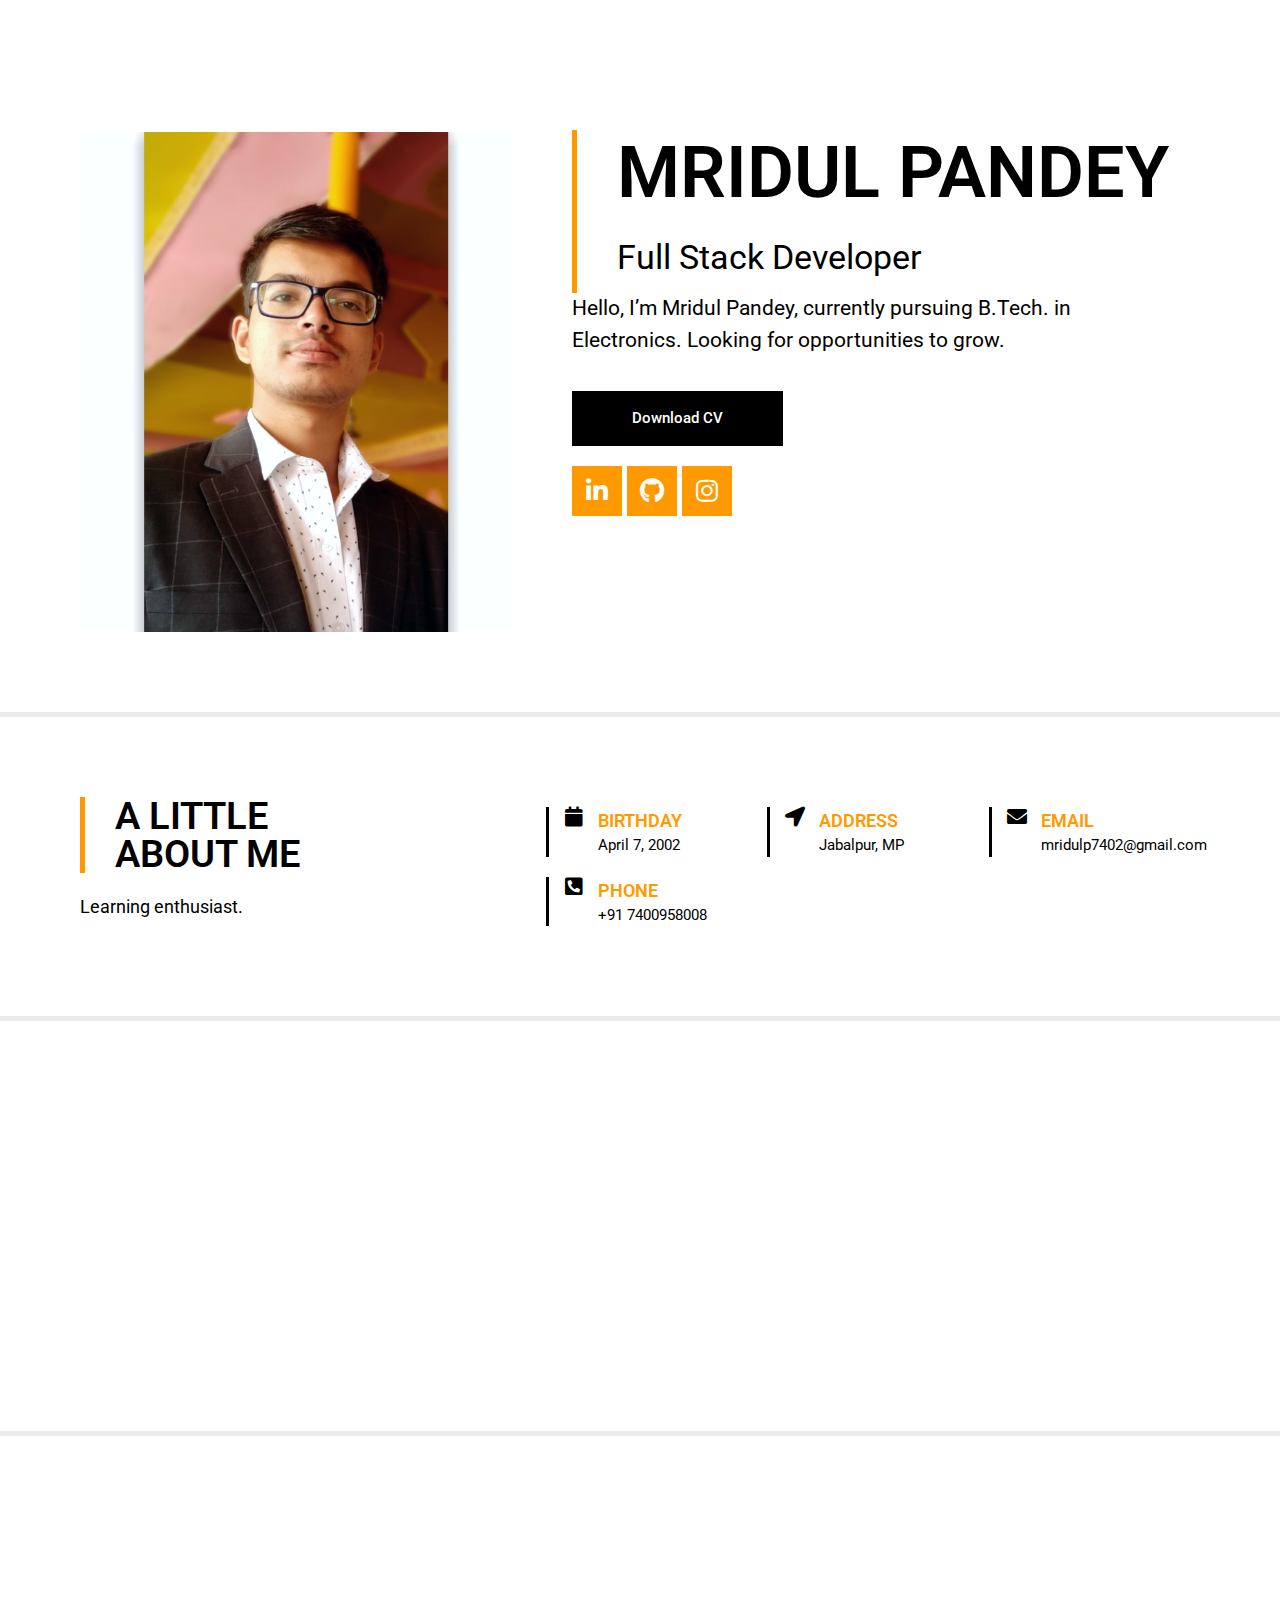
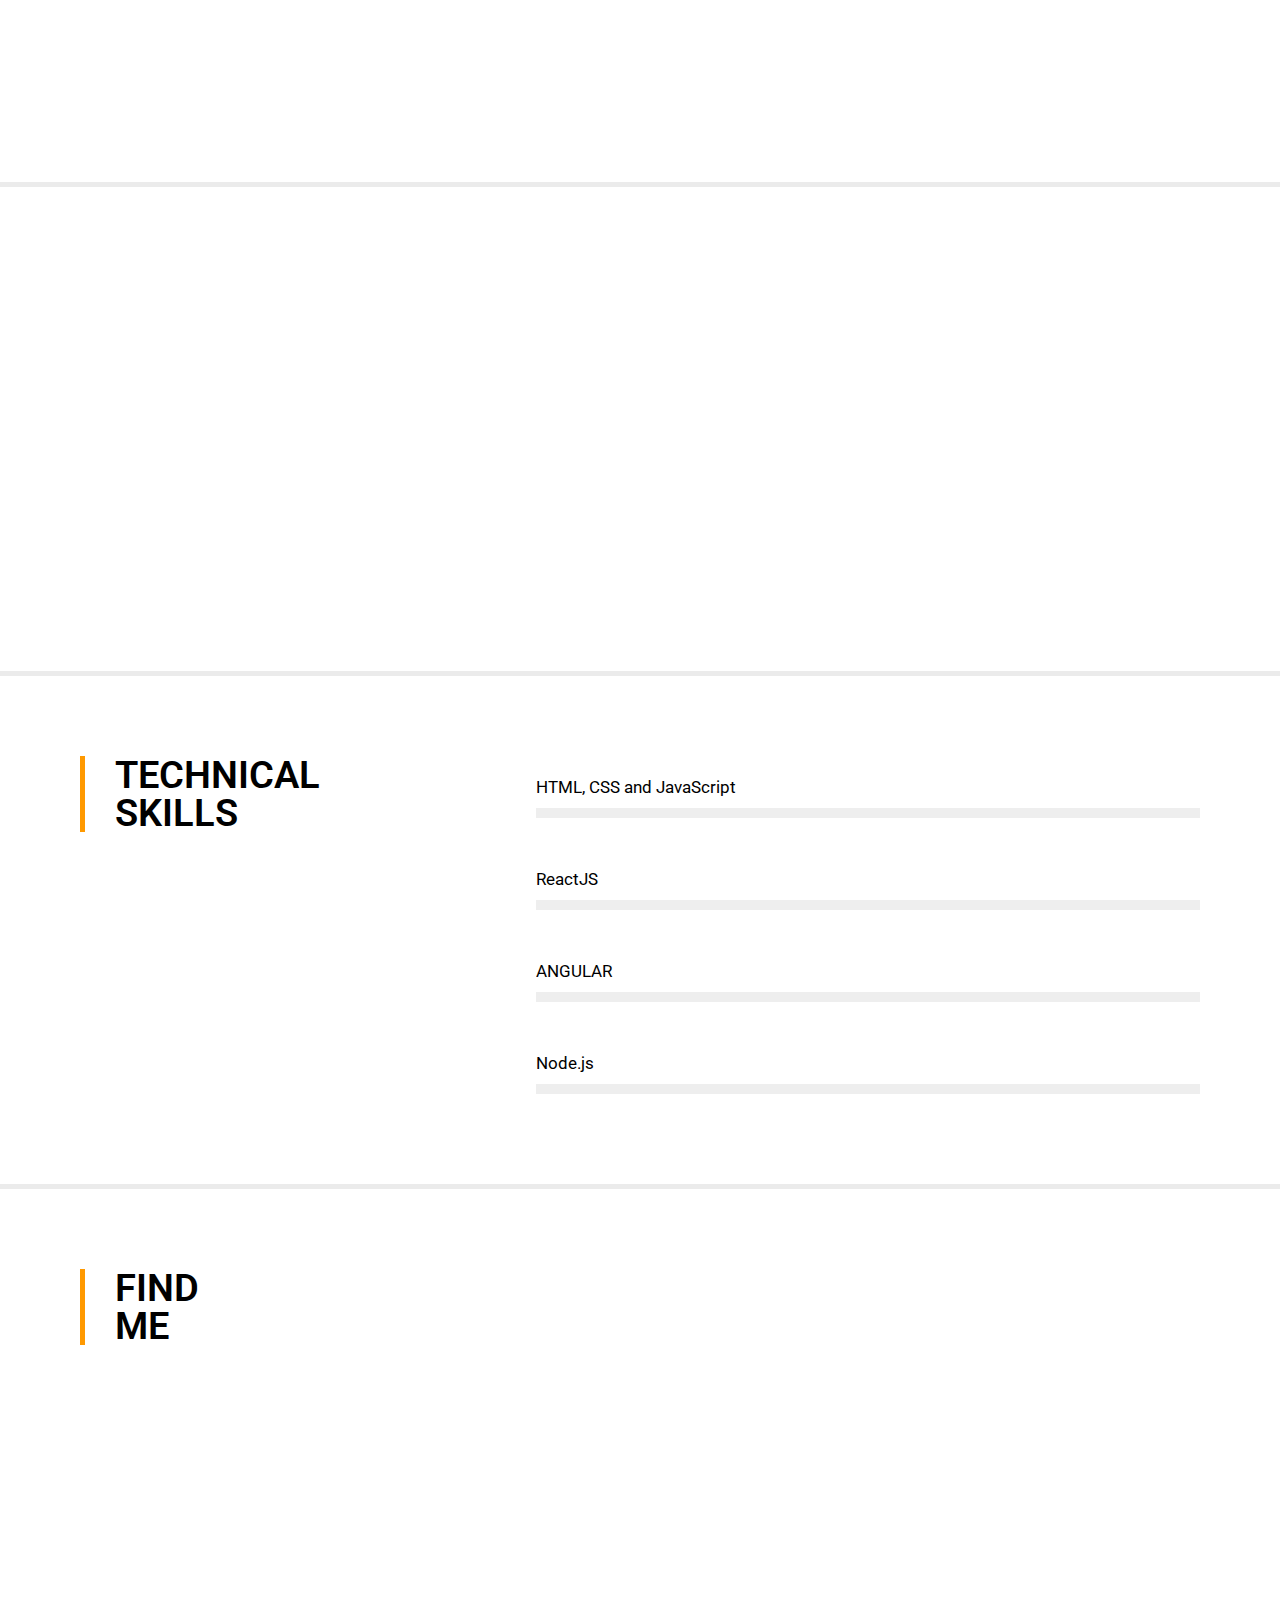
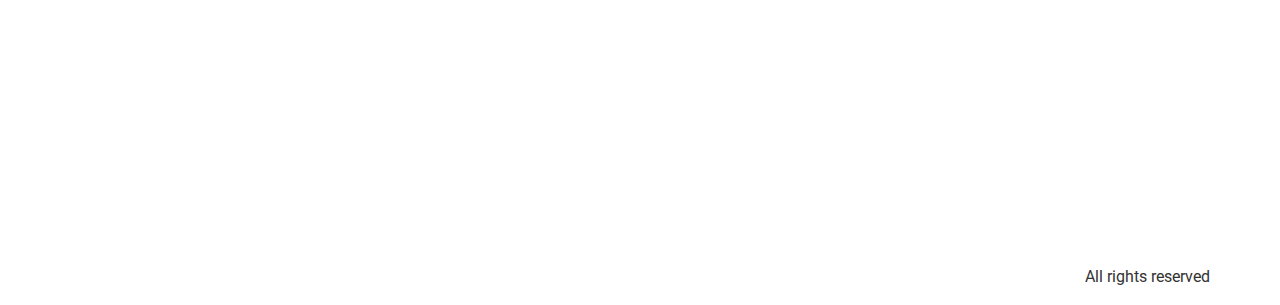
<file: index.html>
<!DOCTYPE html>
<html lang="en-US">
<head>
	<meta charset="UTF-8">
	<meta name="viewport" content="width=device-width, initial-scale=1">
	
	<title></title>
<meta name="robots" content="max-image-preview:large">


<link rel="stylesheet" id="wp-block-library-css" href="https://mridul0017.github.io/myretake/wp-includes/css/dist/block-library/style.min.css" media="all">
<link rel="stylesheet" id="classic-theme-styles-css" href="https://mridul0017.github.io/myretake/wp-includes/css/classic-themes.min.css" media="all">
<style id="global-styles-inline-css">
body{--wp--preset--color--black: #000000;--wp--preset--color--cyan-bluish-gray: #abb8c3;--wp--preset--color--white: #ffffff;--wp--preset--color--pale-pink: #f78da7;--wp--preset--color--vivid-red: #cf2e2e;--wp--preset--color--luminous-vivid-orange: #ff6900;--wp--preset--color--luminous-vivid-amber: #fcb900;--wp--preset--color--light-green-cyan: #7bdcb5;--wp--preset--color--vivid-green-cyan: #00d084;--wp--preset--color--pale-cyan-blue: #8ed1fc;--wp--preset--color--vivid-cyan-blue: #0693e3;--wp--preset--color--vivid-purple: #9b51e0;--wp--preset--gradient--vivid-cyan-blue-to-vivid-purple: linear-gradient(135deg,rgba(6,147,227,1) 0%,rgb(155,81,224) 100%);--wp--preset--gradient--light-green-cyan-to-vivid-green-cyan: linear-gradient(135deg,rgb(122,220,180) 0%,rgb(0,208,130) 100%);--wp--preset--gradient--luminous-vivid-amber-to-luminous-vivid-orange: linear-gradient(135deg,rgba(252,185,0,1) 0%,rgba(255,105,0,1) 100%);--wp--preset--gradient--luminous-vivid-orange-to-vivid-red: linear-gradient(135deg,rgba(255,105,0,1) 0%,rgb(207,46,46) 100%);--wp--preset--gradient--very-light-gray-to-cyan-bluish-gray: linear-gradient(135deg,rgb(238,238,238) 0%,rgb(169,184,195) 100%);--wp--preset--gradient--cool-to-warm-spectrum: linear-gradient(135deg,rgb(74,234,220) 0%,rgb(151,120,209) 20%,rgb(207,42,186) 40%,rgb(238,44,130) 60%,rgb(251,105,98) 80%,rgb(254,248,76) 100%);--wp--preset--gradient--blush-light-purple: linear-gradient(135deg,rgb(255,206,236) 0%,rgb(152,150,240) 100%);--wp--preset--gradient--blush-bordeaux: linear-gradient(135deg,rgb(254,205,165) 0%,rgb(254,45,45) 50%,rgb(107,0,62) 100%);--wp--preset--gradient--luminous-dusk: linear-gradient(135deg,rgb(255,203,112) 0%,rgb(199,81,192) 50%,rgb(65,88,208) 100%);--wp--preset--gradient--pale-ocean: linear-gradient(135deg,rgb(255,245,203) 0%,rgb(182,227,212) 50%,rgb(51,167,181) 100%);--wp--preset--gradient--electric-grass: linear-gradient(135deg,rgb(202,248,128) 0%,rgb(113,206,126) 100%);--wp--preset--gradient--midnight: linear-gradient(135deg,rgb(2,3,129) 0%,rgb(40,116,252) 100%);--wp--preset--duotone--dark-grayscale: url('#wp-duotone-dark-grayscale');--wp--preset--duotone--grayscale: url('#wp-duotone-grayscale');--wp--preset--duotone--purple-yellow: url('#wp-duotone-purple-yellow');--wp--preset--duotone--blue-red: url('#wp-duotone-blue-red');--wp--preset--duotone--midnight: url('#wp-duotone-midnight');--wp--preset--duotone--magenta-yellow: url('#wp-duotone-magenta-yellow');--wp--preset--duotone--purple-green: url('#wp-duotone-purple-green');--wp--preset--duotone--blue-orange: url('#wp-duotone-blue-orange');--wp--preset--font-size--small: 13px;--wp--preset--font-size--medium: 20px;--wp--preset--font-size--large: 36px;--wp--preset--font-size--x-large: 42px;--wp--preset--spacing--20: 0.44rem;--wp--preset--spacing--30: 0.67rem;--wp--preset--spacing--40: 1rem;--wp--preset--spacing--50: 1.5rem;--wp--preset--spacing--60: 2.25rem;--wp--preset--spacing--70: 3.38rem;--wp--preset--spacing--80: 5.06rem;--wp--preset--shadow--natural: 6px 6px 9px rgba(0, 0, 0, 0.2);--wp--preset--shadow--deep: 12px 12px 50px rgba(0, 0, 0, 0.4);--wp--preset--shadow--sharp: 6px 6px 0px rgba(0, 0, 0, 0.2);--wp--preset--shadow--outlined: 6px 6px 0px -3px rgba(255, 255, 255, 1), 6px 6px rgba(0, 0, 0, 1);--wp--preset--shadow--crisp: 6px 6px 0px rgba(0, 0, 0, 1);}:where(.is-layout-flex){gap: 0.5em;}body .is-layout-flow > .alignleft{float: left;margin-inline-start: 0;margin-inline-end: 2em;}body .is-layout-flow > .alignright{float: right;margin-inline-start: 2em;margin-inline-end: 0;}body .is-layout-flow > .aligncenter{margin-left: auto !important;margin-right: auto !important;}body .is-layout-constrained > .alignleft{float: left;margin-inline-start: 0;margin-inline-end: 2em;}body .is-layout-constrained > .alignright{float: right;margin-inline-start: 2em;margin-inline-end: 0;}body .is-layout-constrained > .aligncenter{margin-left: auto !important;margin-right: auto !important;}body .is-layout-constrained > :where(:not(.alignleft):not(.alignright):not(.alignfull)){max-width: var(--wp--style--global--content-size);margin-left: auto !important;margin-right: auto !important;}body .is-layout-constrained > .alignwide{max-width: var(--wp--style--global--wide-size);}body .is-layout-flex{display: flex;}body .is-layout-flex{flex-wrap: wrap;align-items: center;}body .is-layout-flex > *{margin: 0;}:where(.wp-block-columns.is-layout-flex){gap: 2em;}.has-black-color{color: var(--wp--preset--color--black) !important;}.has-cyan-bluish-gray-color{color: var(--wp--preset--color--cyan-bluish-gray) !important;}.has-white-color{color: var(--wp--preset--color--white) !important;}.has-pale-pink-color{color: var(--wp--preset--color--pale-pink) !important;}.has-vivid-red-color{color: var(--wp--preset--color--vivid-red) !important;}.has-luminous-vivid-orange-color{color: var(--wp--preset--color--luminous-vivid-orange) !important;}.has-luminous-vivid-amber-color{color: var(--wp--preset--color--luminous-vivid-amber) !important;}.has-light-green-cyan-color{color: var(--wp--preset--color--light-green-cyan) !important;}.has-vivid-green-cyan-color{color: var(--wp--preset--color--vivid-green-cyan) !important;}.has-pale-cyan-blue-color{color: var(--wp--preset--color--pale-cyan-blue) !important;}.has-vivid-cyan-blue-color{color: var(--wp--preset--color--vivid-cyan-blue) !important;}.has-vivid-purple-color{color: var(--wp--preset--color--vivid-purple) !important;}.has-black-background-color{background-color: var(--wp--preset--color--black) !important;}.has-cyan-bluish-gray-background-color{background-color: var(--wp--preset--color--cyan-bluish-gray) !important;}.has-white-background-color{background-color: var(--wp--preset--color--white) !important;}.has-pale-pink-background-color{background-color: var(--wp--preset--color--pale-pink) !important;}.has-vivid-red-background-color{background-color: var(--wp--preset--color--vivid-red) !important;}.has-luminous-vivid-orange-background-color{background-color: var(--wp--preset--color--luminous-vivid-orange) !important;}.has-luminous-vivid-amber-background-color{background-color: var(--wp--preset--color--luminous-vivid-amber) !important;}.has-light-green-cyan-background-color{background-color: var(--wp--preset--color--light-green-cyan) !important;}.has-vivid-green-cyan-background-color{background-color: var(--wp--preset--color--vivid-green-cyan) !important;}.has-pale-cyan-blue-background-color{background-color: var(--wp--preset--color--pale-cyan-blue) !important;}.has-vivid-cyan-blue-background-color{background-color: var(--wp--preset--color--vivid-cyan-blue) !important;}.has-vivid-purple-background-color{background-color: var(--wp--preset--color--vivid-purple) !important;}.has-black-border-color{border-color: var(--wp--preset--color--black) !important;}.has-cyan-bluish-gray-border-color{border-color: var(--wp--preset--color--cyan-bluish-gray) !important;}.has-white-border-color{border-color: var(--wp--preset--color--white) !important;}.has-pale-pink-border-color{border-color: var(--wp--preset--color--pale-pink) !important;}.has-vivid-red-border-color{border-color: var(--wp--preset--color--vivid-red) !important;}.has-luminous-vivid-orange-border-color{border-color: var(--wp--preset--color--luminous-vivid-orange) !important;}.has-luminous-vivid-amber-border-color{border-color: var(--wp--preset--color--luminous-vivid-amber) !important;}.has-light-green-cyan-border-color{border-color: var(--wp--preset--color--light-green-cyan) !important;}.has-vivid-green-cyan-border-color{border-color: var(--wp--preset--color--vivid-green-cyan) !important;}.has-pale-cyan-blue-border-color{border-color: var(--wp--preset--color--pale-cyan-blue) !important;}.has-vivid-cyan-blue-border-color{border-color: var(--wp--preset--color--vivid-cyan-blue) !important;}.has-vivid-purple-border-color{border-color: var(--wp--preset--color--vivid-purple) !important;}.has-vivid-cyan-blue-to-vivid-purple-gradient-background{background: var(--wp--preset--gradient--vivid-cyan-blue-to-vivid-purple) !important;}.has-light-green-cyan-to-vivid-green-cyan-gradient-background{background: var(--wp--preset--gradient--light-green-cyan-to-vivid-green-cyan) !important;}.has-luminous-vivid-amber-to-luminous-vivid-orange-gradient-background{background: var(--wp--preset--gradient--luminous-vivid-amber-to-luminous-vivid-orange) !important;}.has-luminous-vivid-orange-to-vivid-red-gradient-background{background: var(--wp--preset--gradient--luminous-vivid-orange-to-vivid-red) !important;}.has-very-light-gray-to-cyan-bluish-gray-gradient-background{background: var(--wp--preset--gradient--very-light-gray-to-cyan-bluish-gray) !important;}.has-cool-to-warm-spectrum-gradient-background{background: var(--wp--preset--gradient--cool-to-warm-spectrum) !important;}.has-blush-light-purple-gradient-background{background: var(--wp--preset--gradient--blush-light-purple) !important;}.has-blush-bordeaux-gradient-background{background: var(--wp--preset--gradient--blush-bordeaux) !important;}.has-luminous-dusk-gradient-background{background: var(--wp--preset--gradient--luminous-dusk) !important;}.has-pale-ocean-gradient-background{background: var(--wp--preset--gradient--pale-ocean) !important;}.has-electric-grass-gradient-background{background: var(--wp--preset--gradient--electric-grass) !important;}.has-midnight-gradient-background{background: var(--wp--preset--gradient--midnight) !important;}.has-small-font-size{font-size: var(--wp--preset--font-size--small) !important;}.has-medium-font-size{font-size: var(--wp--preset--font-size--medium) !important;}.has-large-font-size{font-size: var(--wp--preset--font-size--large) !important;}.has-x-large-font-size{font-size: var(--wp--preset--font-size--x-large) !important;}
.wp-block-navigation a:where(:not(.wp-element-button)){color: inherit;}
:where(.wp-block-columns.is-layout-flex){gap: 2em;}
.wp-block-pullquote{font-size: 1.5em;line-height: 1.6;}
</style>
<link rel="stylesheet" id="hello-elementor-css" href="https://mridul0017.github.io/myretake/wp-content/themes/hello-elementor/style.min.css" media="all">
<link rel="stylesheet" id="hello-elementor-theme-style-css" href="https://mridul0017.github.io/myretake/wp-content/themes/hello-elementor/theme.min.css" media="all">
<link rel="stylesheet" id="elementor-frontend-css" href="https://mridul0017.github.io/myretake/wp-content/plugins/elementor/assets/css/frontend-lite.min.css" media="all">
<link rel="stylesheet" id="elementor-post-5-css" href="https://mridul0017.github.io/myretake/wp-content/uploads/elementor/css/post-5.css" media="all">
<link rel="stylesheet" id="elementor-icons-css" href="https://mridul0017.github.io/myretake/wp-content/plugins/elementor/assets/lib/eicons/css/elementor-icons.min.css" media="all">
<link rel="stylesheet" id="swiper-css" href="https://mridul0017.github.io/myretake/wp-content/plugins/elementor/assets/lib/swiper/v8/css/swiper.min.css" media="all">
<link rel="stylesheet" id="elementor-global-css" href="https://mridul0017.github.io/myretake/wp-content/uploads/elementor/css/global.css" media="all">
<link rel="stylesheet" id="elementor-post-45-css" href="https://mridul0017.github.io/myretake/wp-content/uploads/elementor/css/post-45.css" media="all">
<link rel="stylesheet" id="google-fonts-1-css" href="https://fonts.googleapis.com/css?family=Roboto%3A100%2C100italic%2C200%2C200italic%2C300%2C300italic%2C400%2C400italic%2C500%2C500italic%2C600%2C600italic%2C700%2C700italic%2C800%2C800italic%2C900%2C900italic%7CRoboto+Slab%3A100%2C100italic%2C200%2C200italic%2C300%2C300italic%2C400%2C400italic%2C500%2C500italic%2C600%2C600italic%2C700%2C700italic%2C800%2C800italic%2C900%2C900italic&display=swap&ver=6.2.2" media="all">
<link rel="stylesheet" id="elementor-icons-shared-0-css" href="https://mridul0017.github.io/myretake/wp-content/plugins/elementor/assets/lib/font-awesome/css/fontawesome.min.css" media="all">
<link rel="stylesheet" id="elementor-icons-fa-brands-css" href="https://mridul0017.github.io/myretake/wp-content/plugins/elementor/assets/lib/font-awesome/css/brands.min.css" media="all">
<link rel="stylesheet" id="elementor-icons-fa-solid-css" href="https://mridul0017.github.io/myretake/wp-content/plugins/elementor/assets/lib/font-awesome/css/solid.min.css" media="all">
<link rel="preconnect" href="https://fonts.gstatic.com/" crossorigin><script src="https://mridul0017.github.io/myretake/wp-includes/js/jquery/jquery.min.js" id="jquery-core-js"></script>
<script src="https://mridul0017.github.io/myretake/wp-includes/js/jquery/jquery-migrate.min.js" id="jquery-migrate-js"></script>







</head>
<body class="home page-template-default page page-id-45 elementor-default elementor-kit-5 elementor-page elementor-page-45">

<svg xmlns="http://www.w3.org/2000/svg" viewbox="0 0 0 0" width="0" height="0" focusable="false" role="none" style="visibility: hidden; position: absolute; left: -9999px; overflow: hidden;"><defs><filter id="wp-duotone-dark-grayscale"><fecolormatrix color-interpolation-filters="sRGB" type="matrix" values=" .299 .587 .114 0 0 .299 .587 .114 0 0 .299 .587 .114 0 0 .299 .587 .114 0 0 "></fecolormatrix><fecomponenttransfer color-interpolation-filters="sRGB"><fefuncr type="table" tablevalues="0 0.49803921568627"></fefuncr><fefuncg type="table" tablevalues="0 0.49803921568627"></fefuncg><fefuncb type="table" tablevalues="0 0.49803921568627"></fefuncb><fefunca type="table" tablevalues="1 1"></fefunca></fecomponenttransfer><fecomposite in2="SourceGraphic" operator="in"></fecomposite></filter></defs></svg><svg xmlns="http://www.w3.org/2000/svg" viewbox="0 0 0 0" width="0" height="0" focusable="false" role="none" style="visibility: hidden; position: absolute; left: -9999px; overflow: hidden;"><defs><filter id="wp-duotone-grayscale"><fecolormatrix color-interpolation-filters="sRGB" type="matrix" values=" .299 .587 .114 0 0 .299 .587 .114 0 0 .299 .587 .114 0 0 .299 .587 .114 0 0 "></fecolormatrix><fecomponenttransfer color-interpolation-filters="sRGB"><fefuncr type="table" tablevalues="0 1"></fefuncr><fefuncg type="table" tablevalues="0 1"></fefuncg><fefuncb type="table" tablevalues="0 1"></fefuncb><fefunca type="table" tablevalues="1 1"></fefunca></fecomponenttransfer><fecomposite in2="SourceGraphic" operator="in"></fecomposite></filter></defs></svg><svg xmlns="http://www.w3.org/2000/svg" viewbox="0 0 0 0" width="0" height="0" focusable="false" role="none" style="visibility: hidden; position: absolute; left: -9999px; overflow: hidden;"><defs><filter id="wp-duotone-purple-yellow"><fecolormatrix color-interpolation-filters="sRGB" type="matrix" values=" .299 .587 .114 0 0 .299 .587 .114 0 0 .299 .587 .114 0 0 .299 .587 .114 0 0 "></fecolormatrix><fecomponenttransfer color-interpolation-filters="sRGB"><fefuncr type="table" tablevalues="0.54901960784314 0.98823529411765"></fefuncr><fefuncg type="table" tablevalues="0 1"></fefuncg><fefuncb type="table" tablevalues="0.71764705882353 0.25490196078431"></fefuncb><fefunca type="table" tablevalues="1 1"></fefunca></fecomponenttransfer><fecomposite in2="SourceGraphic" operator="in"></fecomposite></filter></defs></svg><svg xmlns="http://www.w3.org/2000/svg" viewbox="0 0 0 0" width="0" height="0" focusable="false" role="none" style="visibility: hidden; position: absolute; left: -9999px; overflow: hidden;"><defs><filter id="wp-duotone-blue-red"><fecolormatrix color-interpolation-filters="sRGB" type="matrix" values=" .299 .587 .114 0 0 .299 .587 .114 0 0 .299 .587 .114 0 0 .299 .587 .114 0 0 "></fecolormatrix><fecomponenttransfer color-interpolation-filters="sRGB"><fefuncr type="table" tablevalues="0 1"></fefuncr><fefuncg type="table" tablevalues="0 0.27843137254902"></fefuncg><fefuncb type="table" tablevalues="0.5921568627451 0.27843137254902"></fefuncb><fefunca type="table" tablevalues="1 1"></fefunca></fecomponenttransfer><fecomposite in2="SourceGraphic" operator="in"></fecomposite></filter></defs></svg><svg xmlns="http://www.w3.org/2000/svg" viewbox="0 0 0 0" width="0" height="0" focusable="false" role="none" style="visibility: hidden; position: absolute; left: -9999px; overflow: hidden;"><defs><filter id="wp-duotone-midnight"><fecolormatrix color-interpolation-filters="sRGB" type="matrix" values=" .299 .587 .114 0 0 .299 .587 .114 0 0 .299 .587 .114 0 0 .299 .587 .114 0 0 "></fecolormatrix><fecomponenttransfer color-interpolation-filters="sRGB"><fefuncr type="table" tablevalues="0 0"></fefuncr><fefuncg type="table" tablevalues="0 0.64705882352941"></fefuncg><fefuncb type="table" tablevalues="0 1"></fefuncb><fefunca type="table" tablevalues="1 1"></fefunca></fecomponenttransfer><fecomposite in2="SourceGraphic" operator="in"></fecomposite></filter></defs></svg><svg xmlns="http://www.w3.org/2000/svg" viewbox="0 0 0 0" width="0" height="0" focusable="false" role="none" style="visibility: hidden; position: absolute; left: -9999px; overflow: hidden;"><defs><filter id="wp-duotone-magenta-yellow"><fecolormatrix color-interpolation-filters="sRGB" type="matrix" values=" .299 .587 .114 0 0 .299 .587 .114 0 0 .299 .587 .114 0 0 .299 .587 .114 0 0 "></fecolormatrix><fecomponenttransfer color-interpolation-filters="sRGB"><fefuncr type="table" tablevalues="0.78039215686275 1"></fefuncr><fefuncg type="table" tablevalues="0 0.94901960784314"></fefuncg><fefuncb type="table" tablevalues="0.35294117647059 0.47058823529412"></fefuncb><fefunca type="table" tablevalues="1 1"></fefunca></fecomponenttransfer><fecomposite in2="SourceGraphic" operator="in"></fecomposite></filter></defs></svg><svg xmlns="http://www.w3.org/2000/svg" viewbox="0 0 0 0" width="0" height="0" focusable="false" role="none" style="visibility: hidden; position: absolute; left: -9999px; overflow: hidden;"><defs><filter id="wp-duotone-purple-green"><fecolormatrix color-interpolation-filters="sRGB" type="matrix" values=" .299 .587 .114 0 0 .299 .587 .114 0 0 .299 .587 .114 0 0 .299 .587 .114 0 0 "></fecolormatrix><fecomponenttransfer color-interpolation-filters="sRGB"><fefuncr type="table" tablevalues="0.65098039215686 0.40392156862745"></fefuncr><fefuncg type="table" tablevalues="0 1"></fefuncg><fefuncb type="table" tablevalues="0.44705882352941 0.4"></fefuncb><fefunca type="table" tablevalues="1 1"></fefunca></fecomponenttransfer><fecomposite in2="SourceGraphic" operator="in"></fecomposite></filter></defs></svg><svg xmlns="http://www.w3.org/2000/svg" viewbox="0 0 0 0" width="0" height="0" focusable="false" role="none" style="visibility: hidden; position: absolute; left: -9999px; overflow: hidden;"><defs><filter id="wp-duotone-blue-orange"><fecolormatrix color-interpolation-filters="sRGB" type="matrix" values=" .299 .587 .114 0 0 .299 .587 .114 0 0 .299 .587 .114 0 0 .299 .587 .114 0 0 "></fecolormatrix><fecomponenttransfer color-interpolation-filters="sRGB"><fefuncr type="table" tablevalues="0.098039215686275 1"></fefuncr><fefuncg type="table" tablevalues="0 0.66274509803922"></fefuncg><fefuncb type="table" tablevalues="0.84705882352941 0.41960784313725"></fefuncb><fefunca type="table" tablevalues="1 1"></fefunca></fecomponenttransfer><fecomposite in2="SourceGraphic" operator="in"></fecomposite></filter></defs></svg>
<a class="skip-link screen-reader-text" href="#content">Skip to content</a>

<header id="site-header" class="site-header dynamic-header " role="banner">
	<div class="header-inner">
		<div class="site-branding show-title">
					</div>

			</div>
</header>

<main id="content" class="site-main post-45 page type-page status-publish hentry">
		<div class="page-content">
				<div data-elementor-type="wp-page" data-elementor-id="45" class="elementor elementor-45">
									<section class="elementor-section elementor-top-section elementor-element elementor-element-4f744cf0 elementor-section-stretched elementor-section-boxed elementor-section-height-default elementor-section-height-default" data-id="4f744cf0" data-element_type="section" data-settings='{"stretch_section":"section-stretched"}'>
						<div class="elementor-container elementor-column-gap-default">
					<div class="elementor-column elementor-col-33 elementor-top-column elementor-element elementor-element-174e2d6f elementor-invisible" data-id="174e2d6f" data-element_type="column" data-settings='{"animation":"fadeInLeft"}'>
			<div class="elementor-widget-wrap elementor-element-populated">
								<div class="elementor-element elementor-element-5c824329 elementor-widget elementor-widget-image" data-id="5c824329" data-element_type="widget" data-widget_type="image.default">
				<div class="elementor-widget-container">
			<style>/*! elementor - v3.13.3 - 28-05-2023 */
.elementor-widget-image{text-align:center}.elementor-widget-image a{display:inline-block}.elementor-widget-image a img[src$=".svg"]{width:48px}.elementor-widget-image img{vertical-align:middle;display:inline-block}</style>												<img decoding="async" width="800" height="941" src="https://mridul0017.github.io/myretake/wp-content/uploads/2023/05/PicsArt_04-19-07.07.04-3.jpg" class="attachment-large size-large wp-image-30" alt="" loading="lazy">															</div>
				</div>
					</div>
		</div>
				<div class="elementor-column elementor-col-66 elementor-top-column elementor-element elementor-element-15e6245d" data-id="15e6245d" data-element_type="column">
			<div class="elementor-widget-wrap elementor-element-populated">
								<div class="elementor-element elementor-element-cf81ddd elementor-widget__width-initial elementor-view-default elementor-vertical-align-top elementor-invisible elementor-widget elementor-widget-icon-box" data-id="cf81ddd" data-element_type="widget" data-settings='{"_animation":"fadeInRight"}' data-widget_type="icon-box.default">
				<div class="elementor-widget-container">
			<link rel="stylesheet" href="https://mridul0017.github.io/myretake/wp-content/plugins/elementor/assets/css/widget-icon-box.min.css">		<div class="elementor-icon-box-wrapper">
						<div class="elementor-icon-box-content">
				<h3 class="elementor-icon-box-title">
					<span>
						MRIDUL PANDEY					</span>
				</h3>
									<p class="elementor-icon-box-description">
						Full Stack Developer					</p>
							</div>
		</div>
				</div>
				</div>
				<div class="elementor-element elementor-element-7190471 elementor-invisible elementor-widget elementor-widget-text-editor" data-id="7190471" data-element_type="widget" data-settings='{"_animation":"fadeInRight","_animation_delay":250}' data-widget_type="text-editor.default">
				<div class="elementor-widget-container">
			<style>/*! elementor - v3.13.3 - 28-05-2023 */
.elementor-widget-text-editor.elementor-drop-cap-view-stacked .elementor-drop-cap{background-color:#69727d;color:#fff}.elementor-widget-text-editor.elementor-drop-cap-view-framed .elementor-drop-cap{color:#69727d;border:3px solid;background-color:transparent}.elementor-widget-text-editor:not(.elementor-drop-cap-view-default) .elementor-drop-cap{margin-top:8px}.elementor-widget-text-editor:not(.elementor-drop-cap-view-default) .elementor-drop-cap-letter{width:1em;height:1em}.elementor-widget-text-editor .elementor-drop-cap{float:left;text-align:center;line-height:1;font-size:50px}.elementor-widget-text-editor .elementor-drop-cap-letter{display:inline-block}</style>				<p>Hello, I’m Mridul Pandey, currently pursuing B.Tech. in Electronics. Looking for opportunities to grow.</p>						</div>
				</div>
				<div class="elementor-element elementor-element-4dd7a281 elementor-invisible elementor-widget elementor-widget-button" data-id="4dd7a281" data-element_type="widget" data-settings='{"_animation":"fadeInRight","_animation_delay":500}' data-widget_type="button.default">
				<div class="elementor-widget-container">
					<div class="elementor-button-wrapper">
			<a href="https://drive.google.com/file/d/1FuAoSz9qvGtnZeIca2CKnNgSgZErSUHA/view?usp=sharing" target="_blank" class="elementor-button-link elementor-button elementor-size-sm" role="button">
						<span class="elementor-button-content-wrapper">
						<span class="elementor-button-text">Download CV</span>
		</span>
					</a>
		</div>
				</div>
				</div>
				<div class="elementor-element elementor-element-5bf59d36 e-grid-align-left elementor-shape-rounded elementor-grid-0 elementor-invisible elementor-widget elementor-widget-social-icons" data-id="5bf59d36" data-element_type="widget" data-settings='{"_animation":"fadeInRight","_animation_delay":750}' data-widget_type="social-icons.default">
				<div class="elementor-widget-container">
			<style>/*! elementor - v3.13.3 - 28-05-2023 */
.elementor-widget-social-icons.elementor-grid-0 .elementor-widget-container,.elementor-widget-social-icons.elementor-grid-mobile-0 .elementor-widget-container,.elementor-widget-social-icons.elementor-grid-tablet-0 .elementor-widget-container{line-height:1;font-size:0}.elementor-widget-social-icons:not(.elementor-grid-0):not(.elementor-grid-tablet-0):not(.elementor-grid-mobile-0) .elementor-grid{display:inline-grid}.elementor-widget-social-icons .elementor-grid{grid-column-gap:var(--grid-column-gap,5px);grid-row-gap:var(--grid-row-gap,5px);grid-template-columns:var(--grid-template-columns);justify-content:var(--justify-content,center);justify-items:var(--justify-content,center)}.elementor-icon.elementor-social-icon{font-size:var(--icon-size,25px);line-height:var(--icon-size,25px);width:calc(var(--icon-size, 25px) + (2 * var(--icon-padding, .5em)));height:calc(var(--icon-size, 25px) + (2 * var(--icon-padding, .5em)))}.elementor-social-icon{--e-social-icon-icon-color:#fff;display:inline-flex;background-color:#69727d;align-items:center;justify-content:center;text-align:center;cursor:pointer}.elementor-social-icon i{color:var(--e-social-icon-icon-color)}.elementor-social-icon svg{fill:var(--e-social-icon-icon-color)}.elementor-social-icon:last-child{margin:0}.elementor-social-icon:hover{opacity:.9;color:#fff}.elementor-social-icon-android{background-color:#a4c639}.elementor-social-icon-apple{background-color:#999}.elementor-social-icon-behance{background-color:#1769ff}.elementor-social-icon-bitbucket{background-color:#205081}.elementor-social-icon-codepen{background-color:#000}.elementor-social-icon-delicious{background-color:#39f}.elementor-social-icon-deviantart{background-color:#05cc47}.elementor-social-icon-digg{background-color:#005be2}.elementor-social-icon-dribbble{background-color:#ea4c89}.elementor-social-icon-elementor{background-color:#d30c5c}.elementor-social-icon-envelope{background-color:#ea4335}.elementor-social-icon-facebook,.elementor-social-icon-facebook-f{background-color:#3b5998}.elementor-social-icon-flickr{background-color:#0063dc}.elementor-social-icon-foursquare{background-color:#2d5be3}.elementor-social-icon-free-code-camp,.elementor-social-icon-freecodecamp{background-color:#006400}.elementor-social-icon-github{background-color:#333}.elementor-social-icon-gitlab{background-color:#e24329}.elementor-social-icon-globe{background-color:#69727d}.elementor-social-icon-google-plus,.elementor-social-icon-google-plus-g{background-color:#dd4b39}.elementor-social-icon-houzz{background-color:#7ac142}.elementor-social-icon-instagram{background-color:#262626}.elementor-social-icon-jsfiddle{background-color:#487aa2}.elementor-social-icon-link{background-color:#818a91}.elementor-social-icon-linkedin,.elementor-social-icon-linkedin-in{background-color:#0077b5}.elementor-social-icon-medium{background-color:#00ab6b}.elementor-social-icon-meetup{background-color:#ec1c40}.elementor-social-icon-mixcloud{background-color:#273a4b}.elementor-social-icon-odnoklassniki{background-color:#f4731c}.elementor-social-icon-pinterest{background-color:#bd081c}.elementor-social-icon-product-hunt{background-color:#da552f}.elementor-social-icon-reddit{background-color:#ff4500}.elementor-social-icon-rss{background-color:#f26522}.elementor-social-icon-shopping-cart{background-color:#4caf50}.elementor-social-icon-skype{background-color:#00aff0}.elementor-social-icon-slideshare{background-color:#0077b5}.elementor-social-icon-snapchat{background-color:#fffc00}.elementor-social-icon-soundcloud{background-color:#f80}.elementor-social-icon-spotify{background-color:#2ebd59}.elementor-social-icon-stack-overflow{background-color:#fe7a15}.elementor-social-icon-steam{background-color:#00adee}.elementor-social-icon-stumbleupon{background-color:#eb4924}.elementor-social-icon-telegram{background-color:#2ca5e0}.elementor-social-icon-thumb-tack{background-color:#1aa1d8}.elementor-social-icon-tripadvisor{background-color:#589442}.elementor-social-icon-tumblr{background-color:#35465c}.elementor-social-icon-twitch{background-color:#6441a5}.elementor-social-icon-twitter{background-color:#1da1f2}.elementor-social-icon-viber{background-color:#665cac}.elementor-social-icon-vimeo{background-color:#1ab7ea}.elementor-social-icon-vk{background-color:#45668e}.elementor-social-icon-weibo{background-color:#dd2430}.elementor-social-icon-weixin{background-color:#31a918}.elementor-social-icon-whatsapp{background-color:#25d366}.elementor-social-icon-wordpress{background-color:#21759b}.elementor-social-icon-xing{background-color:#026466}.elementor-social-icon-yelp{background-color:#af0606}.elementor-social-icon-youtube{background-color:#cd201f}.elementor-social-icon-500px{background-color:#0099e5}.elementor-shape-rounded .elementor-icon.elementor-social-icon{border-radius:10%}.elementor-shape-circle .elementor-icon.elementor-social-icon{border-radius:50%}</style>		<div class="elementor-social-icons-wrapper elementor-grid">
							<span class="elementor-grid-item">
					<a class="elementor-icon elementor-social-icon elementor-social-icon-linkedin-in elementor-repeater-item-83c2e60" href="http://www.linkedin.com/in/mridul-pandey-20b231248" target="_blank">
						<span class="elementor-screen-only">Linkedin-in</span>
						<i class="fab fa-linkedin-in"></i>					</a>
				</span>
							<span class="elementor-grid-item">
					<a class="elementor-icon elementor-social-icon elementor-social-icon-github elementor-repeater-item-024064f" href="http://github.com/MriduL0017" target="_blank">
						<span class="elementor-screen-only">Github</span>
						<i class="fab fa-github"></i>					</a>
				</span>
							<span class="elementor-grid-item">
					<a class="elementor-icon elementor-social-icon elementor-social-icon-instagram elementor-repeater-item-fcf1fef" href="https://www.instagram.com/mridul__17/" target="_blank">
						<span class="elementor-screen-only">Instagram</span>
						<i class="fab fa-instagram"></i>					</a>
				</span>
					</div>
				</div>
				</div>
					</div>
		</div>
							</div>
		</section>
				<section class="elementor-section elementor-top-section elementor-element elementor-element-4c14853a elementor-section-stretched elementor-section-boxed elementor-section-height-default elementor-section-height-default" data-id="4c14853a" data-element_type="section" data-settings='{"stretch_section":"section-stretched"}'>
						<div class="elementor-container elementor-column-gap-default">
					<div class="elementor-column elementor-col-50 elementor-top-column elementor-element elementor-element-6618f80b" data-id="6618f80b" data-element_type="column">
			<div class="elementor-widget-wrap elementor-element-populated">
								<div class="elementor-element elementor-element-3050f3d elementor-invisible elementor-widget elementor-widget-heading" data-id="3050f3d" data-element_type="widget" data-settings='{"_animation":"fadeInLeft"}' data-widget_type="heading.default">
				<div class="elementor-widget-container">
			<style>/*! elementor - v3.13.3 - 28-05-2023 */
.elementor-heading-title{padding:0;margin:0;line-height:1}.elementor-widget-heading .elementor-heading-title[class*=elementor-size-]>a{color:inherit;font-size:inherit;line-height:inherit}.elementor-widget-heading .elementor-heading-title.elementor-size-small{font-size:15px}.elementor-widget-heading .elementor-heading-title.elementor-size-medium{font-size:19px}.elementor-widget-heading .elementor-heading-title.elementor-size-large{font-size:29px}.elementor-widget-heading .elementor-heading-title.elementor-size-xl{font-size:39px}.elementor-widget-heading .elementor-heading-title.elementor-size-xxl{font-size:59px}</style><h2 class="elementor-heading-title elementor-size-default">A little <br>
about me</h2>		</div>
				</div>
				<div class="elementor-element elementor-element-4f574a4a elementor-invisible elementor-widget elementor-widget-text-editor" data-id="4f574a4a" data-element_type="widget" data-settings='{"_animation":"fadeInLeft","_animation_delay":300}' data-widget_type="text-editor.default">
				<div class="elementor-widget-container">
							<p>Learning enthusiast.</p>						</div>
				</div>
					</div>
		</div>
				<div class="elementor-column elementor-col-50 elementor-top-column elementor-element elementor-element-7f167de1" data-id="7f167de1" data-element_type="column">
			<div class="elementor-widget-wrap elementor-element-populated">
								<section class="elementor-section elementor-inner-section elementor-element elementor-element-51aa98a elementor-section-boxed elementor-section-height-default elementor-section-height-default" data-id="51aa98a" data-element_type="section">
						<div class="elementor-container elementor-column-gap-default">
					<div class="elementor-column elementor-col-33 elementor-inner-column elementor-element elementor-element-69530950" data-id="69530950" data-element_type="column">
			<div class="elementor-widget-wrap elementor-element-populated">
								<div class="elementor-element elementor-element-2766b41e elementor-position-left elementor-view-default elementor-mobile-position-top elementor-vertical-align-top elementor-invisible elementor-widget elementor-widget-icon-box" data-id="2766b41e" data-element_type="widget" data-settings='{"_animation":"fadeInLeft"}' data-widget_type="icon-box.default">
				<div class="elementor-widget-container">
					<div class="elementor-icon-box-wrapper">
						<div class="elementor-icon-box-icon">
				<span class="elementor-icon elementor-animation-">
				<i aria-hidden="true" class="fas fa-calendar"></i>				</span>
			</div>
						<div class="elementor-icon-box-content">
				<div class="elementor-icon-box-title">
					<span>
						Birthday					</span>
				</div>
									<p class="elementor-icon-box-description">
						April 7, 2002					</p>
							</div>
		</div>
				</div>
				</div>
				<div class="elementor-element elementor-element-6d29d6dd elementor-position-left elementor-view-default elementor-mobile-position-top elementor-vertical-align-top elementor-invisible elementor-widget elementor-widget-icon-box" data-id="6d29d6dd" data-element_type="widget" data-settings='{"_animation":"fadeInLeft","_animation_delay":600}' data-widget_type="icon-box.default">
				<div class="elementor-widget-container">
					<div class="elementor-icon-box-wrapper">
						<div class="elementor-icon-box-icon">
				<span class="elementor-icon elementor-animation-">
				<i aria-hidden="true" class="fas fa-phone-square-alt"></i>				</span>
			</div>
						<div class="elementor-icon-box-content">
				<div class="elementor-icon-box-title">
					<span>
						Phone					</span>
				</div>
									<p class="elementor-icon-box-description">
						+91 7400958008					</p>
							</div>
		</div>
				</div>
				</div>
					</div>
		</div>
				<div class="elementor-column elementor-col-33 elementor-inner-column elementor-element elementor-element-316032cc" data-id="316032cc" data-element_type="column">
			<div class="elementor-widget-wrap elementor-element-populated">
								<div class="elementor-element elementor-element-177585f7 elementor-position-left elementor-view-default elementor-mobile-position-top elementor-vertical-align-top elementor-invisible elementor-widget elementor-widget-icon-box" data-id="177585f7" data-element_type="widget" data-settings='{"_animation":"fadeInLeft","_animation_delay":250}' data-widget_type="icon-box.default">
				<div class="elementor-widget-container">
					<div class="elementor-icon-box-wrapper">
						<div class="elementor-icon-box-icon">
				<span class="elementor-icon elementor-animation-">
				<i aria-hidden="true" class="fas fa-location-arrow"></i>				</span>
			</div>
						<div class="elementor-icon-box-content">
				<div class="elementor-icon-box-title">
					<span>
						Address					</span>
				</div>
									<p class="elementor-icon-box-description">
						Jabalpur, MP					</p>
							</div>
		</div>
				</div>
				</div>
				<div class="elementor-element elementor-element-3f95b226 elementor-position-left elementor-view-default elementor-mobile-position-top elementor-vertical-align-top elementor-invisible elementor-widget elementor-widget-icon-box" data-id="3f95b226" data-element_type="widget" data-settings='{"_animation":"fadeInLeft","_animation_delay":850}' data-widget_type="icon-box.default">
				<div class="elementor-widget-container">
					<div class="elementor-icon-box-wrapper">
						<div class="elementor-icon-box-icon">
				<span class="elementor-icon elementor-animation-">
				<i aria-hidden="true" class="fab fa-instagram"></i>				</span>
			</div>
						<div class="elementor-icon-box-content">
				<div class="elementor-icon-box-title">
					<span>
						Instagram					</span>
				</div>
									<p class="elementor-icon-box-description">
						@mridul__17					</p>
							</div>
		</div>
				</div>
				</div>
					</div>
		</div>
				<div class="elementor-column elementor-col-33 elementor-inner-column elementor-element elementor-element-a7e8ab8" data-id="a7e8ab8" data-element_type="column">
			<div class="elementor-widget-wrap elementor-element-populated">
								<div class="elementor-element elementor-element-2e8869c elementor-position-left elementor-view-default elementor-mobile-position-top elementor-vertical-align-top elementor-invisible elementor-widget elementor-widget-icon-box" data-id="2e8869c" data-element_type="widget" data-settings='{"_animation":"fadeInLeft","_animation_delay":500}' data-widget_type="icon-box.default">
				<div class="elementor-widget-container">
					<div class="elementor-icon-box-wrapper">
						<div class="elementor-icon-box-icon">
				<span class="elementor-icon elementor-animation-">
				<i aria-hidden="true" class="fas fa-envelope"></i>				</span>
			</div>
						<div class="elementor-icon-box-content">
				<div class="elementor-icon-box-title">
					<span>
						Email					</span>
				</div>
									<p class="elementor-icon-box-description">
						mridulp7402@gmail.com					</p>
							</div>
		</div>
				</div>
				</div>
					</div>
		</div>
							</div>
		</section>
					</div>
		</div>
							</div>
		</section>
				<section class="elementor-section elementor-top-section elementor-element elementor-element-207e6e7f elementor-section-stretched elementor-section-boxed elementor-section-height-default elementor-section-height-default" data-id="207e6e7f" data-element_type="section" data-settings='{"stretch_section":"section-stretched"}'>
						<div class="elementor-container elementor-column-gap-default">
					<div class="elementor-column elementor-col-50 elementor-top-column elementor-element elementor-element-2de07a26 elementor-invisible" data-id="2de07a26" data-element_type="column" data-settings='{"animation":"fadeInLeft"}'>
			<div class="elementor-widget-wrap elementor-element-populated">
								<div class="elementor-element elementor-element-41f7c1ab elementor-widget elementor-widget-heading" data-id="41f7c1ab" data-element_type="widget" data-widget_type="heading.default">
				<div class="elementor-widget-container">
			<h2 class="elementor-heading-title elementor-size-default">What I<br>
love to do</h2>		</div>
				</div>
					</div>
		</div>
				<div class="elementor-column elementor-col-50 elementor-top-column elementor-element elementor-element-1f9c2325" data-id="1f9c2325" data-element_type="column">
			<div class="elementor-widget-wrap elementor-element-populated">
								<section class="elementor-section elementor-inner-section elementor-element elementor-element-51e3277a elementor-section-boxed elementor-section-height-default elementor-section-height-default" data-id="51e3277a" data-element_type="section">
						<div class="elementor-container elementor-column-gap-default">
					<div class="elementor-column elementor-col-33 elementor-inner-column elementor-element elementor-element-5bb257f8 elementor-invisible" data-id="5bb257f8" data-element_type="column" data-settings='{"animation":"fadeInUp"}'>
			<div class="elementor-widget-wrap elementor-element-populated">
								<div class="elementor-element elementor-element-67d1194a elementor-view-default elementor-mobile-position-top elementor-vertical-align-top elementor-widget elementor-widget-icon-box" data-id="67d1194a" data-element_type="widget" data-widget_type="icon-box.default">
				<div class="elementor-widget-container">
					<div class="elementor-icon-box-wrapper">
						<div class="elementor-icon-box-icon">
				<span class="elementor-icon elementor-animation-">
				<i aria-hidden="true" class="fab fa-wordpress-simple"></i>				</span>
			</div>
						<div class="elementor-icon-box-content">
				<h3 class="elementor-icon-box-title">
					<span>
						Web development					</span>
				</h3>
									<p class="elementor-icon-box-description">
						Enjoy crafting something new. Continuously looking for opportunities to learn and grow.					</p>
							</div>
		</div>
				</div>
				</div>
					</div>
		</div>
				<div class="elementor-column elementor-col-33 elementor-inner-column elementor-element elementor-element-38283bc2 elementor-invisible" data-id="38283bc2" data-element_type="column" data-settings='{"animation":"fadeInUp","animation_delay":300}'>
			<div class="elementor-widget-wrap elementor-element-populated">
								<div class="elementor-element elementor-element-58bd13a5 elementor-view-default elementor-mobile-position-top elementor-vertical-align-top elementor-widget elementor-widget-icon-box" data-id="58bd13a5" data-element_type="widget" data-widget_type="icon-box.default">
				<div class="elementor-widget-container">
					<div class="elementor-icon-box-wrapper">
						<div class="elementor-icon-box-icon">
				<span class="elementor-icon elementor-animation-">
				<i aria-hidden="true" class="fab fa-whmcs"></i>				</span>
			</div>
						<div class="elementor-icon-box-content">
				<h3 class="elementor-icon-box-title">
					<span>
						machine learning					</span>
				</h3>
									<p class="elementor-icon-box-description">
						Highly motivated Data Scientist with a passion for extracting meaningful insights from complex datasets.					</p>
							</div>
		</div>
				</div>
				</div>
					</div>
		</div>
				<div class="elementor-column elementor-col-33 elementor-inner-column elementor-element elementor-element-1736cea5 elementor-invisible" data-id="1736cea5" data-element_type="column" data-settings='{"animation":"fadeInUp","animation_delay":600}'>
			<div class="elementor-widget-wrap elementor-element-populated">
								<div class="elementor-element elementor-element-c0b984c elementor-view-default elementor-mobile-position-top elementor-vertical-align-top elementor-widget elementor-widget-icon-box" data-id="c0b984c" data-element_type="widget" data-widget_type="icon-box.default">
				<div class="elementor-widget-container">
					<div class="elementor-icon-box-wrapper">
						<div class="elementor-icon-box-icon">
				<span class="elementor-icon elementor-animation-">
				<i aria-hidden="true" class="fab fa-blogger-b"></i>				</span>
			</div>
						<div class="elementor-icon-box-content">
				<h3 class="elementor-icon-box-title">
					<span>
						content writing					</span>
				</h3>
									<p class="elementor-icon-box-description">
						Have keen interest in writing articles, especially about emerging technologies and advancements.					</p>
							</div>
		</div>
				</div>
				</div>
					</div>
		</div>
							</div>
		</section>
					</div>
		</div>
							</div>
		</section>
				<section class="elementor-section elementor-top-section elementor-element elementor-element-5f4b2b53 elementor-section-stretched elementor-section-boxed elementor-section-height-default elementor-section-height-default" data-id="5f4b2b53" data-element_type="section" data-settings='{"stretch_section":"section-stretched"}'>
						<div class="elementor-container elementor-column-gap-default">
					<div class="elementor-column elementor-col-50 elementor-top-column elementor-element elementor-element-551ac901 elementor-invisible" data-id="551ac901" data-element_type="column" data-settings='{"animation":"fadeInLeft"}'>
			<div class="elementor-widget-wrap elementor-element-populated">
								<div class="elementor-element elementor-element-75b208f4 elementor-widget elementor-widget-heading" data-id="75b208f4" data-element_type="widget" data-widget_type="heading.default">
				<div class="elementor-widget-container">
			<h2 class="elementor-heading-title elementor-size-default">My <br>
education</h2>		</div>
				</div>
					</div>
		</div>
				<div class="elementor-column elementor-col-50 elementor-top-column elementor-element elementor-element-76c230d7" data-id="76c230d7" data-element_type="column">
			<div class="elementor-widget-wrap elementor-element-populated">
								<div class="elementor-element elementor-element-16822420 elementor-position-left elementor-view-default elementor-mobile-position-top elementor-vertical-align-top elementor-invisible elementor-widget elementor-widget-icon-box" data-id="16822420" data-element_type="widget" data-settings='{"_animation":"fadeInLeft"}' data-widget_type="icon-box.default">
				<div class="elementor-widget-container">
					<div class="elementor-icon-box-wrapper">
						<div class="elementor-icon-box-icon">
				<span class="elementor-icon elementor-animation-">
				<i aria-hidden="true" class="fas fa-graduation-cap"></i>				</span>
			</div>
						<div class="elementor-icon-box-content">
				<div class="elementor-icon-box-title">
					<span>
						B.Tech, Electronics and Communication					</span>
				</div>
									<p class="elementor-icon-box-description">
						MADHAV INSTITUTE OF TECHNOLOGY AND SCIENCE, GWALIOR   
<br>2020 - 2024					</p>
							</div>
		</div>
				</div>
				</div>
				<div class="elementor-element elementor-element-6a4171b2 elementor-position-left elementor-view-default elementor-mobile-position-top elementor-vertical-align-top elementor-invisible elementor-widget elementor-widget-icon-box" data-id="6a4171b2" data-element_type="widget" data-settings='{"_animation":"fadeInLeft","_animation_delay":300}' data-widget_type="icon-box.default">
				<div class="elementor-widget-container">
					<div class="elementor-icon-box-wrapper">
						<div class="elementor-icon-box-icon">
				<span class="elementor-icon elementor-animation-">
				<i aria-hidden="true" class="fas fa-school"></i>				</span>
			</div>
						<div class="elementor-icon-box-content">
				<div class="elementor-icon-box-title">
					<span>
						Senior Secondary (XII), Science					</span>
				</div>
									<p class="elementor-icon-box-description">
						ARJUN H S SCHOOL, PADARIYA KUNDAM, JABALPUR<br>Year of completion: 2020<br>
Percentage: 83.20%					</p>
							</div>
		</div>
				</div>
				</div>
					</div>
		</div>
							</div>
		</section>
				<section class="elementor-section elementor-top-section elementor-element elementor-element-68549f2d elementor-section-stretched elementor-section-boxed elementor-section-height-default elementor-section-height-default" data-id="68549f2d" data-element_type="section" data-settings='{"stretch_section":"section-stretched"}'>
						<div class="elementor-container elementor-column-gap-default">
					<div class="elementor-column elementor-col-50 elementor-top-column elementor-element elementor-element-2e08ffe5 elementor-invisible" data-id="2e08ffe5" data-element_type="column" data-settings='{"animation":"fadeInLeft"}'>
			<div class="elementor-widget-wrap elementor-element-populated">
								<div class="elementor-element elementor-element-640165e9 elementor-widget elementor-widget-heading" data-id="640165e9" data-element_type="widget" data-widget_type="heading.default">
				<div class="elementor-widget-container">
			<h2 class="elementor-heading-title elementor-size-default">My <br>
experence</h2>		</div>
				</div>
					</div>
		</div>
				<div class="elementor-column elementor-col-50 elementor-top-column elementor-element elementor-element-370d2002" data-id="370d2002" data-element_type="column">
			<div class="elementor-widget-wrap elementor-element-populated">
								<div class="elementor-element elementor-element-2d705f45 elementor-position-left elementor-view-default elementor-mobile-position-top elementor-vertical-align-top elementor-invisible elementor-widget elementor-widget-icon-box" data-id="2d705f45" data-element_type="widget" data-settings='{"_animation":"fadeInLeft"}' data-widget_type="icon-box.default">
				<div class="elementor-widget-container">
					<div class="elementor-icon-box-wrapper">
						<div class="elementor-icon-box-icon">
				<span class="elementor-icon elementor-animation-">
				<i aria-hidden="true" class="fab fa-wordpress-simple"></i>				</span>
			</div>
						<div class="elementor-icon-box-content">
				<div class="elementor-icon-box-title">
					<span>
						Full Stack developer					</span>
				</div>
									<p class="elementor-icon-box-description">
						NOCPL, Mumbai <br>
Worked on record management projects usning ANGULAR framework.
					</p>
							</div>
		</div>
				</div>
				</div>
				<div class="elementor-element elementor-element-21a23cc elementor-position-left elementor-view-default elementor-mobile-position-top elementor-vertical-align-top elementor-invisible elementor-widget elementor-widget-icon-box" data-id="21a23cc" data-element_type="widget" data-settings='{"_animation":"fadeInLeft"}' data-widget_type="icon-box.default">
				<div class="elementor-widget-container">
					<div class="elementor-icon-box-wrapper">
						<div class="elementor-icon-box-icon">
				<span class="elementor-icon elementor-animation-">
				<i aria-hidden="true" class="fas fa-robot"></i>				</span>
			</div>
						<div class="elementor-icon-box-content">
				<div class="elementor-icon-box-title">
					<span>
						Research intern					</span>
				</div>
									<p class="elementor-icon-box-description">
						Robotics and Automation.<br>
MITS Gwalior<br><span style="white-space: normal;">Learnt about field of Robotics and Automation and gained practical exposure to the industry.</span>					</p>
							</div>
		</div>
				</div>
				</div>
				<div class="elementor-element elementor-element-256e37b2 elementor-position-left elementor-view-default elementor-mobile-position-top elementor-vertical-align-top elementor-invisible elementor-widget elementor-widget-icon-box" data-id="256e37b2" data-element_type="widget" data-settings='{"_animation":"fadeInLeft"}' data-widget_type="icon-box.default">
				<div class="elementor-widget-container">
					<div class="elementor-icon-box-wrapper">
						<div class="elementor-icon-box-icon">
				<span class="elementor-icon elementor-animation-">
				<i aria-hidden="true" class="fas fa-car-alt"></i>				</span>
			</div>
						<div class="elementor-icon-box-content">
				<div class="elementor-icon-box-title">
					<span>
						Project					</span>
				</div>
									<p class="elementor-icon-box-description">
						Team lead<br>
MITS Gwalior<br><span style="white-space: normal;">Led a project team of 4 for building an automated rover.</span>					</p>
							</div>
		</div>
				</div>
				</div>
					</div>
		</div>
							</div>
		</section>
				<section class="elementor-section elementor-top-section elementor-element elementor-element-775b4e45 elementor-section-stretched elementor-section-boxed elementor-section-height-default elementor-section-height-default" data-id="775b4e45" data-element_type="section" data-settings='{"stretch_section":"section-stretched"}'>
						<div class="elementor-container elementor-column-gap-default">
					<div class="elementor-column elementor-col-50 elementor-top-column elementor-element elementor-element-75431ba4" data-id="75431ba4" data-element_type="column">
			<div class="elementor-widget-wrap elementor-element-populated">
								<div class="elementor-element elementor-element-20f3534e elementor-widget elementor-widget-heading" data-id="20f3534e" data-element_type="widget" data-widget_type="heading.default">
				<div class="elementor-widget-container">
			<h2 class="elementor-heading-title elementor-size-default">Technical <br>
skills</h2>		</div>
				</div>
					</div>
		</div>
				<div class="elementor-column elementor-col-50 elementor-top-column elementor-element elementor-element-20401d6f" data-id="20401d6f" data-element_type="column">
			<div class="elementor-widget-wrap elementor-element-populated">
								<div class="elementor-element elementor-element-1c84da95 elementor-widget elementor-widget-ucaddon_linear_progress_bar" data-id="1c84da95" data-element_type="widget" data-widget_type="ucaddon_linear_progress_bar.default">
				<div class="elementor-widget-container">
			
		<link id="uc_ac_assets_file_uc_liner_progress_bar_css_4479-css" href="https://mridul0017.github.io/myretake/wp-content/uploads/ac_assets/uc-liner-progress-bar/uc-liner-progress-bar.css" type="text/css" rel="stylesheet">

			<style type="text/css">/* widget: Linear Progress Bar */

/*border-bar-counter*/
#uc_linear_progress_bar_elementor_1c84da95.blox-border-bar-counter .blox-border-progress-bar{
    border-radius: 0px;
  	height: 10px;
  	
}
#uc_linear_progress_bar_elementor_1c84da95.blox-border-bar-counter .blox-border-bar{
    border-radius: 0px;
  	padding: 0px;
  	border-top: 0px solid #eeeeee;
}

</style>

			<div class="blox-border-bar-counter" id="uc_linear_progress_bar_elementor_1c84da95">
	<div class="blox-bar-row progress-new progress-all" role="progressbar" data-goal="100" data-speed="50">
        <div class="blox-bar-heading">
            <div class="blox-bar-title">HTML, CSS and JavaScript</div>
            <div class="blox-border-bar-percentage progressnew__label"></div>
        </div>
        <div class="blox-border-bar" style="background-color:#eeeeee;">
            <div class="blox-border-progress-bar progressnew__bar" style="background-color:#FF9900; height:10px;"></div>
        </div>
    </div>
</div>
					</div>
				</div>
				<div class="elementor-element elementor-element-4eef33fd elementor-widget elementor-widget-ucaddon_linear_progress_bar" data-id="4eef33fd" data-element_type="widget" data-widget_type="ucaddon_linear_progress_bar.default">
				<div class="elementor-widget-container">
			

			<style type="text/css">/* widget: Linear Progress Bar */

/*border-bar-counter*/
#uc_linear_progress_bar_elementor_4eef33fd.blox-border-bar-counter .blox-border-progress-bar{
    border-radius: 0px;
  	height: 10px;
  	
}
#uc_linear_progress_bar_elementor_4eef33fd.blox-border-bar-counter .blox-border-bar{
    border-radius: 0px;
  	padding: 0px;
  	border-top: 0px solid #eeeeee;
}

</style>

			<div class="blox-border-bar-counter" id="uc_linear_progress_bar_elementor_4eef33fd">
	<div class="blox-bar-row progress-new progress-all" role="progressbar" data-goal="80" data-speed="50">
        <div class="blox-bar-heading">
            <div class="blox-bar-title">ReactJS</div>
            <div class="blox-border-bar-percentage progressnew__label"></div>
        </div>
        <div class="blox-border-bar" style="background-color:#eeeeee;">
            <div class="blox-border-progress-bar progressnew__bar" style="background-color:#FF9900; height:10px;"></div>
        </div>
    </div>
</div>
					</div>
				</div>
				<div class="elementor-element elementor-element-3b1d220a elementor-widget elementor-widget-ucaddon_linear_progress_bar" data-id="3b1d220a" data-element_type="widget" data-widget_type="ucaddon_linear_progress_bar.default">
				<div class="elementor-widget-container">
			

			<style type="text/css">/* widget: Linear Progress Bar */

/*border-bar-counter*/
#uc_linear_progress_bar_elementor_3b1d220a.blox-border-bar-counter .blox-border-progress-bar{
    border-radius: 0px;
  	height: 10px;
  	
}
#uc_linear_progress_bar_elementor_3b1d220a.blox-border-bar-counter .blox-border-bar{
    border-radius: 0px;
  	padding: 0px;
  	border-top: 0px solid #eeeeee;
}

</style>

			<div class="blox-border-bar-counter" id="uc_linear_progress_bar_elementor_3b1d220a">
	<div class="blox-bar-row progress-new progress-all" role="progressbar" data-goal="90" data-speed="50">
        <div class="blox-bar-heading">
            <div class="blox-bar-title">ANGULAR</div>
            <div class="blox-border-bar-percentage progressnew__label"></div>
        </div>
        <div class="blox-border-bar" style="background-color:#eeeeee;">
            <div class="blox-border-progress-bar progressnew__bar" style="background-color:#FF9900; height:10px;"></div>
        </div>
    </div>
</div>
					</div>
				</div>
				<div class="elementor-element elementor-element-6d0264fd elementor-widget elementor-widget-ucaddon_linear_progress_bar" data-id="6d0264fd" data-element_type="widget" data-widget_type="ucaddon_linear_progress_bar.default">
				<div class="elementor-widget-container">
			

			<style type="text/css">/* widget: Linear Progress Bar */

/*border-bar-counter*/
#uc_linear_progress_bar_elementor_6d0264fd.blox-border-bar-counter .blox-border-progress-bar{
    border-radius: 0px;
  	height: 10px;
  	
}
#uc_linear_progress_bar_elementor_6d0264fd.blox-border-bar-counter .blox-border-bar{
    border-radius: 0px;
  	padding: 0px;
  	border-top: 0px solid #eeeeee;
}

</style>

			<div class="blox-border-bar-counter" id="uc_linear_progress_bar_elementor_6d0264fd">
	<div class="blox-bar-row progress-new progress-all" role="progressbar" data-goal="65" data-speed="50">
        <div class="blox-bar-heading">
            <div class="blox-bar-title">Node.js</div>
            <div class="blox-border-bar-percentage progressnew__label"></div>
        </div>
        <div class="blox-border-bar" style="background-color:#eeeeee;">
            <div class="blox-border-progress-bar progressnew__bar" style="background-color:#FF9900; height:10px;"></div>
        </div>
    </div>
</div>
					</div>
				</div>
					</div>
		</div>
							</div>
		</section>
				<section class="elementor-section elementor-top-section elementor-element elementor-element-67149398 elementor-section-stretched elementor-section-boxed elementor-section-height-default elementor-section-height-default" data-id="67149398" data-element_type="section" data-settings='{"stretch_section":"section-stretched"}'>
						<div class="elementor-container elementor-column-gap-default">
					<div class="elementor-column elementor-col-50 elementor-top-column elementor-element elementor-element-cbb1239" data-id="cbb1239" data-element_type="column">
			<div class="elementor-widget-wrap elementor-element-populated">
								<div class="elementor-element elementor-element-667c54b9 elementor-widget elementor-widget-heading" data-id="667c54b9" data-element_type="widget" data-widget_type="heading.default">
				<div class="elementor-widget-container">
			<h2 class="elementor-heading-title elementor-size-default">Find <br>
me</h2>		</div>
				</div>
					</div>
		</div>
				<div class="elementor-column elementor-col-50 elementor-top-column elementor-element elementor-element-257ee661" data-id="257ee661" data-element_type="column">
			<div class="elementor-widget-wrap elementor-element-populated">
								<div class="elementor-element elementor-element-192db00d elementor-widget elementor-widget-google_maps" data-id="192db00d" data-element_type="widget" data-widget_type="google_maps.default">
				<div class="elementor-widget-container">
			<style>/*! elementor - v3.13.3 - 28-05-2023 */
.elementor-widget-google_maps .elementor-widget-container{overflow:hidden}.elementor-widget-google_maps .elementor-custom-embed{line-height:0}.elementor-widget-google_maps iframe{height:300px}</style>		<div class="elementor-custom-embed">
			<iframe loading="lazy" src="https://maps.google.com/maps?q=Jabalpur&t=m&z=10&output=embed&iwloc=near" title="Jabalpur" aria-label="Jabalpur"></iframe>
		</div>
				</div>
				</div>
					</div>
		</div>
							</div>
		</section>
							</div>
				<div class="post-tags">
					</div>
			</div>

	</main>

	<footer id="site-footer" class="site-footer dynamic-footer footer-has-copyright" role="contentinfo">
	<div class="footer-inner">
		<div class="site-branding show-logo">
					</div>

		
					<div class="copyright show">
				<p>All rights reserved</p>
			</div>
			</div>
</footer>

<link rel="stylesheet" id="e-animations-css" href="https://mridul0017.github.io/myretake/wp-content/plugins/elementor/assets/lib/animations/animations.min.css" media="all">
<script src="https://mridul0017.github.io/myretake/wp-content/themes/hello-elementor/assets/js/hello-frontend.min.js" id="hello-theme-frontend-js"></script>
<script src="https://mridul0017.github.io/myretake/wp-content/uploads/ac_assets/uc-liner-progress-bar/jquery.waypoints.min.js" id="uc_ac_assets_file_jquery_waypoints_min_js_9028-js"></script>
<script src="https://mridul0017.github.io/myretake/wp-content/uploads/ac_assets/uc-liner-progress-bar/jquery-asProgress.min.js" id="uc_ac_assets_file_jquery_asprogress_min_js_6922-js"></script>
<script src="https://mridul0017.github.io/myretake/wp-content/plugins/elementor/assets/js/webpack.runtime.min.js" id="elementor-webpack-runtime-js"></script>
<script src="https://mridul0017.github.io/myretake/wp-content/plugins/elementor/assets/js/frontend-modules.min.js" id="elementor-frontend-modules-js"></script>
<script src="https://mridul0017.github.io/myretake/wp-content/plugins/elementor/assets/lib/waypoints/waypoints.min.js" id="elementor-waypoints-js"></script>
<script src="https://mridul0017.github.io/myretake/wp-includes/js/jquery/ui/core.min.js" id="jquery-ui-core-js"></script>
<script id="elementor-frontend-js-before">
var elementorFrontendConfig = {"environmentMode":{"edit":false,"wpPreview":false,"isScriptDebug":false},"i18n":{"shareOnFacebook":"Share on Facebook","shareOnTwitter":"Share on Twitter","pinIt":"Pin it","download":"Download","downloadImage":"Download image","fullscreen":"Fullscreen","zoom":"Zoom","share":"Share","playVideo":"Play Video","previous":"Previous","next":"Next","close":"Close"},"is_rtl":false,"breakpoints":{"xs":0,"sm":480,"md":768,"lg":1025,"xl":1440,"xxl":1600},"responsive":{"breakpoints":{"mobile":{"label":"Mobile Portrait","value":767,"default_value":767,"direction":"max","is_enabled":true},"mobile_extra":{"label":"Mobile Landscape","value":880,"default_value":880,"direction":"max","is_enabled":false},"tablet":{"label":"Tablet Portrait","value":1024,"default_value":1024,"direction":"max","is_enabled":true},"tablet_extra":{"label":"Tablet Landscape","value":1200,"default_value":1200,"direction":"max","is_enabled":false},"laptop":{"label":"Laptop","value":1366,"default_value":1366,"direction":"max","is_enabled":false},"widescreen":{"label":"Widescreen","value":2400,"default_value":2400,"direction":"min","is_enabled":false}}},"version":"3.13.4","is_static":false,"experimentalFeatures":{"e_dom_optimization":true,"e_optimized_assets_loading":true,"e_optimized_css_loading":true,"a11y_improvements":true,"additional_custom_breakpoints":true,"e_swiper_latest":true,"hello-theme-header-footer":true,"landing-pages":true},"urls":{"assets":"https:\/\/mridul0017.github.io\/myretake\/wp-content\/plugins\/elementor\/assets\/"},"swiperClass":"swiper","settings":{"page":[],"editorPreferences":[]},"kit":{"active_breakpoints":["viewport_mobile","viewport_tablet"],"global_image_lightbox":"yes","lightbox_enable_counter":"yes","lightbox_enable_fullscreen":"yes","lightbox_enable_zoom":"yes","lightbox_enable_share":"yes","lightbox_title_src":"title","lightbox_description_src":"description","hello_header_logo_type":"title","hello_footer_logo_type":"logo"},"post":{"id":45,"title":"","excerpt":"","featuredImage":false}};
</script>
<script src="https://mridul0017.github.io/myretake/wp-content/plugins/elementor/assets/js/frontend.min.js" id="elementor-frontend-js"></script>

 
<script type="text/javascript" id="unlimited-elements-scripts">

/* Linear Progress Bar scripts: */ 

jQuery(document).ready(function(){
  
    jQuery(function(jQuery) {
        var waypoints = jQuery('#uc_linear_progress_bar_elementor_1c84da95').waypoint({
          handler: function(direction) {
            jQuery('.progress-all').asProgress({'namespace': 'progressnew'});
            jQuery('.progress-all').asProgress('start');
          },
          offset: "80%"
        })
    });
  
});

/* Linear Progress Bar scripts: */ 

jQuery(document).ready(function(){
  
    jQuery(function(jQuery) {
        var waypoints = jQuery('#uc_linear_progress_bar_elementor_4eef33fd').waypoint({
          handler: function(direction) {
            jQuery('.progress-all').asProgress({'namespace': 'progressnew'});
            jQuery('.progress-all').asProgress('start');
          },
          offset: "80%"
        })
    });
  
});

/* Linear Progress Bar scripts: */ 

jQuery(document).ready(function(){
  
    jQuery(function(jQuery) {
        var waypoints = jQuery('#uc_linear_progress_bar_elementor_3b1d220a').waypoint({
          handler: function(direction) {
            jQuery('.progress-all').asProgress({'namespace': 'progressnew'});
            jQuery('.progress-all').asProgress('start');
          },
          offset: "80%"
        })
    });
  
});

/* Linear Progress Bar scripts: */ 

jQuery(document).ready(function(){
  
    jQuery(function(jQuery) {
        var waypoints = jQuery('#uc_linear_progress_bar_elementor_6d0264fd').waypoint({
          handler: function(direction) {
            jQuery('.progress-all').asProgress({'namespace': 'progressnew'});
            jQuery('.progress-all').asProgress('start');
          },
          offset: "80%"
        })
    });
  
});
</script>

</body>
</html>
</file>
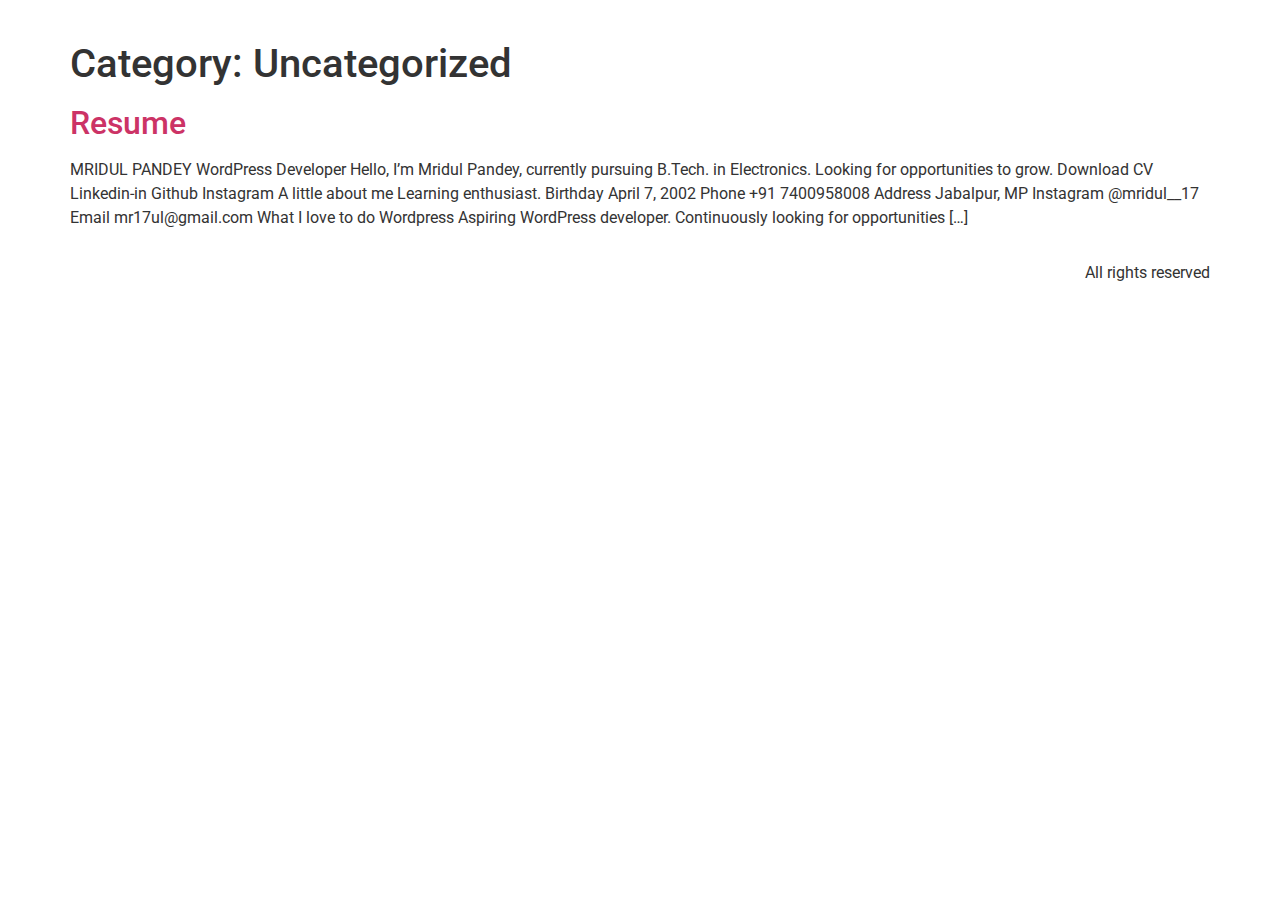
<file: category/uncategorized/index.html>
<!DOCTYPE html>
<html lang="en-US">
<head>
	<meta charset="UTF-8">
	<meta name="viewport" content="width=device-width, initial-scale=1">
	
	<title>Uncategorized</title>
<meta name="robots" content="max-image-preview:large">



<link rel="stylesheet" id="wp-block-library-css" href="https://mridul0017.github.io/myretake/wp-includes/css/dist/block-library/style.min.css" media="all">
<link rel="stylesheet" id="classic-theme-styles-css" href="https://mridul0017.github.io/myretake/wp-includes/css/classic-themes.min.css" media="all">
<style id="global-styles-inline-css">
body{--wp--preset--color--black: #000000;--wp--preset--color--cyan-bluish-gray: #abb8c3;--wp--preset--color--white: #ffffff;--wp--preset--color--pale-pink: #f78da7;--wp--preset--color--vivid-red: #cf2e2e;--wp--preset--color--luminous-vivid-orange: #ff6900;--wp--preset--color--luminous-vivid-amber: #fcb900;--wp--preset--color--light-green-cyan: #7bdcb5;--wp--preset--color--vivid-green-cyan: #00d084;--wp--preset--color--pale-cyan-blue: #8ed1fc;--wp--preset--color--vivid-cyan-blue: #0693e3;--wp--preset--color--vivid-purple: #9b51e0;--wp--preset--gradient--vivid-cyan-blue-to-vivid-purple: linear-gradient(135deg,rgba(6,147,227,1) 0%,rgb(155,81,224) 100%);--wp--preset--gradient--light-green-cyan-to-vivid-green-cyan: linear-gradient(135deg,rgb(122,220,180) 0%,rgb(0,208,130) 100%);--wp--preset--gradient--luminous-vivid-amber-to-luminous-vivid-orange: linear-gradient(135deg,rgba(252,185,0,1) 0%,rgba(255,105,0,1) 100%);--wp--preset--gradient--luminous-vivid-orange-to-vivid-red: linear-gradient(135deg,rgba(255,105,0,1) 0%,rgb(207,46,46) 100%);--wp--preset--gradient--very-light-gray-to-cyan-bluish-gray: linear-gradient(135deg,rgb(238,238,238) 0%,rgb(169,184,195) 100%);--wp--preset--gradient--cool-to-warm-spectrum: linear-gradient(135deg,rgb(74,234,220) 0%,rgb(151,120,209) 20%,rgb(207,42,186) 40%,rgb(238,44,130) 60%,rgb(251,105,98) 80%,rgb(254,248,76) 100%);--wp--preset--gradient--blush-light-purple: linear-gradient(135deg,rgb(255,206,236) 0%,rgb(152,150,240) 100%);--wp--preset--gradient--blush-bordeaux: linear-gradient(135deg,rgb(254,205,165) 0%,rgb(254,45,45) 50%,rgb(107,0,62) 100%);--wp--preset--gradient--luminous-dusk: linear-gradient(135deg,rgb(255,203,112) 0%,rgb(199,81,192) 50%,rgb(65,88,208) 100%);--wp--preset--gradient--pale-ocean: linear-gradient(135deg,rgb(255,245,203) 0%,rgb(182,227,212) 50%,rgb(51,167,181) 100%);--wp--preset--gradient--electric-grass: linear-gradient(135deg,rgb(202,248,128) 0%,rgb(113,206,126) 100%);--wp--preset--gradient--midnight: linear-gradient(135deg,rgb(2,3,129) 0%,rgb(40,116,252) 100%);--wp--preset--duotone--dark-grayscale: url('#wp-duotone-dark-grayscale');--wp--preset--duotone--grayscale: url('#wp-duotone-grayscale');--wp--preset--duotone--purple-yellow: url('#wp-duotone-purple-yellow');--wp--preset--duotone--blue-red: url('#wp-duotone-blue-red');--wp--preset--duotone--midnight: url('#wp-duotone-midnight');--wp--preset--duotone--magenta-yellow: url('#wp-duotone-magenta-yellow');--wp--preset--duotone--purple-green: url('#wp-duotone-purple-green');--wp--preset--duotone--blue-orange: url('#wp-duotone-blue-orange');--wp--preset--font-size--small: 13px;--wp--preset--font-size--medium: 20px;--wp--preset--font-size--large: 36px;--wp--preset--font-size--x-large: 42px;--wp--preset--spacing--20: 0.44rem;--wp--preset--spacing--30: 0.67rem;--wp--preset--spacing--40: 1rem;--wp--preset--spacing--50: 1.5rem;--wp--preset--spacing--60: 2.25rem;--wp--preset--spacing--70: 3.38rem;--wp--preset--spacing--80: 5.06rem;--wp--preset--shadow--natural: 6px 6px 9px rgba(0, 0, 0, 0.2);--wp--preset--shadow--deep: 12px 12px 50px rgba(0, 0, 0, 0.4);--wp--preset--shadow--sharp: 6px 6px 0px rgba(0, 0, 0, 0.2);--wp--preset--shadow--outlined: 6px 6px 0px -3px rgba(255, 255, 255, 1), 6px 6px rgba(0, 0, 0, 1);--wp--preset--shadow--crisp: 6px 6px 0px rgba(0, 0, 0, 1);}:where(.is-layout-flex){gap: 0.5em;}body .is-layout-flow > .alignleft{float: left;margin-inline-start: 0;margin-inline-end: 2em;}body .is-layout-flow > .alignright{float: right;margin-inline-start: 2em;margin-inline-end: 0;}body .is-layout-flow > .aligncenter{margin-left: auto !important;margin-right: auto !important;}body .is-layout-constrained > .alignleft{float: left;margin-inline-start: 0;margin-inline-end: 2em;}body .is-layout-constrained > .alignright{float: right;margin-inline-start: 2em;margin-inline-end: 0;}body .is-layout-constrained > .aligncenter{margin-left: auto !important;margin-right: auto !important;}body .is-layout-constrained > :where(:not(.alignleft):not(.alignright):not(.alignfull)){max-width: var(--wp--style--global--content-size);margin-left: auto !important;margin-right: auto !important;}body .is-layout-constrained > .alignwide{max-width: var(--wp--style--global--wide-size);}body .is-layout-flex{display: flex;}body .is-layout-flex{flex-wrap: wrap;align-items: center;}body .is-layout-flex > *{margin: 0;}:where(.wp-block-columns.is-layout-flex){gap: 2em;}.has-black-color{color: var(--wp--preset--color--black) !important;}.has-cyan-bluish-gray-color{color: var(--wp--preset--color--cyan-bluish-gray) !important;}.has-white-color{color: var(--wp--preset--color--white) !important;}.has-pale-pink-color{color: var(--wp--preset--color--pale-pink) !important;}.has-vivid-red-color{color: var(--wp--preset--color--vivid-red) !important;}.has-luminous-vivid-orange-color{color: var(--wp--preset--color--luminous-vivid-orange) !important;}.has-luminous-vivid-amber-color{color: var(--wp--preset--color--luminous-vivid-amber) !important;}.has-light-green-cyan-color{color: var(--wp--preset--color--light-green-cyan) !important;}.has-vivid-green-cyan-color{color: var(--wp--preset--color--vivid-green-cyan) !important;}.has-pale-cyan-blue-color{color: var(--wp--preset--color--pale-cyan-blue) !important;}.has-vivid-cyan-blue-color{color: var(--wp--preset--color--vivid-cyan-blue) !important;}.has-vivid-purple-color{color: var(--wp--preset--color--vivid-purple) !important;}.has-black-background-color{background-color: var(--wp--preset--color--black) !important;}.has-cyan-bluish-gray-background-color{background-color: var(--wp--preset--color--cyan-bluish-gray) !important;}.has-white-background-color{background-color: var(--wp--preset--color--white) !important;}.has-pale-pink-background-color{background-color: var(--wp--preset--color--pale-pink) !important;}.has-vivid-red-background-color{background-color: var(--wp--preset--color--vivid-red) !important;}.has-luminous-vivid-orange-background-color{background-color: var(--wp--preset--color--luminous-vivid-orange) !important;}.has-luminous-vivid-amber-background-color{background-color: var(--wp--preset--color--luminous-vivid-amber) !important;}.has-light-green-cyan-background-color{background-color: var(--wp--preset--color--light-green-cyan) !important;}.has-vivid-green-cyan-background-color{background-color: var(--wp--preset--color--vivid-green-cyan) !important;}.has-pale-cyan-blue-background-color{background-color: var(--wp--preset--color--pale-cyan-blue) !important;}.has-vivid-cyan-blue-background-color{background-color: var(--wp--preset--color--vivid-cyan-blue) !important;}.has-vivid-purple-background-color{background-color: var(--wp--preset--color--vivid-purple) !important;}.has-black-border-color{border-color: var(--wp--preset--color--black) !important;}.has-cyan-bluish-gray-border-color{border-color: var(--wp--preset--color--cyan-bluish-gray) !important;}.has-white-border-color{border-color: var(--wp--preset--color--white) !important;}.has-pale-pink-border-color{border-color: var(--wp--preset--color--pale-pink) !important;}.has-vivid-red-border-color{border-color: var(--wp--preset--color--vivid-red) !important;}.has-luminous-vivid-orange-border-color{border-color: var(--wp--preset--color--luminous-vivid-orange) !important;}.has-luminous-vivid-amber-border-color{border-color: var(--wp--preset--color--luminous-vivid-amber) !important;}.has-light-green-cyan-border-color{border-color: var(--wp--preset--color--light-green-cyan) !important;}.has-vivid-green-cyan-border-color{border-color: var(--wp--preset--color--vivid-green-cyan) !important;}.has-pale-cyan-blue-border-color{border-color: var(--wp--preset--color--pale-cyan-blue) !important;}.has-vivid-cyan-blue-border-color{border-color: var(--wp--preset--color--vivid-cyan-blue) !important;}.has-vivid-purple-border-color{border-color: var(--wp--preset--color--vivid-purple) !important;}.has-vivid-cyan-blue-to-vivid-purple-gradient-background{background: var(--wp--preset--gradient--vivid-cyan-blue-to-vivid-purple) !important;}.has-light-green-cyan-to-vivid-green-cyan-gradient-background{background: var(--wp--preset--gradient--light-green-cyan-to-vivid-green-cyan) !important;}.has-luminous-vivid-amber-to-luminous-vivid-orange-gradient-background{background: var(--wp--preset--gradient--luminous-vivid-amber-to-luminous-vivid-orange) !important;}.has-luminous-vivid-orange-to-vivid-red-gradient-background{background: var(--wp--preset--gradient--luminous-vivid-orange-to-vivid-red) !important;}.has-very-light-gray-to-cyan-bluish-gray-gradient-background{background: var(--wp--preset--gradient--very-light-gray-to-cyan-bluish-gray) !important;}.has-cool-to-warm-spectrum-gradient-background{background: var(--wp--preset--gradient--cool-to-warm-spectrum) !important;}.has-blush-light-purple-gradient-background{background: var(--wp--preset--gradient--blush-light-purple) !important;}.has-blush-bordeaux-gradient-background{background: var(--wp--preset--gradient--blush-bordeaux) !important;}.has-luminous-dusk-gradient-background{background: var(--wp--preset--gradient--luminous-dusk) !important;}.has-pale-ocean-gradient-background{background: var(--wp--preset--gradient--pale-ocean) !important;}.has-electric-grass-gradient-background{background: var(--wp--preset--gradient--electric-grass) !important;}.has-midnight-gradient-background{background: var(--wp--preset--gradient--midnight) !important;}.has-small-font-size{font-size: var(--wp--preset--font-size--small) !important;}.has-medium-font-size{font-size: var(--wp--preset--font-size--medium) !important;}.has-large-font-size{font-size: var(--wp--preset--font-size--large) !important;}.has-x-large-font-size{font-size: var(--wp--preset--font-size--x-large) !important;}
.wp-block-navigation a:where(:not(.wp-element-button)){color: inherit;}
:where(.wp-block-columns.is-layout-flex){gap: 2em;}
.wp-block-pullquote{font-size: 1.5em;line-height: 1.6;}
</style>
<link rel="stylesheet" id="hello-elementor-css" href="https://mridul0017.github.io/myretake/wp-content/themes/hello-elementor/style.min.css" media="all">
<link rel="stylesheet" id="hello-elementor-theme-style-css" href="https://mridul0017.github.io/myretake/wp-content/themes/hello-elementor/theme.min.css" media="all">
<link rel="stylesheet" id="elementor-frontend-css" href="https://mridul0017.github.io/myretake/wp-content/plugins/elementor/assets/css/frontend-lite.min.css" media="all">
<link rel="stylesheet" id="elementor-post-5-css" href="https://mridul0017.github.io/myretake/wp-content/uploads/elementor/css/post-5.css" media="all">
<link rel="stylesheet" id="google-fonts-1-css" href="https://fonts.googleapis.com/css?family=Roboto%3A100%2C100italic%2C200%2C200italic%2C300%2C300italic%2C400%2C400italic%2C500%2C500italic%2C600%2C600italic%2C700%2C700italic%2C800%2C800italic%2C900%2C900italic%7CRoboto+Slab%3A100%2C100italic%2C200%2C200italic%2C300%2C300italic%2C400%2C400italic%2C500%2C500italic%2C600%2C600italic%2C700%2C700italic%2C800%2C800italic%2C900%2C900italic&display=swap&ver=6.2.2" media="all">
<link rel="preconnect" href="https://fonts.gstatic.com/" crossorigin><script src="https://mridul0017.github.io/myretake/wp-includes/js/jquery/jquery.min.js" id="jquery-core-js"></script>
<script src="https://mridul0017.github.io/myretake/wp-includes/js/jquery/jquery-migrate.min.js" id="jquery-migrate-js"></script>



</head>
<body class="archive category category-uncategorized category-1 elementor-default elementor-kit-5">

<svg xmlns="http://www.w3.org/2000/svg" viewbox="0 0 0 0" width="0" height="0" focusable="false" role="none" style="visibility: hidden; position: absolute; left: -9999px; overflow: hidden;"><defs><filter id="wp-duotone-dark-grayscale"><fecolormatrix color-interpolation-filters="sRGB" type="matrix" values=" .299 .587 .114 0 0 .299 .587 .114 0 0 .299 .587 .114 0 0 .299 .587 .114 0 0 "></fecolormatrix><fecomponenttransfer color-interpolation-filters="sRGB"><fefuncr type="table" tablevalues="0 0.49803921568627"></fefuncr><fefuncg type="table" tablevalues="0 0.49803921568627"></fefuncg><fefuncb type="table" tablevalues="0 0.49803921568627"></fefuncb><fefunca type="table" tablevalues="1 1"></fefunca></fecomponenttransfer><fecomposite in2="SourceGraphic" operator="in"></fecomposite></filter></defs></svg><svg xmlns="http://www.w3.org/2000/svg" viewbox="0 0 0 0" width="0" height="0" focusable="false" role="none" style="visibility: hidden; position: absolute; left: -9999px; overflow: hidden;"><defs><filter id="wp-duotone-grayscale"><fecolormatrix color-interpolation-filters="sRGB" type="matrix" values=" .299 .587 .114 0 0 .299 .587 .114 0 0 .299 .587 .114 0 0 .299 .587 .114 0 0 "></fecolormatrix><fecomponenttransfer color-interpolation-filters="sRGB"><fefuncr type="table" tablevalues="0 1"></fefuncr><fefuncg type="table" tablevalues="0 1"></fefuncg><fefuncb type="table" tablevalues="0 1"></fefuncb><fefunca type="table" tablevalues="1 1"></fefunca></fecomponenttransfer><fecomposite in2="SourceGraphic" operator="in"></fecomposite></filter></defs></svg><svg xmlns="http://www.w3.org/2000/svg" viewbox="0 0 0 0" width="0" height="0" focusable="false" role="none" style="visibility: hidden; position: absolute; left: -9999px; overflow: hidden;"><defs><filter id="wp-duotone-purple-yellow"><fecolormatrix color-interpolation-filters="sRGB" type="matrix" values=" .299 .587 .114 0 0 .299 .587 .114 0 0 .299 .587 .114 0 0 .299 .587 .114 0 0 "></fecolormatrix><fecomponenttransfer color-interpolation-filters="sRGB"><fefuncr type="table" tablevalues="0.54901960784314 0.98823529411765"></fefuncr><fefuncg type="table" tablevalues="0 1"></fefuncg><fefuncb type="table" tablevalues="0.71764705882353 0.25490196078431"></fefuncb><fefunca type="table" tablevalues="1 1"></fefunca></fecomponenttransfer><fecomposite in2="SourceGraphic" operator="in"></fecomposite></filter></defs></svg><svg xmlns="http://www.w3.org/2000/svg" viewbox="0 0 0 0" width="0" height="0" focusable="false" role="none" style="visibility: hidden; position: absolute; left: -9999px; overflow: hidden;"><defs><filter id="wp-duotone-blue-red"><fecolormatrix color-interpolation-filters="sRGB" type="matrix" values=" .299 .587 .114 0 0 .299 .587 .114 0 0 .299 .587 .114 0 0 .299 .587 .114 0 0 "></fecolormatrix><fecomponenttransfer color-interpolation-filters="sRGB"><fefuncr type="table" tablevalues="0 1"></fefuncr><fefuncg type="table" tablevalues="0 0.27843137254902"></fefuncg><fefuncb type="table" tablevalues="0.5921568627451 0.27843137254902"></fefuncb><fefunca type="table" tablevalues="1 1"></fefunca></fecomponenttransfer><fecomposite in2="SourceGraphic" operator="in"></fecomposite></filter></defs></svg><svg xmlns="http://www.w3.org/2000/svg" viewbox="0 0 0 0" width="0" height="0" focusable="false" role="none" style="visibility: hidden; position: absolute; left: -9999px; overflow: hidden;"><defs><filter id="wp-duotone-midnight"><fecolormatrix color-interpolation-filters="sRGB" type="matrix" values=" .299 .587 .114 0 0 .299 .587 .114 0 0 .299 .587 .114 0 0 .299 .587 .114 0 0 "></fecolormatrix><fecomponenttransfer color-interpolation-filters="sRGB"><fefuncr type="table" tablevalues="0 0"></fefuncr><fefuncg type="table" tablevalues="0 0.64705882352941"></fefuncg><fefuncb type="table" tablevalues="0 1"></fefuncb><fefunca type="table" tablevalues="1 1"></fefunca></fecomponenttransfer><fecomposite in2="SourceGraphic" operator="in"></fecomposite></filter></defs></svg><svg xmlns="http://www.w3.org/2000/svg" viewbox="0 0 0 0" width="0" height="0" focusable="false" role="none" style="visibility: hidden; position: absolute; left: -9999px; overflow: hidden;"><defs><filter id="wp-duotone-magenta-yellow"><fecolormatrix color-interpolation-filters="sRGB" type="matrix" values=" .299 .587 .114 0 0 .299 .587 .114 0 0 .299 .587 .114 0 0 .299 .587 .114 0 0 "></fecolormatrix><fecomponenttransfer color-interpolation-filters="sRGB"><fefuncr type="table" tablevalues="0.78039215686275 1"></fefuncr><fefuncg type="table" tablevalues="0 0.94901960784314"></fefuncg><fefuncb type="table" tablevalues="0.35294117647059 0.47058823529412"></fefuncb><fefunca type="table" tablevalues="1 1"></fefunca></fecomponenttransfer><fecomposite in2="SourceGraphic" operator="in"></fecomposite></filter></defs></svg><svg xmlns="http://www.w3.org/2000/svg" viewbox="0 0 0 0" width="0" height="0" focusable="false" role="none" style="visibility: hidden; position: absolute; left: -9999px; overflow: hidden;"><defs><filter id="wp-duotone-purple-green"><fecolormatrix color-interpolation-filters="sRGB" type="matrix" values=" .299 .587 .114 0 0 .299 .587 .114 0 0 .299 .587 .114 0 0 .299 .587 .114 0 0 "></fecolormatrix><fecomponenttransfer color-interpolation-filters="sRGB"><fefuncr type="table" tablevalues="0.65098039215686 0.40392156862745"></fefuncr><fefuncg type="table" tablevalues="0 1"></fefuncg><fefuncb type="table" tablevalues="0.44705882352941 0.4"></fefuncb><fefunca type="table" tablevalues="1 1"></fefunca></fecomponenttransfer><fecomposite in2="SourceGraphic" operator="in"></fecomposite></filter></defs></svg><svg xmlns="http://www.w3.org/2000/svg" viewbox="0 0 0 0" width="0" height="0" focusable="false" role="none" style="visibility: hidden; position: absolute; left: -9999px; overflow: hidden;"><defs><filter id="wp-duotone-blue-orange"><fecolormatrix color-interpolation-filters="sRGB" type="matrix" values=" .299 .587 .114 0 0 .299 .587 .114 0 0 .299 .587 .114 0 0 .299 .587 .114 0 0 "></fecolormatrix><fecomponenttransfer color-interpolation-filters="sRGB"><fefuncr type="table" tablevalues="0.098039215686275 1"></fefuncr><fefuncg type="table" tablevalues="0 0.66274509803922"></fefuncg><fefuncb type="table" tablevalues="0.84705882352941 0.41960784313725"></fefuncb><fefunca type="table" tablevalues="1 1"></fefunca></fecomponenttransfer><fecomposite in2="SourceGraphic" operator="in"></fecomposite></filter></defs></svg>
<a class="skip-link screen-reader-text" href="#content">Skip to content</a>

<header id="site-header" class="site-header dynamic-header " role="banner">
	<div class="header-inner">
		<div class="site-branding show-title">
					</div>

			</div>
</header>
<main id="content" class="site-main">

			<header class="page-header">
			<h1 class="entry-title">Category: <span>Uncategorized</span></h1>		</header>
		<div class="page-content">
					<article class="post">
				<h2 class="entry-title"><a href="https://mridul0017.github.io/myretake/2023/05/31/resume/">Resume</a></h2><p>MRIDUL PANDEY WordPress Developer Hello, I’m Mridul Pandey, currently pursuing B.Tech. in Electronics. Looking for opportunities to grow. Download CV Linkedin-in Github Instagram A little about me Learning enthusiast. Birthday April 7, 2002 Phone +91 7400958008 Address Jabalpur, MP Instagram @mridul__17 Email mr17ul@gmail.com What I love to do Wordpress Aspiring WordPress developer. Continuously looking for opportunities […]</p>
			</article>
			</div>

	
	</main>
<footer id="site-footer" class="site-footer dynamic-footer footer-has-copyright" role="contentinfo">
	<div class="footer-inner">
		<div class="site-branding show-logo">
					</div>

		
					<div class="copyright show">
				<p>All rights reserved</p>
			</div>
			</div>
</footer>

<script src="https://mridul0017.github.io/myretake/wp-content/themes/hello-elementor/assets/js/hello-frontend.min.js" id="hello-theme-frontend-js"></script>

</body>
</html>
</file>
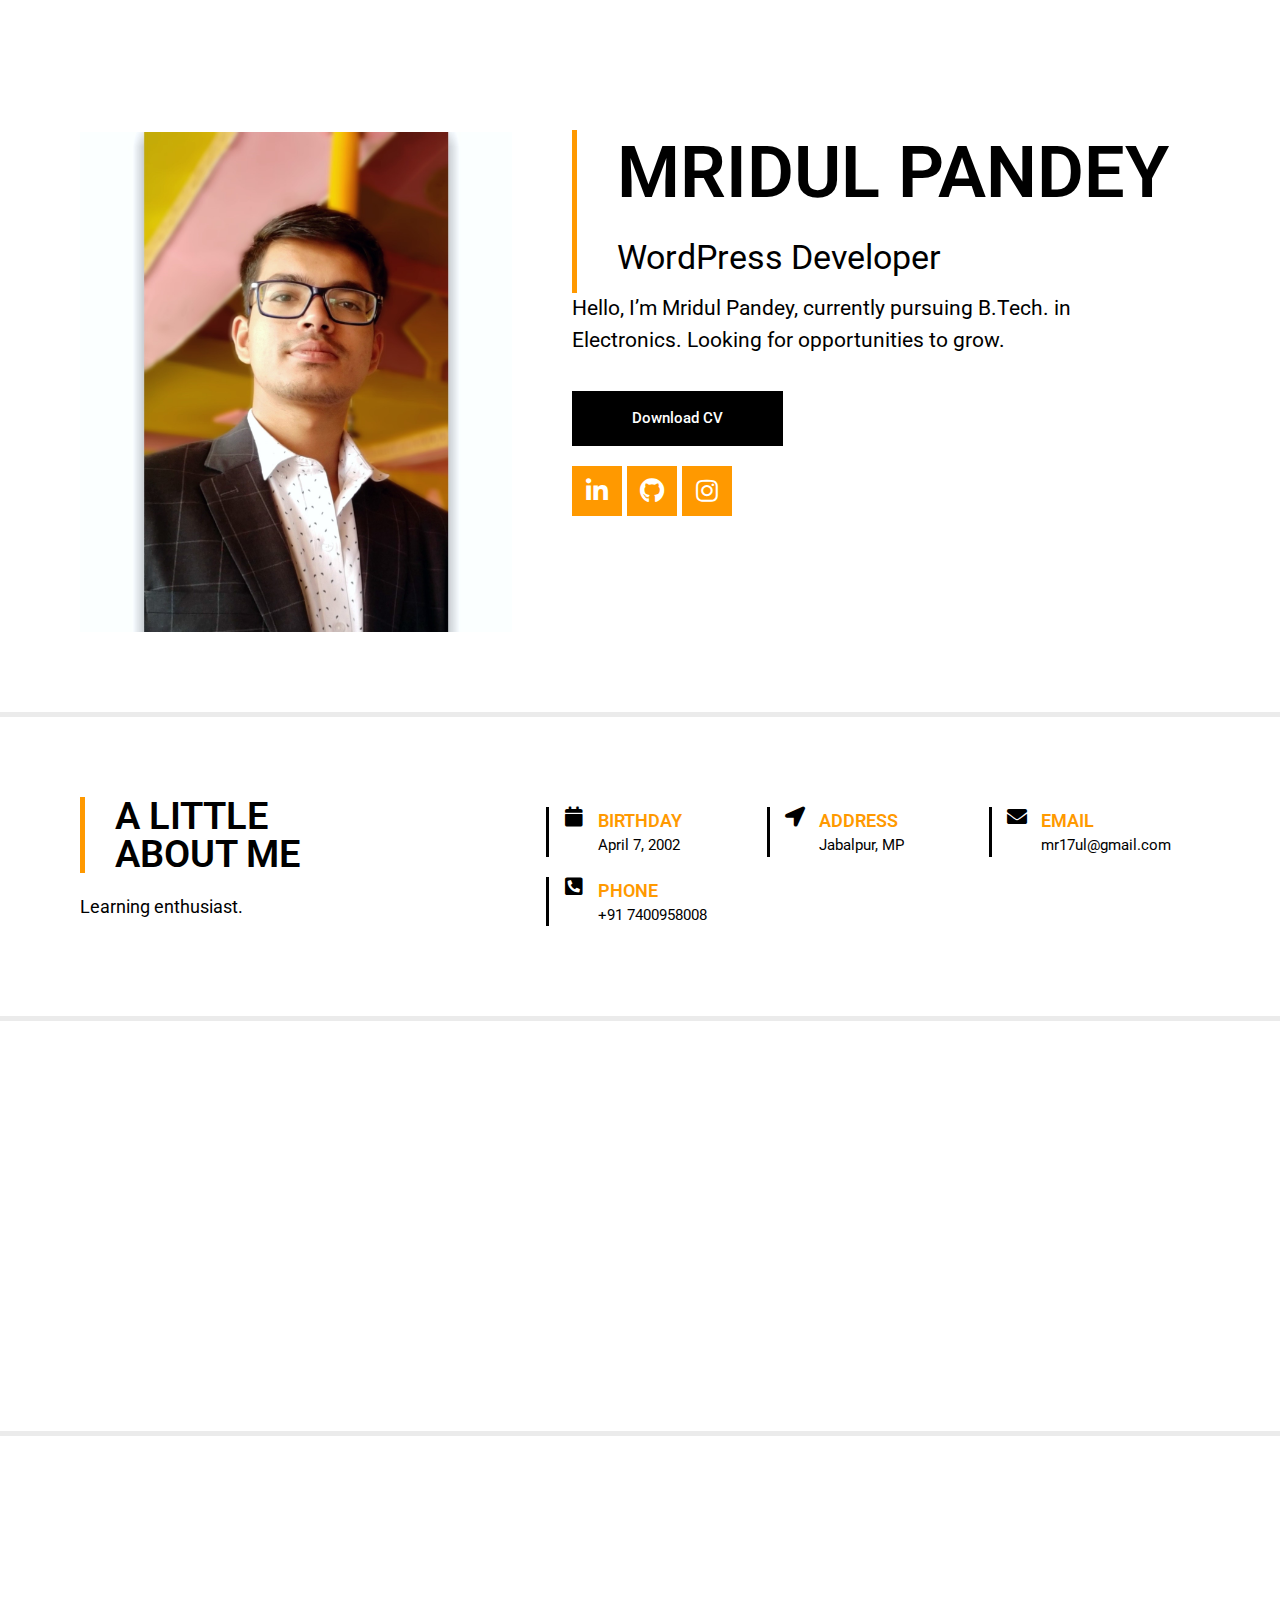
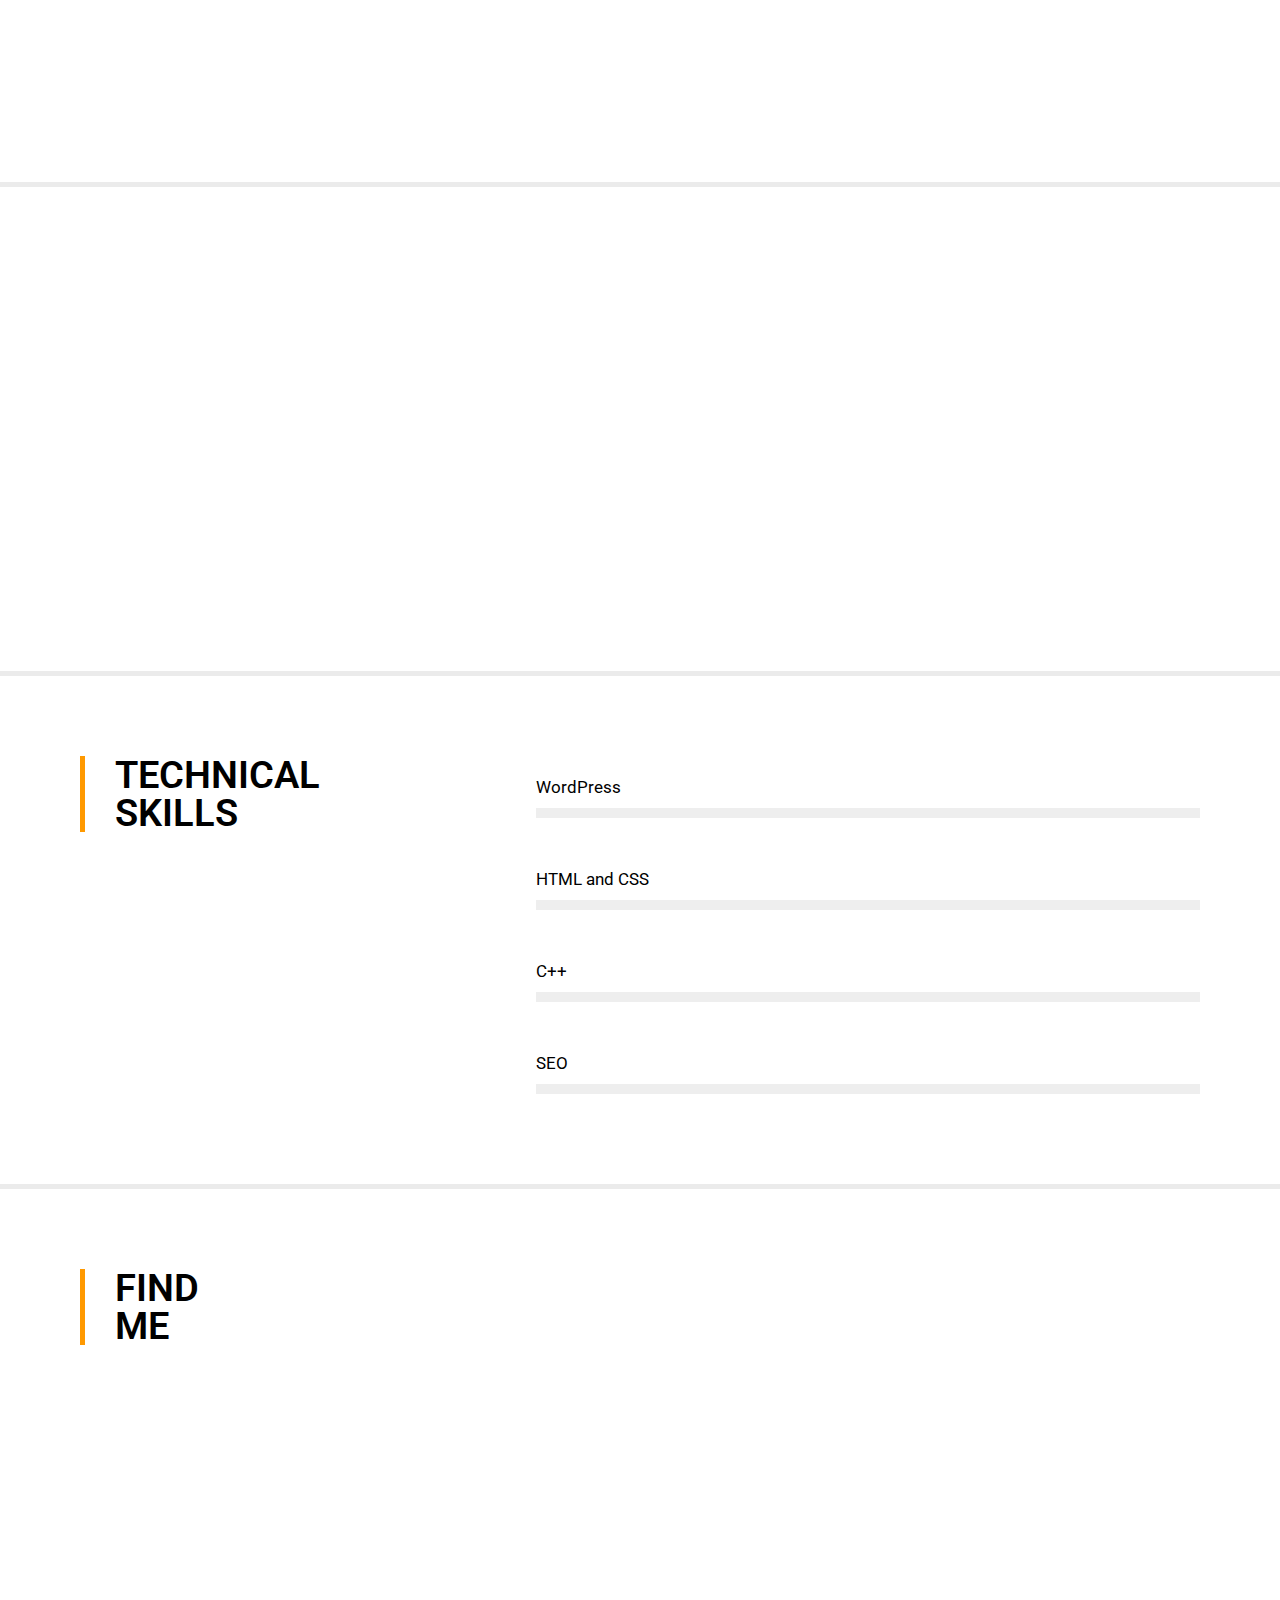
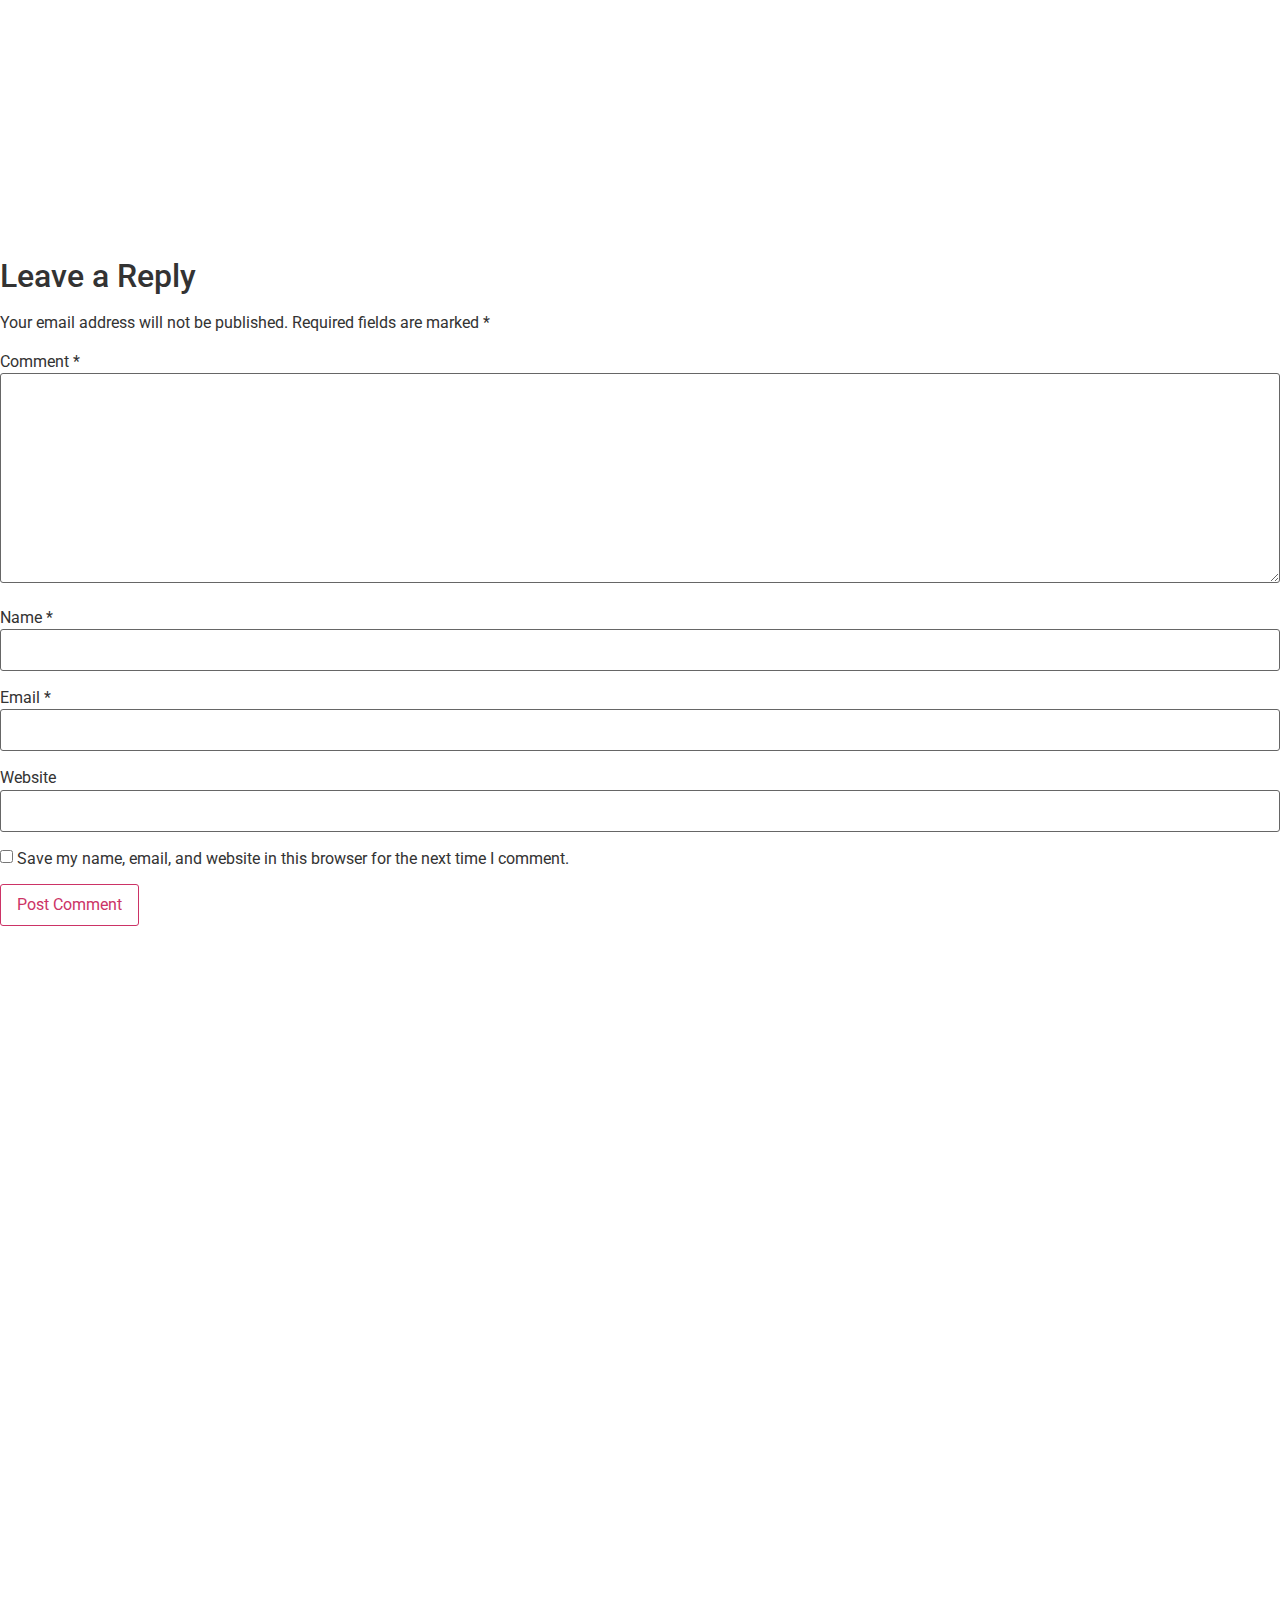
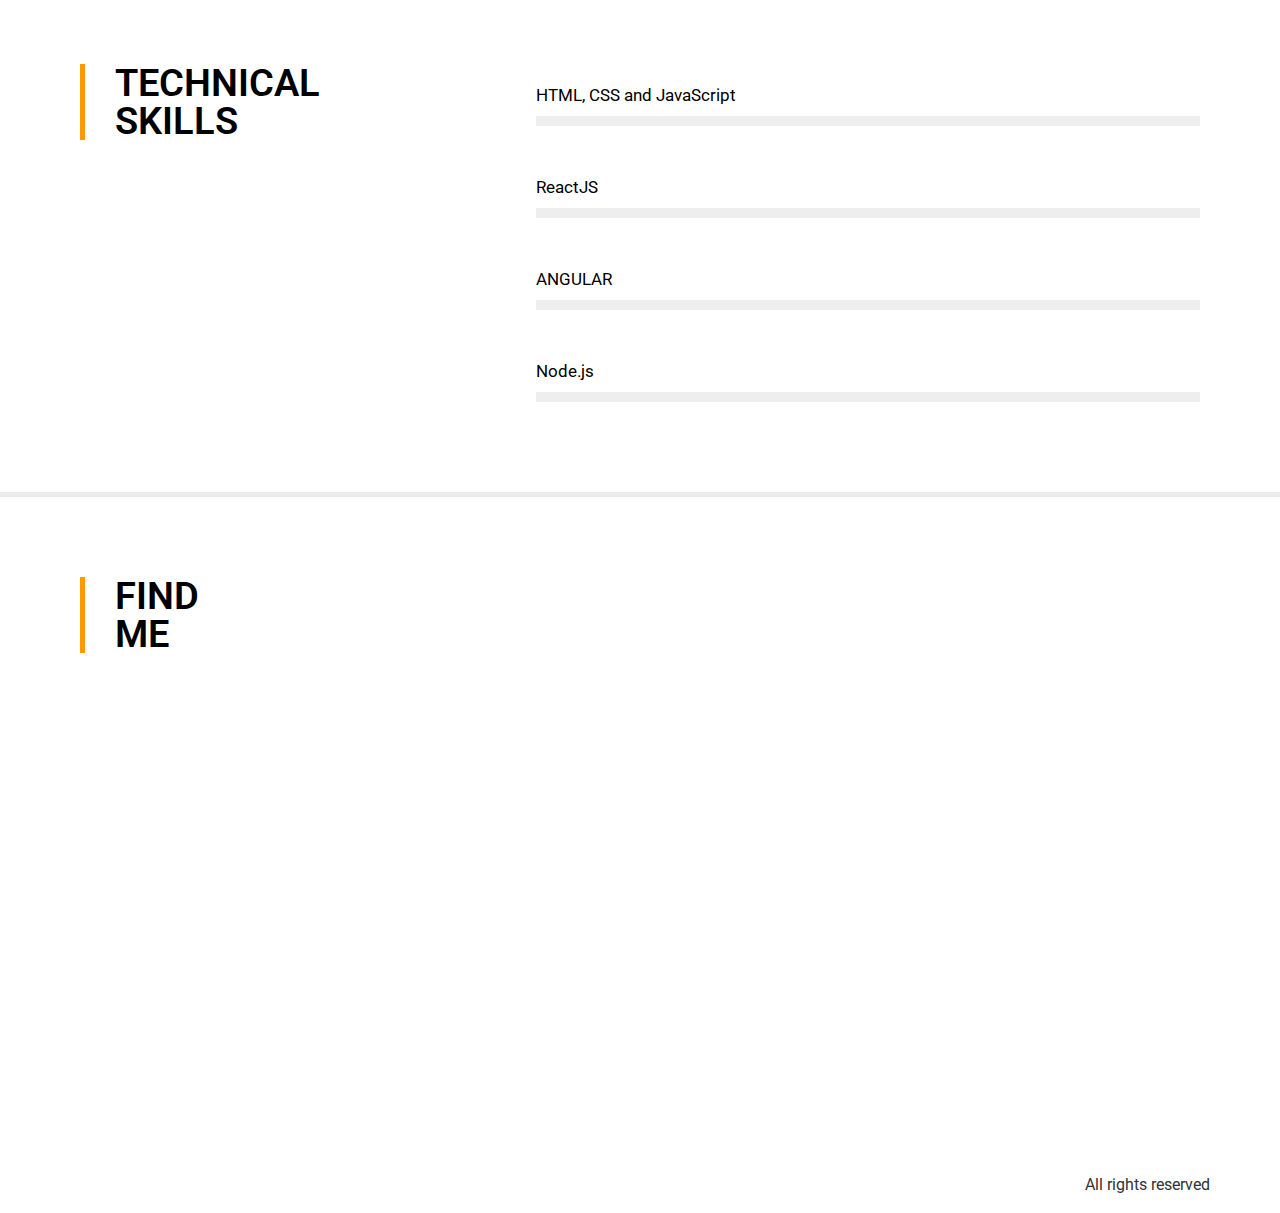
<file: 2023/05/31/resume/index.html>
<!DOCTYPE html>
<html lang="en-US">
<head>
	<meta charset="UTF-8">
	<meta name="viewport" content="width=device-width, initial-scale=1">
	
	<title>Resume</title>
<meta name="robots" content="max-image-preview:large">



<link rel="stylesheet" id="wp-block-library-css" href="https://mridul0017.github.io/myretake/wp-includes/css/dist/block-library/style.min.css" media="all">
<link rel="stylesheet" id="classic-theme-styles-css" href="https://mridul0017.github.io/myretake/wp-includes/css/classic-themes.min.css" media="all">
<style id="global-styles-inline-css">
body{--wp--preset--color--black: #000000;--wp--preset--color--cyan-bluish-gray: #abb8c3;--wp--preset--color--white: #ffffff;--wp--preset--color--pale-pink: #f78da7;--wp--preset--color--vivid-red: #cf2e2e;--wp--preset--color--luminous-vivid-orange: #ff6900;--wp--preset--color--luminous-vivid-amber: #fcb900;--wp--preset--color--light-green-cyan: #7bdcb5;--wp--preset--color--vivid-green-cyan: #00d084;--wp--preset--color--pale-cyan-blue: #8ed1fc;--wp--preset--color--vivid-cyan-blue: #0693e3;--wp--preset--color--vivid-purple: #9b51e0;--wp--preset--gradient--vivid-cyan-blue-to-vivid-purple: linear-gradient(135deg,rgba(6,147,227,1) 0%,rgb(155,81,224) 100%);--wp--preset--gradient--light-green-cyan-to-vivid-green-cyan: linear-gradient(135deg,rgb(122,220,180) 0%,rgb(0,208,130) 100%);--wp--preset--gradient--luminous-vivid-amber-to-luminous-vivid-orange: linear-gradient(135deg,rgba(252,185,0,1) 0%,rgba(255,105,0,1) 100%);--wp--preset--gradient--luminous-vivid-orange-to-vivid-red: linear-gradient(135deg,rgba(255,105,0,1) 0%,rgb(207,46,46) 100%);--wp--preset--gradient--very-light-gray-to-cyan-bluish-gray: linear-gradient(135deg,rgb(238,238,238) 0%,rgb(169,184,195) 100%);--wp--preset--gradient--cool-to-warm-spectrum: linear-gradient(135deg,rgb(74,234,220) 0%,rgb(151,120,209) 20%,rgb(207,42,186) 40%,rgb(238,44,130) 60%,rgb(251,105,98) 80%,rgb(254,248,76) 100%);--wp--preset--gradient--blush-light-purple: linear-gradient(135deg,rgb(255,206,236) 0%,rgb(152,150,240) 100%);--wp--preset--gradient--blush-bordeaux: linear-gradient(135deg,rgb(254,205,165) 0%,rgb(254,45,45) 50%,rgb(107,0,62) 100%);--wp--preset--gradient--luminous-dusk: linear-gradient(135deg,rgb(255,203,112) 0%,rgb(199,81,192) 50%,rgb(65,88,208) 100%);--wp--preset--gradient--pale-ocean: linear-gradient(135deg,rgb(255,245,203) 0%,rgb(182,227,212) 50%,rgb(51,167,181) 100%);--wp--preset--gradient--electric-grass: linear-gradient(135deg,rgb(202,248,128) 0%,rgb(113,206,126) 100%);--wp--preset--gradient--midnight: linear-gradient(135deg,rgb(2,3,129) 0%,rgb(40,116,252) 100%);--wp--preset--duotone--dark-grayscale: url('#wp-duotone-dark-grayscale');--wp--preset--duotone--grayscale: url('#wp-duotone-grayscale');--wp--preset--duotone--purple-yellow: url('#wp-duotone-purple-yellow');--wp--preset--duotone--blue-red: url('#wp-duotone-blue-red');--wp--preset--duotone--midnight: url('#wp-duotone-midnight');--wp--preset--duotone--magenta-yellow: url('#wp-duotone-magenta-yellow');--wp--preset--duotone--purple-green: url('#wp-duotone-purple-green');--wp--preset--duotone--blue-orange: url('#wp-duotone-blue-orange');--wp--preset--font-size--small: 13px;--wp--preset--font-size--medium: 20px;--wp--preset--font-size--large: 36px;--wp--preset--font-size--x-large: 42px;--wp--preset--spacing--20: 0.44rem;--wp--preset--spacing--30: 0.67rem;--wp--preset--spacing--40: 1rem;--wp--preset--spacing--50: 1.5rem;--wp--preset--spacing--60: 2.25rem;--wp--preset--spacing--70: 3.38rem;--wp--preset--spacing--80: 5.06rem;--wp--preset--shadow--natural: 6px 6px 9px rgba(0, 0, 0, 0.2);--wp--preset--shadow--deep: 12px 12px 50px rgba(0, 0, 0, 0.4);--wp--preset--shadow--sharp: 6px 6px 0px rgba(0, 0, 0, 0.2);--wp--preset--shadow--outlined: 6px 6px 0px -3px rgba(255, 255, 255, 1), 6px 6px rgba(0, 0, 0, 1);--wp--preset--shadow--crisp: 6px 6px 0px rgba(0, 0, 0, 1);}:where(.is-layout-flex){gap: 0.5em;}body .is-layout-flow > .alignleft{float: left;margin-inline-start: 0;margin-inline-end: 2em;}body .is-layout-flow > .alignright{float: right;margin-inline-start: 2em;margin-inline-end: 0;}body .is-layout-flow > .aligncenter{margin-left: auto !important;margin-right: auto !important;}body .is-layout-constrained > .alignleft{float: left;margin-inline-start: 0;margin-inline-end: 2em;}body .is-layout-constrained > .alignright{float: right;margin-inline-start: 2em;margin-inline-end: 0;}body .is-layout-constrained > .aligncenter{margin-left: auto !important;margin-right: auto !important;}body .is-layout-constrained > :where(:not(.alignleft):not(.alignright):not(.alignfull)){max-width: var(--wp--style--global--content-size);margin-left: auto !important;margin-right: auto !important;}body .is-layout-constrained > .alignwide{max-width: var(--wp--style--global--wide-size);}body .is-layout-flex{display: flex;}body .is-layout-flex{flex-wrap: wrap;align-items: center;}body .is-layout-flex > *{margin: 0;}:where(.wp-block-columns.is-layout-flex){gap: 2em;}.has-black-color{color: var(--wp--preset--color--black) !important;}.has-cyan-bluish-gray-color{color: var(--wp--preset--color--cyan-bluish-gray) !important;}.has-white-color{color: var(--wp--preset--color--white) !important;}.has-pale-pink-color{color: var(--wp--preset--color--pale-pink) !important;}.has-vivid-red-color{color: var(--wp--preset--color--vivid-red) !important;}.has-luminous-vivid-orange-color{color: var(--wp--preset--color--luminous-vivid-orange) !important;}.has-luminous-vivid-amber-color{color: var(--wp--preset--color--luminous-vivid-amber) !important;}.has-light-green-cyan-color{color: var(--wp--preset--color--light-green-cyan) !important;}.has-vivid-green-cyan-color{color: var(--wp--preset--color--vivid-green-cyan) !important;}.has-pale-cyan-blue-color{color: var(--wp--preset--color--pale-cyan-blue) !important;}.has-vivid-cyan-blue-color{color: var(--wp--preset--color--vivid-cyan-blue) !important;}.has-vivid-purple-color{color: var(--wp--preset--color--vivid-purple) !important;}.has-black-background-color{background-color: var(--wp--preset--color--black) !important;}.has-cyan-bluish-gray-background-color{background-color: var(--wp--preset--color--cyan-bluish-gray) !important;}.has-white-background-color{background-color: var(--wp--preset--color--white) !important;}.has-pale-pink-background-color{background-color: var(--wp--preset--color--pale-pink) !important;}.has-vivid-red-background-color{background-color: var(--wp--preset--color--vivid-red) !important;}.has-luminous-vivid-orange-background-color{background-color: var(--wp--preset--color--luminous-vivid-orange) !important;}.has-luminous-vivid-amber-background-color{background-color: var(--wp--preset--color--luminous-vivid-amber) !important;}.has-light-green-cyan-background-color{background-color: var(--wp--preset--color--light-green-cyan) !important;}.has-vivid-green-cyan-background-color{background-color: var(--wp--preset--color--vivid-green-cyan) !important;}.has-pale-cyan-blue-background-color{background-color: var(--wp--preset--color--pale-cyan-blue) !important;}.has-vivid-cyan-blue-background-color{background-color: var(--wp--preset--color--vivid-cyan-blue) !important;}.has-vivid-purple-background-color{background-color: var(--wp--preset--color--vivid-purple) !important;}.has-black-border-color{border-color: var(--wp--preset--color--black) !important;}.has-cyan-bluish-gray-border-color{border-color: var(--wp--preset--color--cyan-bluish-gray) !important;}.has-white-border-color{border-color: var(--wp--preset--color--white) !important;}.has-pale-pink-border-color{border-color: var(--wp--preset--color--pale-pink) !important;}.has-vivid-red-border-color{border-color: var(--wp--preset--color--vivid-red) !important;}.has-luminous-vivid-orange-border-color{border-color: var(--wp--preset--color--luminous-vivid-orange) !important;}.has-luminous-vivid-amber-border-color{border-color: var(--wp--preset--color--luminous-vivid-amber) !important;}.has-light-green-cyan-border-color{border-color: var(--wp--preset--color--light-green-cyan) !important;}.has-vivid-green-cyan-border-color{border-color: var(--wp--preset--color--vivid-green-cyan) !important;}.has-pale-cyan-blue-border-color{border-color: var(--wp--preset--color--pale-cyan-blue) !important;}.has-vivid-cyan-blue-border-color{border-color: var(--wp--preset--color--vivid-cyan-blue) !important;}.has-vivid-purple-border-color{border-color: var(--wp--preset--color--vivid-purple) !important;}.has-vivid-cyan-blue-to-vivid-purple-gradient-background{background: var(--wp--preset--gradient--vivid-cyan-blue-to-vivid-purple) !important;}.has-light-green-cyan-to-vivid-green-cyan-gradient-background{background: var(--wp--preset--gradient--light-green-cyan-to-vivid-green-cyan) !important;}.has-luminous-vivid-amber-to-luminous-vivid-orange-gradient-background{background: var(--wp--preset--gradient--luminous-vivid-amber-to-luminous-vivid-orange) !important;}.has-luminous-vivid-orange-to-vivid-red-gradient-background{background: var(--wp--preset--gradient--luminous-vivid-orange-to-vivid-red) !important;}.has-very-light-gray-to-cyan-bluish-gray-gradient-background{background: var(--wp--preset--gradient--very-light-gray-to-cyan-bluish-gray) !important;}.has-cool-to-warm-spectrum-gradient-background{background: var(--wp--preset--gradient--cool-to-warm-spectrum) !important;}.has-blush-light-purple-gradient-background{background: var(--wp--preset--gradient--blush-light-purple) !important;}.has-blush-bordeaux-gradient-background{background: var(--wp--preset--gradient--blush-bordeaux) !important;}.has-luminous-dusk-gradient-background{background: var(--wp--preset--gradient--luminous-dusk) !important;}.has-pale-ocean-gradient-background{background: var(--wp--preset--gradient--pale-ocean) !important;}.has-electric-grass-gradient-background{background: var(--wp--preset--gradient--electric-grass) !important;}.has-midnight-gradient-background{background: var(--wp--preset--gradient--midnight) !important;}.has-small-font-size{font-size: var(--wp--preset--font-size--small) !important;}.has-medium-font-size{font-size: var(--wp--preset--font-size--medium) !important;}.has-large-font-size{font-size: var(--wp--preset--font-size--large) !important;}.has-x-large-font-size{font-size: var(--wp--preset--font-size--x-large) !important;}
.wp-block-navigation a:where(:not(.wp-element-button)){color: inherit;}
:where(.wp-block-columns.is-layout-flex){gap: 2em;}
.wp-block-pullquote{font-size: 1.5em;line-height: 1.6;}
</style>
<link rel="stylesheet" id="hello-elementor-css" href="https://mridul0017.github.io/myretake/wp-content/themes/hello-elementor/style.min.css" media="all">
<link rel="stylesheet" id="hello-elementor-theme-style-css" href="https://mridul0017.github.io/myretake/wp-content/themes/hello-elementor/theme.min.css" media="all">
<link rel="stylesheet" id="elementor-frontend-css" href="https://mridul0017.github.io/myretake/wp-content/plugins/elementor/assets/css/frontend-lite.min.css" media="all">
<link rel="stylesheet" id="elementor-post-5-css" href="https://mridul0017.github.io/myretake/wp-content/uploads/elementor/css/post-5.css" media="all">
<link rel="stylesheet" id="elementor-icons-css" href="https://mridul0017.github.io/myretake/wp-content/plugins/elementor/assets/lib/eicons/css/elementor-icons.min.css" media="all">
<link rel="stylesheet" id="swiper-css" href="https://mridul0017.github.io/myretake/wp-content/plugins/elementor/assets/lib/swiper/v8/css/swiper.min.css" media="all">
<link rel="stylesheet" id="elementor-global-css" href="https://mridul0017.github.io/myretake/wp-content/uploads/elementor/css/global.css" media="all">
<link rel="stylesheet" id="elementor-post-56-css" href="https://mridul0017.github.io/myretake/wp-content/uploads/elementor/css/post-56.css" media="all">
<link rel="stylesheet" id="google-fonts-1-css" href="https://fonts.googleapis.com/css?family=Roboto%3A100%2C100italic%2C200%2C200italic%2C300%2C300italic%2C400%2C400italic%2C500%2C500italic%2C600%2C600italic%2C700%2C700italic%2C800%2C800italic%2C900%2C900italic%7CRoboto+Slab%3A100%2C100italic%2C200%2C200italic%2C300%2C300italic%2C400%2C400italic%2C500%2C500italic%2C600%2C600italic%2C700%2C700italic%2C800%2C800italic%2C900%2C900italic&display=swap&ver=6.2.2" media="all">
<link rel="stylesheet" id="elementor-icons-shared-0-css" href="https://mridul0017.github.io/myretake/wp-content/plugins/elementor/assets/lib/font-awesome/css/fontawesome.min.css" media="all">
<link rel="stylesheet" id="elementor-icons-fa-brands-css" href="https://mridul0017.github.io/myretake/wp-content/plugins/elementor/assets/lib/font-awesome/css/brands.min.css" media="all">
<link rel="stylesheet" id="elementor-icons-fa-solid-css" href="https://mridul0017.github.io/myretake/wp-content/plugins/elementor/assets/lib/font-awesome/css/solid.min.css" media="all">
<link rel="preconnect" href="https://fonts.gstatic.com/" crossorigin><script src="https://mridul0017.github.io/myretake/wp-includes/js/jquery/jquery.min.js" id="jquery-core-js"></script>
<script src="https://mridul0017.github.io/myretake/wp-includes/js/jquery/jquery-migrate.min.js" id="jquery-migrate-js"></script>







</head>
<body class="post-template-default single single-post postid-56 single-format-standard elementor-default elementor-kit-5 elementor-page elementor-page-56">

<svg xmlns="http://www.w3.org/2000/svg" viewbox="0 0 0 0" width="0" height="0" focusable="false" role="none" style="visibility: hidden; position: absolute; left: -9999px; overflow: hidden;"><defs><filter id="wp-duotone-dark-grayscale"><fecolormatrix color-interpolation-filters="sRGB" type="matrix" values=" .299 .587 .114 0 0 .299 .587 .114 0 0 .299 .587 .114 0 0 .299 .587 .114 0 0 "></fecolormatrix><fecomponenttransfer color-interpolation-filters="sRGB"><fefuncr type="table" tablevalues="0 0.49803921568627"></fefuncr><fefuncg type="table" tablevalues="0 0.49803921568627"></fefuncg><fefuncb type="table" tablevalues="0 0.49803921568627"></fefuncb><fefunca type="table" tablevalues="1 1"></fefunca></fecomponenttransfer><fecomposite in2="SourceGraphic" operator="in"></fecomposite></filter></defs></svg><svg xmlns="http://www.w3.org/2000/svg" viewbox="0 0 0 0" width="0" height="0" focusable="false" role="none" style="visibility: hidden; position: absolute; left: -9999px; overflow: hidden;"><defs><filter id="wp-duotone-grayscale"><fecolormatrix color-interpolation-filters="sRGB" type="matrix" values=" .299 .587 .114 0 0 .299 .587 .114 0 0 .299 .587 .114 0 0 .299 .587 .114 0 0 "></fecolormatrix><fecomponenttransfer color-interpolation-filters="sRGB"><fefuncr type="table" tablevalues="0 1"></fefuncr><fefuncg type="table" tablevalues="0 1"></fefuncg><fefuncb type="table" tablevalues="0 1"></fefuncb><fefunca type="table" tablevalues="1 1"></fefunca></fecomponenttransfer><fecomposite in2="SourceGraphic" operator="in"></fecomposite></filter></defs></svg><svg xmlns="http://www.w3.org/2000/svg" viewbox="0 0 0 0" width="0" height="0" focusable="false" role="none" style="visibility: hidden; position: absolute; left: -9999px; overflow: hidden;"><defs><filter id="wp-duotone-purple-yellow"><fecolormatrix color-interpolation-filters="sRGB" type="matrix" values=" .299 .587 .114 0 0 .299 .587 .114 0 0 .299 .587 .114 0 0 .299 .587 .114 0 0 "></fecolormatrix><fecomponenttransfer color-interpolation-filters="sRGB"><fefuncr type="table" tablevalues="0.54901960784314 0.98823529411765"></fefuncr><fefuncg type="table" tablevalues="0 1"></fefuncg><fefuncb type="table" tablevalues="0.71764705882353 0.25490196078431"></fefuncb><fefunca type="table" tablevalues="1 1"></fefunca></fecomponenttransfer><fecomposite in2="SourceGraphic" operator="in"></fecomposite></filter></defs></svg><svg xmlns="http://www.w3.org/2000/svg" viewbox="0 0 0 0" width="0" height="0" focusable="false" role="none" style="visibility: hidden; position: absolute; left: -9999px; overflow: hidden;"><defs><filter id="wp-duotone-blue-red"><fecolormatrix color-interpolation-filters="sRGB" type="matrix" values=" .299 .587 .114 0 0 .299 .587 .114 0 0 .299 .587 .114 0 0 .299 .587 .114 0 0 "></fecolormatrix><fecomponenttransfer color-interpolation-filters="sRGB"><fefuncr type="table" tablevalues="0 1"></fefuncr><fefuncg type="table" tablevalues="0 0.27843137254902"></fefuncg><fefuncb type="table" tablevalues="0.5921568627451 0.27843137254902"></fefuncb><fefunca type="table" tablevalues="1 1"></fefunca></fecomponenttransfer><fecomposite in2="SourceGraphic" operator="in"></fecomposite></filter></defs></svg><svg xmlns="http://www.w3.org/2000/svg" viewbox="0 0 0 0" width="0" height="0" focusable="false" role="none" style="visibility: hidden; position: absolute; left: -9999px; overflow: hidden;"><defs><filter id="wp-duotone-midnight"><fecolormatrix color-interpolation-filters="sRGB" type="matrix" values=" .299 .587 .114 0 0 .299 .587 .114 0 0 .299 .587 .114 0 0 .299 .587 .114 0 0 "></fecolormatrix><fecomponenttransfer color-interpolation-filters="sRGB"><fefuncr type="table" tablevalues="0 0"></fefuncr><fefuncg type="table" tablevalues="0 0.64705882352941"></fefuncg><fefuncb type="table" tablevalues="0 1"></fefuncb><fefunca type="table" tablevalues="1 1"></fefunca></fecomponenttransfer><fecomposite in2="SourceGraphic" operator="in"></fecomposite></filter></defs></svg><svg xmlns="http://www.w3.org/2000/svg" viewbox="0 0 0 0" width="0" height="0" focusable="false" role="none" style="visibility: hidden; position: absolute; left: -9999px; overflow: hidden;"><defs><filter id="wp-duotone-magenta-yellow"><fecolormatrix color-interpolation-filters="sRGB" type="matrix" values=" .299 .587 .114 0 0 .299 .587 .114 0 0 .299 .587 .114 0 0 .299 .587 .114 0 0 "></fecolormatrix><fecomponenttransfer color-interpolation-filters="sRGB"><fefuncr type="table" tablevalues="0.78039215686275 1"></fefuncr><fefuncg type="table" tablevalues="0 0.94901960784314"></fefuncg><fefuncb type="table" tablevalues="0.35294117647059 0.47058823529412"></fefuncb><fefunca type="table" tablevalues="1 1"></fefunca></fecomponenttransfer><fecomposite in2="SourceGraphic" operator="in"></fecomposite></filter></defs></svg><svg xmlns="http://www.w3.org/2000/svg" viewbox="0 0 0 0" width="0" height="0" focusable="false" role="none" style="visibility: hidden; position: absolute; left: -9999px; overflow: hidden;"><defs><filter id="wp-duotone-purple-green"><fecolormatrix color-interpolation-filters="sRGB" type="matrix" values=" .299 .587 .114 0 0 .299 .587 .114 0 0 .299 .587 .114 0 0 .299 .587 .114 0 0 "></fecolormatrix><fecomponenttransfer color-interpolation-filters="sRGB"><fefuncr type="table" tablevalues="0.65098039215686 0.40392156862745"></fefuncr><fefuncg type="table" tablevalues="0 1"></fefuncg><fefuncb type="table" tablevalues="0.44705882352941 0.4"></fefuncb><fefunca type="table" tablevalues="1 1"></fefunca></fecomponenttransfer><fecomposite in2="SourceGraphic" operator="in"></fecomposite></filter></defs></svg><svg xmlns="http://www.w3.org/2000/svg" viewbox="0 0 0 0" width="0" height="0" focusable="false" role="none" style="visibility: hidden; position: absolute; left: -9999px; overflow: hidden;"><defs><filter id="wp-duotone-blue-orange"><fecolormatrix color-interpolation-filters="sRGB" type="matrix" values=" .299 .587 .114 0 0 .299 .587 .114 0 0 .299 .587 .114 0 0 .299 .587 .114 0 0 "></fecolormatrix><fecomponenttransfer color-interpolation-filters="sRGB"><fefuncr type="table" tablevalues="0.098039215686275 1"></fefuncr><fefuncg type="table" tablevalues="0 0.66274509803922"></fefuncg><fefuncb type="table" tablevalues="0.84705882352941 0.41960784313725"></fefuncb><fefunca type="table" tablevalues="1 1"></fefunca></fecomponenttransfer><fecomposite in2="SourceGraphic" operator="in"></fecomposite></filter></defs></svg>
<a class="skip-link screen-reader-text" href="#content">Skip to content</a>

<header id="site-header" class="site-header dynamic-header " role="banner">
	<div class="header-inner">
		<div class="site-branding show-title">
					</div>

			</div>
</header>

<main id="content" class="site-main post-56 post type-post status-publish format-standard hentry category-uncategorized">
			<header class="page-header">
			<h1 class="entry-title">Resume</h1>		</header>
		<div class="page-content">
				<div data-elementor-type="wp-post" data-elementor-id="56" class="elementor elementor-56">
									<section class="elementor-section elementor-top-section elementor-element elementor-element-607b4da9 elementor-section-stretched elementor-section-boxed elementor-section-height-default elementor-section-height-default" data-id="607b4da9" data-element_type="section" data-settings='{"stretch_section":"section-stretched"}'>
						<div class="elementor-container elementor-column-gap-default">
					<div class="elementor-column elementor-col-33 elementor-top-column elementor-element elementor-element-a160433 elementor-invisible" data-id="a160433" data-element_type="column" data-settings='{"animation":"fadeInLeft"}'>
			<div class="elementor-widget-wrap elementor-element-populated">
								<div class="elementor-element elementor-element-429dc937 elementor-widget elementor-widget-image" data-id="429dc937" data-element_type="widget" data-widget_type="image.default">
				<div class="elementor-widget-container">
			<style>/*! elementor - v3.13.3 - 28-05-2023 */
.elementor-widget-image{text-align:center}.elementor-widget-image a{display:inline-block}.elementor-widget-image a img[src$=".svg"]{width:48px}.elementor-widget-image img{vertical-align:middle;display:inline-block}</style>												<img decoding="async" width="800" height="941" src="https://mridul0017.github.io/myretake/wp-content/uploads/2023/05/PicsArt_04-19-07.07.04-3.jpg" class="attachment-large size-large wp-image-30" alt="" loading="lazy">															</div>
				</div>
					</div>
		</div>
				<div class="elementor-column elementor-col-66 elementor-top-column elementor-element elementor-element-51e4588e" data-id="51e4588e" data-element_type="column">
			<div class="elementor-widget-wrap elementor-element-populated">
								<div class="elementor-element elementor-element-5e1795fb elementor-widget__width-initial elementor-view-default elementor-vertical-align-top elementor-invisible elementor-widget elementor-widget-icon-box" data-id="5e1795fb" data-element_type="widget" data-settings='{"_animation":"fadeInRight"}' data-widget_type="icon-box.default">
				<div class="elementor-widget-container">
			<link rel="stylesheet" href="https://mridul0017.github.io/myretake/wp-content/plugins/elementor/assets/css/widget-icon-box.min.css">		<div class="elementor-icon-box-wrapper">
						<div class="elementor-icon-box-content">
				<h3 class="elementor-icon-box-title">
					<span>
						MRIDUL PANDEY					</span>
				</h3>
									<p class="elementor-icon-box-description">
						WordPress Developer					</p>
							</div>
		</div>
				</div>
				</div>
				<div class="elementor-element elementor-element-1f8cb769 elementor-invisible elementor-widget elementor-widget-text-editor" data-id="1f8cb769" data-element_type="widget" data-settings='{"_animation":"fadeInRight","_animation_delay":250}' data-widget_type="text-editor.default">
				<div class="elementor-widget-container">
			<style>/*! elementor - v3.13.3 - 28-05-2023 */
.elementor-widget-text-editor.elementor-drop-cap-view-stacked .elementor-drop-cap{background-color:#69727d;color:#fff}.elementor-widget-text-editor.elementor-drop-cap-view-framed .elementor-drop-cap{color:#69727d;border:3px solid;background-color:transparent}.elementor-widget-text-editor:not(.elementor-drop-cap-view-default) .elementor-drop-cap{margin-top:8px}.elementor-widget-text-editor:not(.elementor-drop-cap-view-default) .elementor-drop-cap-letter{width:1em;height:1em}.elementor-widget-text-editor .elementor-drop-cap{float:left;text-align:center;line-height:1;font-size:50px}.elementor-widget-text-editor .elementor-drop-cap-letter{display:inline-block}</style>				<p>Hello, I’m Mridul Pandey, currently pursuing B.Tech. in Electronics. Looking for opportunities to grow.</p>						</div>
				</div>
				<div class="elementor-element elementor-element-6560d504 elementor-invisible elementor-widget elementor-widget-button" data-id="6560d504" data-element_type="widget" data-settings='{"_animation":"fadeInRight","_animation_delay":500}' data-widget_type="button.default">
				<div class="elementor-widget-container">
					<div class="elementor-button-wrapper">
			<a href="https://drive.google.com/file/d/1Qx1kGZAKspOSu2mPF8yd-mkfAlkD5pYb/view?usp=sharing" target="_blank" class="elementor-button-link elementor-button elementor-size-sm" role="button">
						<span class="elementor-button-content-wrapper">
						<span class="elementor-button-text">Download CV</span>
		</span>
					</a>
		</div>
				</div>
				</div>
				<div class="elementor-element elementor-element-55631ee3 e-grid-align-left elementor-shape-rounded elementor-grid-0 elementor-invisible elementor-widget elementor-widget-social-icons" data-id="55631ee3" data-element_type="widget" data-settings='{"_animation":"fadeInRight","_animation_delay":750}' data-widget_type="social-icons.default">
				<div class="elementor-widget-container">
			<style>/*! elementor - v3.13.3 - 28-05-2023 */
.elementor-widget-social-icons.elementor-grid-0 .elementor-widget-container,.elementor-widget-social-icons.elementor-grid-mobile-0 .elementor-widget-container,.elementor-widget-social-icons.elementor-grid-tablet-0 .elementor-widget-container{line-height:1;font-size:0}.elementor-widget-social-icons:not(.elementor-grid-0):not(.elementor-grid-tablet-0):not(.elementor-grid-mobile-0) .elementor-grid{display:inline-grid}.elementor-widget-social-icons .elementor-grid{grid-column-gap:var(--grid-column-gap,5px);grid-row-gap:var(--grid-row-gap,5px);grid-template-columns:var(--grid-template-columns);justify-content:var(--justify-content,center);justify-items:var(--justify-content,center)}.elementor-icon.elementor-social-icon{font-size:var(--icon-size,25px);line-height:var(--icon-size,25px);width:calc(var(--icon-size, 25px) + (2 * var(--icon-padding, .5em)));height:calc(var(--icon-size, 25px) + (2 * var(--icon-padding, .5em)))}.elementor-social-icon{--e-social-icon-icon-color:#fff;display:inline-flex;background-color:#69727d;align-items:center;justify-content:center;text-align:center;cursor:pointer}.elementor-social-icon i{color:var(--e-social-icon-icon-color)}.elementor-social-icon svg{fill:var(--e-social-icon-icon-color)}.elementor-social-icon:last-child{margin:0}.elementor-social-icon:hover{opacity:.9;color:#fff}.elementor-social-icon-android{background-color:#a4c639}.elementor-social-icon-apple{background-color:#999}.elementor-social-icon-behance{background-color:#1769ff}.elementor-social-icon-bitbucket{background-color:#205081}.elementor-social-icon-codepen{background-color:#000}.elementor-social-icon-delicious{background-color:#39f}.elementor-social-icon-deviantart{background-color:#05cc47}.elementor-social-icon-digg{background-color:#005be2}.elementor-social-icon-dribbble{background-color:#ea4c89}.elementor-social-icon-elementor{background-color:#d30c5c}.elementor-social-icon-envelope{background-color:#ea4335}.elementor-social-icon-facebook,.elementor-social-icon-facebook-f{background-color:#3b5998}.elementor-social-icon-flickr{background-color:#0063dc}.elementor-social-icon-foursquare{background-color:#2d5be3}.elementor-social-icon-free-code-camp,.elementor-social-icon-freecodecamp{background-color:#006400}.elementor-social-icon-github{background-color:#333}.elementor-social-icon-gitlab{background-color:#e24329}.elementor-social-icon-globe{background-color:#69727d}.elementor-social-icon-google-plus,.elementor-social-icon-google-plus-g{background-color:#dd4b39}.elementor-social-icon-houzz{background-color:#7ac142}.elementor-social-icon-instagram{background-color:#262626}.elementor-social-icon-jsfiddle{background-color:#487aa2}.elementor-social-icon-link{background-color:#818a91}.elementor-social-icon-linkedin,.elementor-social-icon-linkedin-in{background-color:#0077b5}.elementor-social-icon-medium{background-color:#00ab6b}.elementor-social-icon-meetup{background-color:#ec1c40}.elementor-social-icon-mixcloud{background-color:#273a4b}.elementor-social-icon-odnoklassniki{background-color:#f4731c}.elementor-social-icon-pinterest{background-color:#bd081c}.elementor-social-icon-product-hunt{background-color:#da552f}.elementor-social-icon-reddit{background-color:#ff4500}.elementor-social-icon-rss{background-color:#f26522}.elementor-social-icon-shopping-cart{background-color:#4caf50}.elementor-social-icon-skype{background-color:#00aff0}.elementor-social-icon-slideshare{background-color:#0077b5}.elementor-social-icon-snapchat{background-color:#fffc00}.elementor-social-icon-soundcloud{background-color:#f80}.elementor-social-icon-spotify{background-color:#2ebd59}.elementor-social-icon-stack-overflow{background-color:#fe7a15}.elementor-social-icon-steam{background-color:#00adee}.elementor-social-icon-stumbleupon{background-color:#eb4924}.elementor-social-icon-telegram{background-color:#2ca5e0}.elementor-social-icon-thumb-tack{background-color:#1aa1d8}.elementor-social-icon-tripadvisor{background-color:#589442}.elementor-social-icon-tumblr{background-color:#35465c}.elementor-social-icon-twitch{background-color:#6441a5}.elementor-social-icon-twitter{background-color:#1da1f2}.elementor-social-icon-viber{background-color:#665cac}.elementor-social-icon-vimeo{background-color:#1ab7ea}.elementor-social-icon-vk{background-color:#45668e}.elementor-social-icon-weibo{background-color:#dd2430}.elementor-social-icon-weixin{background-color:#31a918}.elementor-social-icon-whatsapp{background-color:#25d366}.elementor-social-icon-wordpress{background-color:#21759b}.elementor-social-icon-xing{background-color:#026466}.elementor-social-icon-yelp{background-color:#af0606}.elementor-social-icon-youtube{background-color:#cd201f}.elementor-social-icon-500px{background-color:#0099e5}.elementor-shape-rounded .elementor-icon.elementor-social-icon{border-radius:10%}.elementor-shape-circle .elementor-icon.elementor-social-icon{border-radius:50%}</style>		<div class="elementor-social-icons-wrapper elementor-grid">
							<span class="elementor-grid-item">
					<a class="elementor-icon elementor-social-icon elementor-social-icon-linkedin-in elementor-repeater-item-83c2e60" href="http://www.linkedin.com/in/mridul-pandey-20b231248" target="_blank">
						<span class="elementor-screen-only">Linkedin-in</span>
						<i class="fab fa-linkedin-in"></i>					</a>
				</span>
							<span class="elementor-grid-item">
					<a class="elementor-icon elementor-social-icon elementor-social-icon-github elementor-repeater-item-024064f" href="http://github.com/MriduL0017" target="_blank">
						<span class="elementor-screen-only">Github</span>
						<i class="fab fa-github"></i>					</a>
				</span>
							<span class="elementor-grid-item">
					<a class="elementor-icon elementor-social-icon elementor-social-icon-instagram elementor-repeater-item-fcf1fef" href="https://www.instagram.com/mridul__17/" target="_blank">
						<span class="elementor-screen-only">Instagram</span>
						<i class="fab fa-instagram"></i>					</a>
				</span>
					</div>
				</div>
				</div>
					</div>
		</div>
							</div>
		</section>
				<section class="elementor-section elementor-top-section elementor-element elementor-element-31f5c88 elementor-section-stretched elementor-section-boxed elementor-section-height-default elementor-section-height-default" data-id="31f5c88" data-element_type="section" data-settings='{"stretch_section":"section-stretched"}'>
						<div class="elementor-container elementor-column-gap-default">
					<div class="elementor-column elementor-col-50 elementor-top-column elementor-element elementor-element-5dc95408" data-id="5dc95408" data-element_type="column">
			<div class="elementor-widget-wrap elementor-element-populated">
								<div class="elementor-element elementor-element-2c500c3 elementor-invisible elementor-widget elementor-widget-heading" data-id="2c500c3" data-element_type="widget" data-settings='{"_animation":"fadeInLeft"}' data-widget_type="heading.default">
				<div class="elementor-widget-container">
			<style>/*! elementor - v3.13.3 - 28-05-2023 */
.elementor-heading-title{padding:0;margin:0;line-height:1}.elementor-widget-heading .elementor-heading-title[class*=elementor-size-]>a{color:inherit;font-size:inherit;line-height:inherit}.elementor-widget-heading .elementor-heading-title.elementor-size-small{font-size:15px}.elementor-widget-heading .elementor-heading-title.elementor-size-medium{font-size:19px}.elementor-widget-heading .elementor-heading-title.elementor-size-large{font-size:29px}.elementor-widget-heading .elementor-heading-title.elementor-size-xl{font-size:39px}.elementor-widget-heading .elementor-heading-title.elementor-size-xxl{font-size:59px}</style><h2 class="elementor-heading-title elementor-size-default">A little <br>
about me</h2>		</div>
				</div>
				<div class="elementor-element elementor-element-308439bb elementor-invisible elementor-widget elementor-widget-text-editor" data-id="308439bb" data-element_type="widget" data-settings='{"_animation":"fadeInLeft","_animation_delay":300}' data-widget_type="text-editor.default">
				<div class="elementor-widget-container">
							<p>Learning enthusiast.</p>						</div>
				</div>
					</div>
		</div>
				<div class="elementor-column elementor-col-50 elementor-top-column elementor-element elementor-element-57b2be6a" data-id="57b2be6a" data-element_type="column">
			<div class="elementor-widget-wrap elementor-element-populated">
								<section class="elementor-section elementor-inner-section elementor-element elementor-element-33d0ca72 elementor-section-boxed elementor-section-height-default elementor-section-height-default" data-id="33d0ca72" data-element_type="section">
						<div class="elementor-container elementor-column-gap-default">
					<div class="elementor-column elementor-col-33 elementor-inner-column elementor-element elementor-element-395c23ed" data-id="395c23ed" data-element_type="column">
			<div class="elementor-widget-wrap elementor-element-populated">
								<div class="elementor-element elementor-element-5baa89cc elementor-position-left elementor-view-default elementor-mobile-position-top elementor-vertical-align-top elementor-invisible elementor-widget elementor-widget-icon-box" data-id="5baa89cc" data-element_type="widget" data-settings='{"_animation":"fadeInLeft"}' data-widget_type="icon-box.default">
				<div class="elementor-widget-container">
					<div class="elementor-icon-box-wrapper">
						<div class="elementor-icon-box-icon">
				<span class="elementor-icon elementor-animation-">
				<i aria-hidden="true" class="fas fa-calendar"></i>				</span>
			</div>
						<div class="elementor-icon-box-content">
				<div class="elementor-icon-box-title">
					<span>
						Birthday					</span>
				</div>
									<p class="elementor-icon-box-description">
						April 7, 2002					</p>
							</div>
		</div>
				</div>
				</div>
				<div class="elementor-element elementor-element-292cc4b1 elementor-position-left elementor-view-default elementor-mobile-position-top elementor-vertical-align-top elementor-invisible elementor-widget elementor-widget-icon-box" data-id="292cc4b1" data-element_type="widget" data-settings='{"_animation":"fadeInLeft","_animation_delay":600}' data-widget_type="icon-box.default">
				<div class="elementor-widget-container">
					<div class="elementor-icon-box-wrapper">
						<div class="elementor-icon-box-icon">
				<span class="elementor-icon elementor-animation-">
				<i aria-hidden="true" class="fas fa-phone-square-alt"></i>				</span>
			</div>
						<div class="elementor-icon-box-content">
				<div class="elementor-icon-box-title">
					<span>
						Phone					</span>
				</div>
									<p class="elementor-icon-box-description">
						+91 7400958008					</p>
							</div>
		</div>
				</div>
				</div>
					</div>
		</div>
				<div class="elementor-column elementor-col-33 elementor-inner-column elementor-element elementor-element-7ad7cc82" data-id="7ad7cc82" data-element_type="column">
			<div class="elementor-widget-wrap elementor-element-populated">
								<div class="elementor-element elementor-element-37458e9 elementor-position-left elementor-view-default elementor-mobile-position-top elementor-vertical-align-top elementor-invisible elementor-widget elementor-widget-icon-box" data-id="37458e9" data-element_type="widget" data-settings='{"_animation":"fadeInLeft","_animation_delay":250}' data-widget_type="icon-box.default">
				<div class="elementor-widget-container">
					<div class="elementor-icon-box-wrapper">
						<div class="elementor-icon-box-icon">
				<span class="elementor-icon elementor-animation-">
				<i aria-hidden="true" class="fas fa-location-arrow"></i>				</span>
			</div>
						<div class="elementor-icon-box-content">
				<div class="elementor-icon-box-title">
					<span>
						Address					</span>
				</div>
									<p class="elementor-icon-box-description">
						Jabalpur, MP					</p>
							</div>
		</div>
				</div>
				</div>
				<div class="elementor-element elementor-element-458a79bd elementor-position-left elementor-view-default elementor-mobile-position-top elementor-vertical-align-top elementor-invisible elementor-widget elementor-widget-icon-box" data-id="458a79bd" data-element_type="widget" data-settings='{"_animation":"fadeInLeft","_animation_delay":850}' data-widget_type="icon-box.default">
				<div class="elementor-widget-container">
					<div class="elementor-icon-box-wrapper">
						<div class="elementor-icon-box-icon">
				<span class="elementor-icon elementor-animation-">
				<i aria-hidden="true" class="fab fa-instagram"></i>				</span>
			</div>
						<div class="elementor-icon-box-content">
				<div class="elementor-icon-box-title">
					<span>
						Instagram					</span>
				</div>
									<p class="elementor-icon-box-description">
						@mridul__17					</p>
							</div>
		</div>
				</div>
				</div>
					</div>
		</div>
				<div class="elementor-column elementor-col-33 elementor-inner-column elementor-element elementor-element-70f717c3" data-id="70f717c3" data-element_type="column">
			<div class="elementor-widget-wrap elementor-element-populated">
								<div class="elementor-element elementor-element-6597ee0 elementor-position-left elementor-view-default elementor-mobile-position-top elementor-vertical-align-top elementor-invisible elementor-widget elementor-widget-icon-box" data-id="6597ee0" data-element_type="widget" data-settings='{"_animation":"fadeInLeft","_animation_delay":500}' data-widget_type="icon-box.default">
				<div class="elementor-widget-container">
					<div class="elementor-icon-box-wrapper">
						<div class="elementor-icon-box-icon">
				<span class="elementor-icon elementor-animation-">
				<i aria-hidden="true" class="fas fa-envelope"></i>				</span>
			</div>
						<div class="elementor-icon-box-content">
				<div class="elementor-icon-box-title">
					<span>
						Email					</span>
				</div>
									<p class="elementor-icon-box-description">
						mr17ul@gmail.com					</p>
							</div>
		</div>
				</div>
				</div>
					</div>
		</div>
							</div>
		</section>
					</div>
		</div>
							</div>
		</section>
				<section class="elementor-section elementor-top-section elementor-element elementor-element-32e264de elementor-section-stretched elementor-section-boxed elementor-section-height-default elementor-section-height-default" data-id="32e264de" data-element_type="section" data-settings='{"stretch_section":"section-stretched"}'>
						<div class="elementor-container elementor-column-gap-default">
					<div class="elementor-column elementor-col-50 elementor-top-column elementor-element elementor-element-6f4f8360 elementor-invisible" data-id="6f4f8360" data-element_type="column" data-settings='{"animation":"fadeInLeft"}'>
			<div class="elementor-widget-wrap elementor-element-populated">
								<div class="elementor-element elementor-element-6ba2b961 elementor-widget elementor-widget-heading" data-id="6ba2b961" data-element_type="widget" data-widget_type="heading.default">
				<div class="elementor-widget-container">
			<h2 class="elementor-heading-title elementor-size-default">What I<br>
love to do</h2>		</div>
				</div>
					</div>
		</div>
				<div class="elementor-column elementor-col-50 elementor-top-column elementor-element elementor-element-31e3a862" data-id="31e3a862" data-element_type="column">
			<div class="elementor-widget-wrap elementor-element-populated">
								<section class="elementor-section elementor-inner-section elementor-element elementor-element-780e5c52 elementor-section-boxed elementor-section-height-default elementor-section-height-default" data-id="780e5c52" data-element_type="section">
						<div class="elementor-container elementor-column-gap-default">
					<div class="elementor-column elementor-col-33 elementor-inner-column elementor-element elementor-element-8a640ca elementor-invisible" data-id="8a640ca" data-element_type="column" data-settings='{"animation":"fadeInUp"}'>
			<div class="elementor-widget-wrap elementor-element-populated">
								<div class="elementor-element elementor-element-411abe1 elementor-view-default elementor-mobile-position-top elementor-vertical-align-top elementor-widget elementor-widget-icon-box" data-id="411abe1" data-element_type="widget" data-widget_type="icon-box.default">
				<div class="elementor-widget-container">
					<div class="elementor-icon-box-wrapper">
						<div class="elementor-icon-box-icon">
				<span class="elementor-icon elementor-animation-">
				<i aria-hidden="true" class="fab fa-wordpress-simple"></i>				</span>
			</div>
						<div class="elementor-icon-box-content">
				<h3 class="elementor-icon-box-title">
					<span>
						Wordpress					</span>
				</h3>
									<p class="elementor-icon-box-description">
						Aspiring WordPress developer. Continuously looking for opportunities to learn and grow.					</p>
							</div>
		</div>
				</div>
				</div>
					</div>
		</div>
				<div class="elementor-column elementor-col-33 elementor-inner-column elementor-element elementor-element-6f0ab6fd elementor-invisible" data-id="6f0ab6fd" data-element_type="column" data-settings='{"animation":"fadeInUp","animation_delay":300}'>
			<div class="elementor-widget-wrap elementor-element-populated">
								<div class="elementor-element elementor-element-5550f7c8 elementor-view-default elementor-mobile-position-top elementor-vertical-align-top elementor-widget elementor-widget-icon-box" data-id="5550f7c8" data-element_type="widget" data-widget_type="icon-box.default">
				<div class="elementor-widget-container">
					<div class="elementor-icon-box-wrapper">
						<div class="elementor-icon-box-icon">
				<span class="elementor-icon elementor-animation-">
				<i aria-hidden="true" class="fab fa-whmcs"></i>				</span>
			</div>
						<div class="elementor-icon-box-content">
				<h3 class="elementor-icon-box-title">
					<span>
						machine learning					</span>
				</h3>
									<p class="elementor-icon-box-description">
						Highly motivated Data Scientist with a passion for extracting meaningful insights from complex datasets.					</p>
							</div>
		</div>
				</div>
				</div>
					</div>
		</div>
				<div class="elementor-column elementor-col-33 elementor-inner-column elementor-element elementor-element-4e62090f elementor-invisible" data-id="4e62090f" data-element_type="column" data-settings='{"animation":"fadeInUp","animation_delay":600}'>
			<div class="elementor-widget-wrap elementor-element-populated">
								<div class="elementor-element elementor-element-351ae538 elementor-view-default elementor-mobile-position-top elementor-vertical-align-top elementor-widget elementor-widget-icon-box" data-id="351ae538" data-element_type="widget" data-widget_type="icon-box.default">
				<div class="elementor-widget-container">
					<div class="elementor-icon-box-wrapper">
						<div class="elementor-icon-box-icon">
				<span class="elementor-icon elementor-animation-">
				<i aria-hidden="true" class="fab fa-blogger-b"></i>				</span>
			</div>
						<div class="elementor-icon-box-content">
				<h3 class="elementor-icon-box-title">
					<span>
						content writing					</span>
				</h3>
									<p class="elementor-icon-box-description">
						Have keen interest in writing articles, especially about emerging technologies and advancements.					</p>
							</div>
		</div>
				</div>
				</div>
					</div>
		</div>
							</div>
		</section>
					</div>
		</div>
							</div>
		</section>
				<section class="elementor-section elementor-top-section elementor-element elementor-element-21a890b6 elementor-section-stretched elementor-section-boxed elementor-section-height-default elementor-section-height-default" data-id="21a890b6" data-element_type="section" data-settings='{"stretch_section":"section-stretched"}'>
						<div class="elementor-container elementor-column-gap-default">
					<div class="elementor-column elementor-col-50 elementor-top-column elementor-element elementor-element-32dcdd9d elementor-invisible" data-id="32dcdd9d" data-element_type="column" data-settings='{"animation":"fadeInLeft"}'>
			<div class="elementor-widget-wrap elementor-element-populated">
								<div class="elementor-element elementor-element-23d8ddb5 elementor-widget elementor-widget-heading" data-id="23d8ddb5" data-element_type="widget" data-widget_type="heading.default">
				<div class="elementor-widget-container">
			<h2 class="elementor-heading-title elementor-size-default">My <br>
education</h2>		</div>
				</div>
					</div>
		</div>
				<div class="elementor-column elementor-col-50 elementor-top-column elementor-element elementor-element-7cdeabb2" data-id="7cdeabb2" data-element_type="column">
			<div class="elementor-widget-wrap elementor-element-populated">
								<div class="elementor-element elementor-element-489db097 elementor-position-left elementor-view-default elementor-mobile-position-top elementor-vertical-align-top elementor-invisible elementor-widget elementor-widget-icon-box" data-id="489db097" data-element_type="widget" data-settings='{"_animation":"fadeInLeft"}' data-widget_type="icon-box.default">
				<div class="elementor-widget-container">
					<div class="elementor-icon-box-wrapper">
						<div class="elementor-icon-box-icon">
				<span class="elementor-icon elementor-animation-">
				<i aria-hidden="true" class="fas fa-graduation-cap"></i>				</span>
			</div>
						<div class="elementor-icon-box-content">
				<div class="elementor-icon-box-title">
					<span>
						B.Tech, Electronics and Communication					</span>
				</div>
									<p class="elementor-icon-box-description">
						MADHAV INSTITUTE OF TECHNOLOGY AND SCIENCE, GWALIOR   
<br>2020 - 2024					</p>
							</div>
		</div>
				</div>
				</div>
				<div class="elementor-element elementor-element-9eef587 elementor-position-left elementor-view-default elementor-mobile-position-top elementor-vertical-align-top elementor-invisible elementor-widget elementor-widget-icon-box" data-id="9eef587" data-element_type="widget" data-settings='{"_animation":"fadeInLeft","_animation_delay":300}' data-widget_type="icon-box.default">
				<div class="elementor-widget-container">
					<div class="elementor-icon-box-wrapper">
						<div class="elementor-icon-box-icon">
				<span class="elementor-icon elementor-animation-">
				<i aria-hidden="true" class="fas fa-school"></i>				</span>
			</div>
						<div class="elementor-icon-box-content">
				<div class="elementor-icon-box-title">
					<span>
						Senior Secondary (XII), Science					</span>
				</div>
									<p class="elementor-icon-box-description">
						ARJUN H S SCHOOL, PADARIYA KUNDAM, JABALPUR<br>Year of completion: 2020<br>
Percentage: 83.20%					</p>
							</div>
		</div>
				</div>
				</div>
					</div>
		</div>
							</div>
		</section>
				<section class="elementor-section elementor-top-section elementor-element elementor-element-29685c7e elementor-section-stretched elementor-section-boxed elementor-section-height-default elementor-section-height-default" data-id="29685c7e" data-element_type="section" data-settings='{"stretch_section":"section-stretched"}'>
						<div class="elementor-container elementor-column-gap-default">
					<div class="elementor-column elementor-col-50 elementor-top-column elementor-element elementor-element-67a51e23 elementor-invisible" data-id="67a51e23" data-element_type="column" data-settings='{"animation":"fadeInLeft"}'>
			<div class="elementor-widget-wrap elementor-element-populated">
								<div class="elementor-element elementor-element-d9d035f elementor-widget elementor-widget-heading" data-id="d9d035f" data-element_type="widget" data-widget_type="heading.default">
				<div class="elementor-widget-container">
			<h2 class="elementor-heading-title elementor-size-default">My <br>
experence</h2>		</div>
				</div>
					</div>
		</div>
				<div class="elementor-column elementor-col-50 elementor-top-column elementor-element elementor-element-1e5d9fbe" data-id="1e5d9fbe" data-element_type="column">
			<div class="elementor-widget-wrap elementor-element-populated">
								<div class="elementor-element elementor-element-2fa64446 elementor-position-left elementor-view-default elementor-mobile-position-top elementor-vertical-align-top elementor-invisible elementor-widget elementor-widget-icon-box" data-id="2fa64446" data-element_type="widget" data-settings='{"_animation":"fadeInLeft"}' data-widget_type="icon-box.default">
				<div class="elementor-widget-container">
					<div class="elementor-icon-box-wrapper">
						<div class="elementor-icon-box-icon">
				<span class="elementor-icon elementor-animation-">
				<i aria-hidden="true" class="fab fa-wordpress-simple"></i>				</span>
			</div>
						<div class="elementor-icon-box-content">
				<div class="elementor-icon-box-title">
					<span>
						Wordpress develoment					</span>
				</div>
									<p class="elementor-icon-box-description">
						Coursera Learner <br>
Built a Full Website using WordPress and using tools like
Elementor.
					</p>
							</div>
		</div>
				</div>
				</div>
				<div class="elementor-element elementor-element-7b7d253d elementor-position-left elementor-view-default elementor-mobile-position-top elementor-vertical-align-top elementor-invisible elementor-widget elementor-widget-icon-box" data-id="7b7d253d" data-element_type="widget" data-settings='{"_animation":"fadeInLeft"}' data-widget_type="icon-box.default">
				<div class="elementor-widget-container">
					<div class="elementor-icon-box-wrapper">
						<div class="elementor-icon-box-icon">
				<span class="elementor-icon elementor-animation-">
				<i aria-hidden="true" class="fas fa-robot"></i>				</span>
			</div>
						<div class="elementor-icon-box-content">
				<div class="elementor-icon-box-title">
					<span>
						Research intern					</span>
				</div>
									<p class="elementor-icon-box-description">
						Robotics and Automation.<br>
MITS Gwalior<br><span style="white-space: normal;">Learnt about field of Robotics and Automation and gained practical exposure to the industry.</span>					</p>
							</div>
		</div>
				</div>
				</div>
				<div class="elementor-element elementor-element-644996f3 elementor-position-left elementor-view-default elementor-mobile-position-top elementor-vertical-align-top elementor-invisible elementor-widget elementor-widget-icon-box" data-id="644996f3" data-element_type="widget" data-settings='{"_animation":"fadeInLeft"}' data-widget_type="icon-box.default">
				<div class="elementor-widget-container">
					<div class="elementor-icon-box-wrapper">
						<div class="elementor-icon-box-icon">
				<span class="elementor-icon elementor-animation-">
				<i aria-hidden="true" class="fas fa-car-alt"></i>				</span>
			</div>
						<div class="elementor-icon-box-content">
				<div class="elementor-icon-box-title">
					<span>
						Project					</span>
				</div>
									<p class="elementor-icon-box-description">
						Team lead<br>
MITS Gwalior<br><span style="white-space: normal;">Led a project team of 4 for building an automated rover.</span>					</p>
							</div>
		</div>
				</div>
				</div>
					</div>
		</div>
							</div>
		</section>
				<section class="elementor-section elementor-top-section elementor-element elementor-element-7115e3a4 elementor-section-stretched elementor-section-boxed elementor-section-height-default elementor-section-height-default" data-id="7115e3a4" data-element_type="section" data-settings='{"stretch_section":"section-stretched"}'>
						<div class="elementor-container elementor-column-gap-default">
					<div class="elementor-column elementor-col-50 elementor-top-column elementor-element elementor-element-6d13e323" data-id="6d13e323" data-element_type="column">
			<div class="elementor-widget-wrap elementor-element-populated">
								<div class="elementor-element elementor-element-13530d9d elementor-widget elementor-widget-heading" data-id="13530d9d" data-element_type="widget" data-widget_type="heading.default">
				<div class="elementor-widget-container">
			<h2 class="elementor-heading-title elementor-size-default">Technical <br>
skills</h2>		</div>
				</div>
					</div>
		</div>
				<div class="elementor-column elementor-col-50 elementor-top-column elementor-element elementor-element-1a68030a" data-id="1a68030a" data-element_type="column">
			<div class="elementor-widget-wrap elementor-element-populated">
								<div class="elementor-element elementor-element-3697eeb8 elementor-widget elementor-widget-ucaddon_linear_progress_bar" data-id="3697eeb8" data-element_type="widget" data-widget_type="ucaddon_linear_progress_bar.default">
				<div class="elementor-widget-container">
			
		<link id="uc_ac_assets_file_uc_liner_progress_bar_css_4479-css" href="https://mridul0017.github.io/myretake/wp-content/uploads/ac_assets/uc-liner-progress-bar/uc-liner-progress-bar.css" type="text/css" rel="stylesheet">

			<style type="text/css">/* widget: Linear Progress Bar */

/*border-bar-counter*/
#uc_linear_progress_bar_elementor_3697eeb8.blox-border-bar-counter .blox-border-progress-bar{
    border-radius: 0px;
  	height: 10px;
  	
}
#uc_linear_progress_bar_elementor_3697eeb8.blox-border-bar-counter .blox-border-bar{
    border-radius: 0px;
  	padding: 0px;
  	border-top: 0px solid #eeeeee;
}

</style>

			<div class="blox-border-bar-counter" id="uc_linear_progress_bar_elementor_3697eeb8">
	<div class="blox-bar-row progress-new progress-all" role="progressbar" data-goal="100" data-speed="50">
        <div class="blox-bar-heading">
            <div class="blox-bar-title">WordPress</div>
            <div class="blox-border-bar-percentage progressnew__label"></div>
        </div>
        <div class="blox-border-bar" style="background-color:#eeeeee;">
            <div class="blox-border-progress-bar progressnew__bar" style="background-color:#FF9900; height:10px;"></div>
        </div>
    </div>
</div>
					</div>
				</div>
				<div class="elementor-element elementor-element-3631726c elementor-widget elementor-widget-ucaddon_linear_progress_bar" data-id="3631726c" data-element_type="widget" data-widget_type="ucaddon_linear_progress_bar.default">
				<div class="elementor-widget-container">
			

			<style type="text/css">/* widget: Linear Progress Bar */

/*border-bar-counter*/
#uc_linear_progress_bar_elementor_3631726c.blox-border-bar-counter .blox-border-progress-bar{
    border-radius: 0px;
  	height: 10px;
  	
}
#uc_linear_progress_bar_elementor_3631726c.blox-border-bar-counter .blox-border-bar{
    border-radius: 0px;
  	padding: 0px;
  	border-top: 0px solid #eeeeee;
}

</style>

			<div class="blox-border-bar-counter" id="uc_linear_progress_bar_elementor_3631726c">
	<div class="blox-bar-row progress-new progress-all" role="progressbar" data-goal="80" data-speed="50">
        <div class="blox-bar-heading">
            <div class="blox-bar-title">HTML and CSS</div>
            <div class="blox-border-bar-percentage progressnew__label"></div>
        </div>
        <div class="blox-border-bar" style="background-color:#eeeeee;">
            <div class="blox-border-progress-bar progressnew__bar" style="background-color:#FF9900; height:10px;"></div>
        </div>
    </div>
</div>
					</div>
				</div>
				<div class="elementor-element elementor-element-443917ce elementor-widget elementor-widget-ucaddon_linear_progress_bar" data-id="443917ce" data-element_type="widget" data-widget_type="ucaddon_linear_progress_bar.default">
				<div class="elementor-widget-container">
			

			<style type="text/css">/* widget: Linear Progress Bar */

/*border-bar-counter*/
#uc_linear_progress_bar_elementor_443917ce.blox-border-bar-counter .blox-border-progress-bar{
    border-radius: 0px;
  	height: 10px;
  	
}
#uc_linear_progress_bar_elementor_443917ce.blox-border-bar-counter .blox-border-bar{
    border-radius: 0px;
  	padding: 0px;
  	border-top: 0px solid #eeeeee;
}

</style>

			<div class="blox-border-bar-counter" id="uc_linear_progress_bar_elementor_443917ce">
	<div class="blox-bar-row progress-new progress-all" role="progressbar" data-goal="90" data-speed="50">
        <div class="blox-bar-heading">
            <div class="blox-bar-title">C++</div>
            <div class="blox-border-bar-percentage progressnew__label"></div>
        </div>
        <div class="blox-border-bar" style="background-color:#eeeeee;">
            <div class="blox-border-progress-bar progressnew__bar" style="background-color:#FF9900; height:10px;"></div>
        </div>
    </div>
</div>
					</div>
				</div>
				<div class="elementor-element elementor-element-7168636c elementor-widget elementor-widget-ucaddon_linear_progress_bar" data-id="7168636c" data-element_type="widget" data-widget_type="ucaddon_linear_progress_bar.default">
				<div class="elementor-widget-container">
			

			<style type="text/css">/* widget: Linear Progress Bar */

/*border-bar-counter*/
#uc_linear_progress_bar_elementor_7168636c.blox-border-bar-counter .blox-border-progress-bar{
    border-radius: 0px;
  	height: 10px;
  	
}
#uc_linear_progress_bar_elementor_7168636c.blox-border-bar-counter .blox-border-bar{
    border-radius: 0px;
  	padding: 0px;
  	border-top: 0px solid #eeeeee;
}

</style>

			<div class="blox-border-bar-counter" id="uc_linear_progress_bar_elementor_7168636c">
	<div class="blox-bar-row progress-new progress-all" role="progressbar" data-goal="65" data-speed="50">
        <div class="blox-bar-heading">
            <div class="blox-bar-title">SEO</div>
            <div class="blox-border-bar-percentage progressnew__label"></div>
        </div>
        <div class="blox-border-bar" style="background-color:#eeeeee;">
            <div class="blox-border-progress-bar progressnew__bar" style="background-color:#FF9900; height:10px;"></div>
        </div>
    </div>
</div>
					</div>
				</div>
					</div>
		</div>
							</div>
		</section>
				<section class="elementor-section elementor-top-section elementor-element elementor-element-5713faa elementor-section-stretched elementor-section-boxed elementor-section-height-default elementor-section-height-default" data-id="5713faa" data-element_type="section" data-settings='{"stretch_section":"section-stretched"}'>
						<div class="elementor-container elementor-column-gap-default">
					<div class="elementor-column elementor-col-50 elementor-top-column elementor-element elementor-element-201c72d1" data-id="201c72d1" data-element_type="column">
			<div class="elementor-widget-wrap elementor-element-populated">
								<div class="elementor-element elementor-element-521f9234 elementor-widget elementor-widget-heading" data-id="521f9234" data-element_type="widget" data-widget_type="heading.default">
				<div class="elementor-widget-container">
			<h2 class="elementor-heading-title elementor-size-default">Find <br>
me</h2>		</div>
				</div>
					</div>
		</div>
				<div class="elementor-column elementor-col-50 elementor-top-column elementor-element elementor-element-104e50af" data-id="104e50af" data-element_type="column">
			<div class="elementor-widget-wrap elementor-element-populated">
								<div class="elementor-element elementor-element-6f1e6aeb elementor-widget elementor-widget-google_maps" data-id="6f1e6aeb" data-element_type="widget" data-widget_type="google_maps.default">
				<div class="elementor-widget-container">
			<style>/*! elementor - v3.13.3 - 28-05-2023 */
.elementor-widget-google_maps .elementor-widget-container{overflow:hidden}.elementor-widget-google_maps .elementor-custom-embed{line-height:0}.elementor-widget-google_maps iframe{height:300px}</style>		<div class="elementor-custom-embed">
			<iframe loading="lazy" src="https://maps.google.com/maps?q=Jabalpur&t=m&z=10&output=embed&iwloc=near" title="Jabalpur" aria-label="Jabalpur"></iframe>
		</div>
				</div>
				</div>
					</div>
		</div>
							</div>
		</section>
							</div>
				<div class="post-tags">
					</div>
			</div>

	<section id="comments" class="comments-area">

	
	<div id="respond" class="comment-respond">
		<h2 id="reply-title" class="comment-reply-title">Leave a Reply <small><a rel="nofollow" id="cancel-comment-reply-link" href="/wordpress/2023/05/31/resume/#respond" style="display:none;">Cancel reply</a></small></h2><form action="https://mridul0017.github.io/myretake/wp-comments-post.php" method="post" id="commentform" class="comment-form" novalidate><p class="comment-notes"><span id="email-notes">Your email address will not be published.</span> <span class="required-field-message">Required fields are marked <span class="required">*</span></span></p><p class="comment-form-comment"><label for="comment">Comment <span class="required">*</span></label> <textarea id="comment" name="comment" cols="45" rows="8" maxlength="65525" required></textarea></p><p class="comment-form-author"><label for="author">Name <span class="required">*</span></label> <input id="author" name="author" type="text" value="" size="30" maxlength="245" autocomplete="name" required></p>
<p class="comment-form-email"><label for="email">Email <span class="required">*</span></label> <input id="email" name="email" type="email" value="" size="30" maxlength="100" aria-describedby="email-notes" autocomplete="email" required></p>
<p class="comment-form-url"><label for="url">Website</label> <input id="url" name="url" type="url" value="" size="30" maxlength="200" autocomplete="url"></p>
<p class="comment-form-cookies-consent"><input id="wp-comment-cookies-consent" name="wp-comment-cookies-consent" type="checkbox" value="yes"> <label for="wp-comment-cookies-consent">Save my name, email, and website in this browser for the next time I comment.</label></p>
<p class="form-submit"><input name="submit" type="submit" id="submit" class="submit" value="Post Comment"> <input type="hidden" name="comment_post_ID" value="56" id="comment_post_ID">
<input type="hidden" name="comment_parent" id="comment_parent" value="0">
</p></form>	</div>
	
</section>
</main>

	
<main id="content" class="site-main post-45 page type-page status-publish hentry">
		<div class="page-content">
				<div data-elementor-type="wp-page" data-elementor-id="45" class="elementor elementor-45">
									<section class="elementor-section elementor-top-section elementor-element elementor-element-4f744cf0 elementor-section-stretched elementor-section-boxed elementor-section-height-default elementor-section-height-default" data-id="4f744cf0" data-element_type="section" data-settings='{"stretch_section":"section-stretched"}'>
						<div class="elementor-container elementor-column-gap-default">
					<div class="elementor-column elementor-col-33 elementor-top-column elementor-element elementor-element-174e2d6f elementor-invisible" data-id="174e2d6f" data-element_type="column" data-settings='{"animation":"fadeInLeft"}'>
			<div class="elementor-widget-wrap elementor-element-populated">
								<div class="elementor-element elementor-element-5c824329 elementor-widget elementor-widget-image" data-id="5c824329" data-element_type="widget" data-widget_type="image.default">
				<div class="elementor-widget-container">
															<img decoding="async" width="800" height="941" src="https://mridul0017.github.io/myretake/wp-content/uploads/2023/05/PicsArt_04-19-07.07.04-3.jpg" class="attachment-large size-large wp-image-30" alt="" loading="lazy">															</div>
				</div>
					</div>
		</div>
				<div class="elementor-column elementor-col-66 elementor-top-column elementor-element elementor-element-15e6245d" data-id="15e6245d" data-element_type="column">
			<div class="elementor-widget-wrap elementor-element-populated">
								<div class="elementor-element elementor-element-cf81ddd elementor-widget__width-initial elementor-view-default elementor-vertical-align-top elementor-invisible elementor-widget elementor-widget-icon-box" data-id="cf81ddd" data-element_type="widget" data-settings='{"_animation":"fadeInRight"}' data-widget_type="icon-box.default">
				<div class="elementor-widget-container">
					<div class="elementor-icon-box-wrapper">
						<div class="elementor-icon-box-content">
				<h3 class="elementor-icon-box-title">
					<span>
						MRIDUL PANDEY					</span>
				</h3>
									<p class="elementor-icon-box-description">
						Full Stack Developer					</p>
							</div>
		</div>
				</div>
				</div>
				<div class="elementor-element elementor-element-7190471 elementor-invisible elementor-widget elementor-widget-text-editor" data-id="7190471" data-element_type="widget" data-settings='{"_animation":"fadeInRight","_animation_delay":250}' data-widget_type="text-editor.default">
				<div class="elementor-widget-container">
							<p>Hello, I’m Mridul Pandey, currently pursuing B.Tech. in Electronics. Looking for opportunities to grow.</p>						</div>
				</div>
				<div class="elementor-element elementor-element-4dd7a281 elementor-invisible elementor-widget elementor-widget-button" data-id="4dd7a281" data-element_type="widget" data-settings='{"_animation":"fadeInRight","_animation_delay":500}' data-widget_type="button.default">
				<div class="elementor-widget-container">
					<div class="elementor-button-wrapper">
			<a href="https://drive.google.com/file/d/1FuAoSz9qvGtnZeIca2CKnNgSgZErSUHA/view?usp=sharing" target="_blank" class="elementor-button-link elementor-button elementor-size-sm" role="button">
						<span class="elementor-button-content-wrapper">
						<span class="elementor-button-text">Download CV</span>
		</span>
					</a>
		</div>
				</div>
				</div>
				<div class="elementor-element elementor-element-5bf59d36 e-grid-align-left elementor-shape-rounded elementor-grid-0 elementor-invisible elementor-widget elementor-widget-social-icons" data-id="5bf59d36" data-element_type="widget" data-settings='{"_animation":"fadeInRight","_animation_delay":750}' data-widget_type="social-icons.default">
				<div class="elementor-widget-container">
					<div class="elementor-social-icons-wrapper elementor-grid">
							<span class="elementor-grid-item">
					<a class="elementor-icon elementor-social-icon elementor-social-icon-linkedin-in elementor-repeater-item-83c2e60" href="http://www.linkedin.com/in/mridul-pandey-20b231248" target="_blank">
						<span class="elementor-screen-only">Linkedin-in</span>
						<i class="fab fa-linkedin-in"></i>					</a>
				</span>
							<span class="elementor-grid-item">
					<a class="elementor-icon elementor-social-icon elementor-social-icon-github elementor-repeater-item-024064f" href="http://github.com/MriduL0017" target="_blank">
						<span class="elementor-screen-only">Github</span>
						<i class="fab fa-github"></i>					</a>
				</span>
							<span class="elementor-grid-item">
					<a class="elementor-icon elementor-social-icon elementor-social-icon-instagram elementor-repeater-item-fcf1fef" href="https://www.instagram.com/mridul__17/" target="_blank">
						<span class="elementor-screen-only">Instagram</span>
						<i class="fab fa-instagram"></i>					</a>
				</span>
					</div>
				</div>
				</div>
					</div>
		</div>
							</div>
		</section>
				<section class="elementor-section elementor-top-section elementor-element elementor-element-4c14853a elementor-section-stretched elementor-section-boxed elementor-section-height-default elementor-section-height-default" data-id="4c14853a" data-element_type="section" data-settings='{"stretch_section":"section-stretched"}'>
						<div class="elementor-container elementor-column-gap-default">
					<div class="elementor-column elementor-col-50 elementor-top-column elementor-element elementor-element-6618f80b" data-id="6618f80b" data-element_type="column">
			<div class="elementor-widget-wrap elementor-element-populated">
								<div class="elementor-element elementor-element-3050f3d elementor-invisible elementor-widget elementor-widget-heading" data-id="3050f3d" data-element_type="widget" data-settings='{"_animation":"fadeInLeft"}' data-widget_type="heading.default">
				<div class="elementor-widget-container">
			<h2 class="elementor-heading-title elementor-size-default">A little <br>
about me</h2>		</div>
				</div>
				<div class="elementor-element elementor-element-4f574a4a elementor-invisible elementor-widget elementor-widget-text-editor" data-id="4f574a4a" data-element_type="widget" data-settings='{"_animation":"fadeInLeft","_animation_delay":300}' data-widget_type="text-editor.default">
				<div class="elementor-widget-container">
							<p>Learning enthusiast.</p>						</div>
				</div>
					</div>
		</div>
				<div class="elementor-column elementor-col-50 elementor-top-column elementor-element elementor-element-7f167de1" data-id="7f167de1" data-element_type="column">
			<div class="elementor-widget-wrap elementor-element-populated">
								<section class="elementor-section elementor-inner-section elementor-element elementor-element-51aa98a elementor-section-boxed elementor-section-height-default elementor-section-height-default" data-id="51aa98a" data-element_type="section">
						<div class="elementor-container elementor-column-gap-default">
					<div class="elementor-column elementor-col-33 elementor-inner-column elementor-element elementor-element-69530950" data-id="69530950" data-element_type="column">
			<div class="elementor-widget-wrap elementor-element-populated">
								<div class="elementor-element elementor-element-2766b41e elementor-position-left elementor-view-default elementor-mobile-position-top elementor-vertical-align-top elementor-invisible elementor-widget elementor-widget-icon-box" data-id="2766b41e" data-element_type="widget" data-settings='{"_animation":"fadeInLeft"}' data-widget_type="icon-box.default">
				<div class="elementor-widget-container">
					<div class="elementor-icon-box-wrapper">
						<div class="elementor-icon-box-icon">
				<span class="elementor-icon elementor-animation-">
				<i aria-hidden="true" class="fas fa-calendar"></i>				</span>
			</div>
						<div class="elementor-icon-box-content">
				<div class="elementor-icon-box-title">
					<span>
						Birthday					</span>
				</div>
									<p class="elementor-icon-box-description">
						April 7, 2002					</p>
							</div>
		</div>
				</div>
				</div>
				<div class="elementor-element elementor-element-6d29d6dd elementor-position-left elementor-view-default elementor-mobile-position-top elementor-vertical-align-top elementor-invisible elementor-widget elementor-widget-icon-box" data-id="6d29d6dd" data-element_type="widget" data-settings='{"_animation":"fadeInLeft","_animation_delay":600}' data-widget_type="icon-box.default">
				<div class="elementor-widget-container">
					<div class="elementor-icon-box-wrapper">
						<div class="elementor-icon-box-icon">
				<span class="elementor-icon elementor-animation-">
				<i aria-hidden="true" class="fas fa-phone-square-alt"></i>				</span>
			</div>
						<div class="elementor-icon-box-content">
				<div class="elementor-icon-box-title">
					<span>
						Phone					</span>
				</div>
									<p class="elementor-icon-box-description">
						+91 7400958008					</p>
							</div>
		</div>
				</div>
				</div>
					</div>
		</div>
				<div class="elementor-column elementor-col-33 elementor-inner-column elementor-element elementor-element-316032cc" data-id="316032cc" data-element_type="column">
			<div class="elementor-widget-wrap elementor-element-populated">
								<div class="elementor-element elementor-element-177585f7 elementor-position-left elementor-view-default elementor-mobile-position-top elementor-vertical-align-top elementor-invisible elementor-widget elementor-widget-icon-box" data-id="177585f7" data-element_type="widget" data-settings='{"_animation":"fadeInLeft","_animation_delay":250}' data-widget_type="icon-box.default">
				<div class="elementor-widget-container">
					<div class="elementor-icon-box-wrapper">
						<div class="elementor-icon-box-icon">
				<span class="elementor-icon elementor-animation-">
				<i aria-hidden="true" class="fas fa-location-arrow"></i>				</span>
			</div>
						<div class="elementor-icon-box-content">
				<div class="elementor-icon-box-title">
					<span>
						Address					</span>
				</div>
									<p class="elementor-icon-box-description">
						Jabalpur, MP					</p>
							</div>
		</div>
				</div>
				</div>
				<div class="elementor-element elementor-element-3f95b226 elementor-position-left elementor-view-default elementor-mobile-position-top elementor-vertical-align-top elementor-invisible elementor-widget elementor-widget-icon-box" data-id="3f95b226" data-element_type="widget" data-settings='{"_animation":"fadeInLeft","_animation_delay":850}' data-widget_type="icon-box.default">
				<div class="elementor-widget-container">
					<div class="elementor-icon-box-wrapper">
						<div class="elementor-icon-box-icon">
				<span class="elementor-icon elementor-animation-">
				<i aria-hidden="true" class="fab fa-instagram"></i>				</span>
			</div>
						<div class="elementor-icon-box-content">
				<div class="elementor-icon-box-title">
					<span>
						Instagram					</span>
				</div>
									<p class="elementor-icon-box-description">
						@mridul__17					</p>
							</div>
		</div>
				</div>
				</div>
					</div>
		</div>
				<div class="elementor-column elementor-col-33 elementor-inner-column elementor-element elementor-element-a7e8ab8" data-id="a7e8ab8" data-element_type="column">
			<div class="elementor-widget-wrap elementor-element-populated">
								<div class="elementor-element elementor-element-2e8869c elementor-position-left elementor-view-default elementor-mobile-position-top elementor-vertical-align-top elementor-invisible elementor-widget elementor-widget-icon-box" data-id="2e8869c" data-element_type="widget" data-settings='{"_animation":"fadeInLeft","_animation_delay":500}' data-widget_type="icon-box.default">
				<div class="elementor-widget-container">
					<div class="elementor-icon-box-wrapper">
						<div class="elementor-icon-box-icon">
				<span class="elementor-icon elementor-animation-">
				<i aria-hidden="true" class="fas fa-envelope"></i>				</span>
			</div>
						<div class="elementor-icon-box-content">
				<div class="elementor-icon-box-title">
					<span>
						Email					</span>
				</div>
									<p class="elementor-icon-box-description">
						mridulp7402@gmail.com					</p>
							</div>
		</div>
				</div>
				</div>
					</div>
		</div>
							</div>
		</section>
					</div>
		</div>
							</div>
		</section>
				<section class="elementor-section elementor-top-section elementor-element elementor-element-207e6e7f elementor-section-stretched elementor-section-boxed elementor-section-height-default elementor-section-height-default" data-id="207e6e7f" data-element_type="section" data-settings='{"stretch_section":"section-stretched"}'>
						<div class="elementor-container elementor-column-gap-default">
					<div class="elementor-column elementor-col-50 elementor-top-column elementor-element elementor-element-2de07a26 elementor-invisible" data-id="2de07a26" data-element_type="column" data-settings='{"animation":"fadeInLeft"}'>
			<div class="elementor-widget-wrap elementor-element-populated">
								<div class="elementor-element elementor-element-41f7c1ab elementor-widget elementor-widget-heading" data-id="41f7c1ab" data-element_type="widget" data-widget_type="heading.default">
				<div class="elementor-widget-container">
			<h2 class="elementor-heading-title elementor-size-default">What I<br>
love to do</h2>		</div>
				</div>
					</div>
		</div>
				<div class="elementor-column elementor-col-50 elementor-top-column elementor-element elementor-element-1f9c2325" data-id="1f9c2325" data-element_type="column">
			<div class="elementor-widget-wrap elementor-element-populated">
								<section class="elementor-section elementor-inner-section elementor-element elementor-element-51e3277a elementor-section-boxed elementor-section-height-default elementor-section-height-default" data-id="51e3277a" data-element_type="section">
						<div class="elementor-container elementor-column-gap-default">
					<div class="elementor-column elementor-col-33 elementor-inner-column elementor-element elementor-element-5bb257f8 elementor-invisible" data-id="5bb257f8" data-element_type="column" data-settings='{"animation":"fadeInUp"}'>
			<div class="elementor-widget-wrap elementor-element-populated">
								<div class="elementor-element elementor-element-67d1194a elementor-view-default elementor-mobile-position-top elementor-vertical-align-top elementor-widget elementor-widget-icon-box" data-id="67d1194a" data-element_type="widget" data-widget_type="icon-box.default">
				<div class="elementor-widget-container">
					<div class="elementor-icon-box-wrapper">
						<div class="elementor-icon-box-icon">
				<span class="elementor-icon elementor-animation-">
				<i aria-hidden="true" class="fab fa-wordpress-simple"></i>				</span>
			</div>
						<div class="elementor-icon-box-content">
				<h3 class="elementor-icon-box-title">
					<span>
						Web development					</span>
				</h3>
									<p class="elementor-icon-box-description">
						Enjoy crafting something new. Continuously looking for opportunities to learn and grow.					</p>
							</div>
		</div>
				</div>
				</div>
					</div>
		</div>
				<div class="elementor-column elementor-col-33 elementor-inner-column elementor-element elementor-element-38283bc2 elementor-invisible" data-id="38283bc2" data-element_type="column" data-settings='{"animation":"fadeInUp","animation_delay":300}'>
			<div class="elementor-widget-wrap elementor-element-populated">
								<div class="elementor-element elementor-element-58bd13a5 elementor-view-default elementor-mobile-position-top elementor-vertical-align-top elementor-widget elementor-widget-icon-box" data-id="58bd13a5" data-element_type="widget" data-widget_type="icon-box.default">
				<div class="elementor-widget-container">
					<div class="elementor-icon-box-wrapper">
						<div class="elementor-icon-box-icon">
				<span class="elementor-icon elementor-animation-">
				<i aria-hidden="true" class="fab fa-whmcs"></i>				</span>
			</div>
						<div class="elementor-icon-box-content">
				<h3 class="elementor-icon-box-title">
					<span>
						machine learning					</span>
				</h3>
									<p class="elementor-icon-box-description">
						Highly motivated Data Scientist with a passion for extracting meaningful insights from complex datasets.					</p>
							</div>
		</div>
				</div>
				</div>
					</div>
		</div>
				<div class="elementor-column elementor-col-33 elementor-inner-column elementor-element elementor-element-1736cea5 elementor-invisible" data-id="1736cea5" data-element_type="column" data-settings='{"animation":"fadeInUp","animation_delay":600}'>
			<div class="elementor-widget-wrap elementor-element-populated">
								<div class="elementor-element elementor-element-c0b984c elementor-view-default elementor-mobile-position-top elementor-vertical-align-top elementor-widget elementor-widget-icon-box" data-id="c0b984c" data-element_type="widget" data-widget_type="icon-box.default">
				<div class="elementor-widget-container">
					<div class="elementor-icon-box-wrapper">
						<div class="elementor-icon-box-icon">
				<span class="elementor-icon elementor-animation-">
				<i aria-hidden="true" class="fab fa-blogger-b"></i>				</span>
			</div>
						<div class="elementor-icon-box-content">
				<h3 class="elementor-icon-box-title">
					<span>
						content writing					</span>
				</h3>
									<p class="elementor-icon-box-description">
						Have keen interest in writing articles, especially about emerging technologies and advancements.					</p>
							</div>
		</div>
				</div>
				</div>
					</div>
		</div>
							</div>
		</section>
					</div>
		</div>
							</div>
		</section>
				<section class="elementor-section elementor-top-section elementor-element elementor-element-5f4b2b53 elementor-section-stretched elementor-section-boxed elementor-section-height-default elementor-section-height-default" data-id="5f4b2b53" data-element_type="section" data-settings='{"stretch_section":"section-stretched"}'>
						<div class="elementor-container elementor-column-gap-default">
					<div class="elementor-column elementor-col-50 elementor-top-column elementor-element elementor-element-551ac901 elementor-invisible" data-id="551ac901" data-element_type="column" data-settings='{"animation":"fadeInLeft"}'>
			<div class="elementor-widget-wrap elementor-element-populated">
								<div class="elementor-element elementor-element-75b208f4 elementor-widget elementor-widget-heading" data-id="75b208f4" data-element_type="widget" data-widget_type="heading.default">
				<div class="elementor-widget-container">
			<h2 class="elementor-heading-title elementor-size-default">My <br>
education</h2>		</div>
				</div>
					</div>
		</div>
				<div class="elementor-column elementor-col-50 elementor-top-column elementor-element elementor-element-76c230d7" data-id="76c230d7" data-element_type="column">
			<div class="elementor-widget-wrap elementor-element-populated">
								<div class="elementor-element elementor-element-16822420 elementor-position-left elementor-view-default elementor-mobile-position-top elementor-vertical-align-top elementor-invisible elementor-widget elementor-widget-icon-box" data-id="16822420" data-element_type="widget" data-settings='{"_animation":"fadeInLeft"}' data-widget_type="icon-box.default">
				<div class="elementor-widget-container">
					<div class="elementor-icon-box-wrapper">
						<div class="elementor-icon-box-icon">
				<span class="elementor-icon elementor-animation-">
				<i aria-hidden="true" class="fas fa-graduation-cap"></i>				</span>
			</div>
						<div class="elementor-icon-box-content">
				<div class="elementor-icon-box-title">
					<span>
						B.Tech, Electronics and Communication					</span>
				</div>
									<p class="elementor-icon-box-description">
						MADHAV INSTITUTE OF TECHNOLOGY AND SCIENCE, GWALIOR   
<br>2020 - 2024					</p>
							</div>
		</div>
				</div>
				</div>
				<div class="elementor-element elementor-element-6a4171b2 elementor-position-left elementor-view-default elementor-mobile-position-top elementor-vertical-align-top elementor-invisible elementor-widget elementor-widget-icon-box" data-id="6a4171b2" data-element_type="widget" data-settings='{"_animation":"fadeInLeft","_animation_delay":300}' data-widget_type="icon-box.default">
				<div class="elementor-widget-container">
					<div class="elementor-icon-box-wrapper">
						<div class="elementor-icon-box-icon">
				<span class="elementor-icon elementor-animation-">
				<i aria-hidden="true" class="fas fa-school"></i>				</span>
			</div>
						<div class="elementor-icon-box-content">
				<div class="elementor-icon-box-title">
					<span>
						Senior Secondary (XII), Science					</span>
				</div>
									<p class="elementor-icon-box-description">
						ARJUN H S SCHOOL, PADARIYA KUNDAM, JABALPUR<br>Year of completion: 2020<br>
Percentage: 83.20%					</p>
							</div>
		</div>
				</div>
				</div>
					</div>
		</div>
							</div>
		</section>
				<section class="elementor-section elementor-top-section elementor-element elementor-element-68549f2d elementor-section-stretched elementor-section-boxed elementor-section-height-default elementor-section-height-default" data-id="68549f2d" data-element_type="section" data-settings='{"stretch_section":"section-stretched"}'>
						<div class="elementor-container elementor-column-gap-default">
					<div class="elementor-column elementor-col-50 elementor-top-column elementor-element elementor-element-2e08ffe5 elementor-invisible" data-id="2e08ffe5" data-element_type="column" data-settings='{"animation":"fadeInLeft"}'>
			<div class="elementor-widget-wrap elementor-element-populated">
								<div class="elementor-element elementor-element-640165e9 elementor-widget elementor-widget-heading" data-id="640165e9" data-element_type="widget" data-widget_type="heading.default">
				<div class="elementor-widget-container">
			<h2 class="elementor-heading-title elementor-size-default">My <br>
experence</h2>		</div>
				</div>
					</div>
		</div>
				<div class="elementor-column elementor-col-50 elementor-top-column elementor-element elementor-element-370d2002" data-id="370d2002" data-element_type="column">
			<div class="elementor-widget-wrap elementor-element-populated">
								<div class="elementor-element elementor-element-2d705f45 elementor-position-left elementor-view-default elementor-mobile-position-top elementor-vertical-align-top elementor-invisible elementor-widget elementor-widget-icon-box" data-id="2d705f45" data-element_type="widget" data-settings='{"_animation":"fadeInLeft"}' data-widget_type="icon-box.default">
				<div class="elementor-widget-container">
					<div class="elementor-icon-box-wrapper">
						<div class="elementor-icon-box-icon">
				<span class="elementor-icon elementor-animation-">
				<i aria-hidden="true" class="fab fa-wordpress-simple"></i>				</span>
			</div>
						<div class="elementor-icon-box-content">
				<div class="elementor-icon-box-title">
					<span>
						Full Stack developer					</span>
				</div>
									<p class="elementor-icon-box-description">
						NOCPL, Mumbai <br>
Worked on record management projects usning ANGULAR framework.
					</p>
							</div>
		</div>
				</div>
				</div>
				<div class="elementor-element elementor-element-21a23cc elementor-position-left elementor-view-default elementor-mobile-position-top elementor-vertical-align-top elementor-invisible elementor-widget elementor-widget-icon-box" data-id="21a23cc" data-element_type="widget" data-settings='{"_animation":"fadeInLeft"}' data-widget_type="icon-box.default">
				<div class="elementor-widget-container">
					<div class="elementor-icon-box-wrapper">
						<div class="elementor-icon-box-icon">
				<span class="elementor-icon elementor-animation-">
				<i aria-hidden="true" class="fas fa-robot"></i>				</span>
			</div>
						<div class="elementor-icon-box-content">
				<div class="elementor-icon-box-title">
					<span>
						Research intern					</span>
				</div>
									<p class="elementor-icon-box-description">
						Robotics and Automation.<br>
MITS Gwalior<br><span style="white-space: normal;">Learnt about field of Robotics and Automation and gained practical exposure to the industry.</span>					</p>
							</div>
		</div>
				</div>
				</div>
				<div class="elementor-element elementor-element-256e37b2 elementor-position-left elementor-view-default elementor-mobile-position-top elementor-vertical-align-top elementor-invisible elementor-widget elementor-widget-icon-box" data-id="256e37b2" data-element_type="widget" data-settings='{"_animation":"fadeInLeft"}' data-widget_type="icon-box.default">
				<div class="elementor-widget-container">
					<div class="elementor-icon-box-wrapper">
						<div class="elementor-icon-box-icon">
				<span class="elementor-icon elementor-animation-">
				<i aria-hidden="true" class="fas fa-car-alt"></i>				</span>
			</div>
						<div class="elementor-icon-box-content">
				<div class="elementor-icon-box-title">
					<span>
						Project					</span>
				</div>
									<p class="elementor-icon-box-description">
						Team lead<br>
MITS Gwalior<br><span style="white-space: normal;">Led a project team of 4 for building an automated rover.</span>					</p>
							</div>
		</div>
				</div>
				</div>
					</div>
		</div>
							</div>
		</section>
				<section class="elementor-section elementor-top-section elementor-element elementor-element-775b4e45 elementor-section-stretched elementor-section-boxed elementor-section-height-default elementor-section-height-default" data-id="775b4e45" data-element_type="section" data-settings='{"stretch_section":"section-stretched"}'>
						<div class="elementor-container elementor-column-gap-default">
					<div class="elementor-column elementor-col-50 elementor-top-column elementor-element elementor-element-75431ba4" data-id="75431ba4" data-element_type="column">
			<div class="elementor-widget-wrap elementor-element-populated">
								<div class="elementor-element elementor-element-20f3534e elementor-widget elementor-widget-heading" data-id="20f3534e" data-element_type="widget" data-widget_type="heading.default">
				<div class="elementor-widget-container">
			<h2 class="elementor-heading-title elementor-size-default">Technical <br>
skills</h2>		</div>
				</div>
					</div>
		</div>
				<div class="elementor-column elementor-col-50 elementor-top-column elementor-element elementor-element-20401d6f" data-id="20401d6f" data-element_type="column">
			<div class="elementor-widget-wrap elementor-element-populated">
								<div class="elementor-element elementor-element-1c84da95 elementor-widget elementor-widget-ucaddon_linear_progress_bar" data-id="1c84da95" data-element_type="widget" data-widget_type="ucaddon_linear_progress_bar.default">
				<div class="elementor-widget-container">
			
		<link id="uc_ac_assets_file_uc_liner_progress_bar_css_4479-css" href="https://mridul0017.github.io/myretake/wp-content/uploads/ac_assets/uc-liner-progress-bar/uc-liner-progress-bar.css" type="text/css" rel="stylesheet">

			<style type="text/css">/* widget: Linear Progress Bar */

/*border-bar-counter*/
#uc_linear_progress_bar_elementor_1c84da95.blox-border-bar-counter .blox-border-progress-bar{
    border-radius: 0px;
  	height: 10px;
  	
}
#uc_linear_progress_bar_elementor_1c84da95.blox-border-bar-counter .blox-border-bar{
    border-radius: 0px;
  	padding: 0px;
  	border-top: 0px solid #eeeeee;
}

</style>

			<div class="blox-border-bar-counter" id="uc_linear_progress_bar_elementor_1c84da95">
	<div class="blox-bar-row progress-new progress-all" role="progressbar" data-goal="100" data-speed="50">
        <div class="blox-bar-heading">
            <div class="blox-bar-title">HTML, CSS and JavaScript</div>
            <div class="blox-border-bar-percentage progressnew__label"></div>
        </div>
        <div class="blox-border-bar" style="background-color:#eeeeee;">
            <div class="blox-border-progress-bar progressnew__bar" style="background-color:#FF9900; height:10px;"></div>
        </div>
    </div>
</div>
					</div>
				</div>
				<div class="elementor-element elementor-element-4eef33fd elementor-widget elementor-widget-ucaddon_linear_progress_bar" data-id="4eef33fd" data-element_type="widget" data-widget_type="ucaddon_linear_progress_bar.default">
				<div class="elementor-widget-container">
			

			<style type="text/css">/* widget: Linear Progress Bar */

/*border-bar-counter*/
#uc_linear_progress_bar_elementor_4eef33fd.blox-border-bar-counter .blox-border-progress-bar{
    border-radius: 0px;
  	height: 10px;
  	
}
#uc_linear_progress_bar_elementor_4eef33fd.blox-border-bar-counter .blox-border-bar{
    border-radius: 0px;
  	padding: 0px;
  	border-top: 0px solid #eeeeee;
}

</style>

			<div class="blox-border-bar-counter" id="uc_linear_progress_bar_elementor_4eef33fd">
	<div class="blox-bar-row progress-new progress-all" role="progressbar" data-goal="80" data-speed="50">
        <div class="blox-bar-heading">
            <div class="blox-bar-title">ReactJS</div>
            <div class="blox-border-bar-percentage progressnew__label"></div>
        </div>
        <div class="blox-border-bar" style="background-color:#eeeeee;">
            <div class="blox-border-progress-bar progressnew__bar" style="background-color:#FF9900; height:10px;"></div>
        </div>
    </div>
</div>
					</div>
				</div>
				<div class="elementor-element elementor-element-3b1d220a elementor-widget elementor-widget-ucaddon_linear_progress_bar" data-id="3b1d220a" data-element_type="widget" data-widget_type="ucaddon_linear_progress_bar.default">
				<div class="elementor-widget-container">
			

			<style type="text/css">/* widget: Linear Progress Bar */

/*border-bar-counter*/
#uc_linear_progress_bar_elementor_3b1d220a.blox-border-bar-counter .blox-border-progress-bar{
    border-radius: 0px;
  	height: 10px;
  	
}
#uc_linear_progress_bar_elementor_3b1d220a.blox-border-bar-counter .blox-border-bar{
    border-radius: 0px;
  	padding: 0px;
  	border-top: 0px solid #eeeeee;
}

</style>

			<div class="blox-border-bar-counter" id="uc_linear_progress_bar_elementor_3b1d220a">
	<div class="blox-bar-row progress-new progress-all" role="progressbar" data-goal="90" data-speed="50">
        <div class="blox-bar-heading">
            <div class="blox-bar-title">ANGULAR</div>
            <div class="blox-border-bar-percentage progressnew__label"></div>
        </div>
        <div class="blox-border-bar" style="background-color:#eeeeee;">
            <div class="blox-border-progress-bar progressnew__bar" style="background-color:#FF9900; height:10px;"></div>
        </div>
    </div>
</div>
					</div>
				</div>
				<div class="elementor-element elementor-element-6d0264fd elementor-widget elementor-widget-ucaddon_linear_progress_bar" data-id="6d0264fd" data-element_type="widget" data-widget_type="ucaddon_linear_progress_bar.default">
				<div class="elementor-widget-container">
			

			<style type="text/css">/* widget: Linear Progress Bar */

/*border-bar-counter*/
#uc_linear_progress_bar_elementor_6d0264fd.blox-border-bar-counter .blox-border-progress-bar{
    border-radius: 0px;
  	height: 10px;
  	
}
#uc_linear_progress_bar_elementor_6d0264fd.blox-border-bar-counter .blox-border-bar{
    border-radius: 0px;
  	padding: 0px;
  	border-top: 0px solid #eeeeee;
}

</style>

			<div class="blox-border-bar-counter" id="uc_linear_progress_bar_elementor_6d0264fd">
	<div class="blox-bar-row progress-new progress-all" role="progressbar" data-goal="65" data-speed="50">
        <div class="blox-bar-heading">
            <div class="blox-bar-title">Node.js</div>
            <div class="blox-border-bar-percentage progressnew__label"></div>
        </div>
        <div class="blox-border-bar" style="background-color:#eeeeee;">
            <div class="blox-border-progress-bar progressnew__bar" style="background-color:#FF9900; height:10px;"></div>
        </div>
    </div>
</div>
					</div>
				</div>
					</div>
		</div>
							</div>
		</section>
				<section class="elementor-section elementor-top-section elementor-element elementor-element-67149398 elementor-section-stretched elementor-section-boxed elementor-section-height-default elementor-section-height-default" data-id="67149398" data-element_type="section" data-settings='{"stretch_section":"section-stretched"}'>
						<div class="elementor-container elementor-column-gap-default">
					<div class="elementor-column elementor-col-50 elementor-top-column elementor-element elementor-element-cbb1239" data-id="cbb1239" data-element_type="column">
			<div class="elementor-widget-wrap elementor-element-populated">
								<div class="elementor-element elementor-element-667c54b9 elementor-widget elementor-widget-heading" data-id="667c54b9" data-element_type="widget" data-widget_type="heading.default">
				<div class="elementor-widget-container">
			<h2 class="elementor-heading-title elementor-size-default">Find <br>
me</h2>		</div>
				</div>
					</div>
		</div>
				<div class="elementor-column elementor-col-50 elementor-top-column elementor-element elementor-element-257ee661" data-id="257ee661" data-element_type="column">
			<div class="elementor-widget-wrap elementor-element-populated">
								<div class="elementor-element elementor-element-192db00d elementor-widget elementor-widget-google_maps" data-id="192db00d" data-element_type="widget" data-widget_type="google_maps.default">
				<div class="elementor-widget-container">
					<div class="elementor-custom-embed">
			<iframe loading="lazy" src="https://maps.google.com/maps?q=Jabalpur&t=m&z=10&output=embed&iwloc=near" title="Jabalpur" aria-label="Jabalpur"></iframe>
		</div>
				</div>
				</div>
					</div>
		</div>
							</div>
		</section>
							</div>
				<div class="post-tags">
					</div>
			</div>

	</main>

	<footer id="site-footer" class="site-footer dynamic-footer footer-has-copyright" role="contentinfo">
	<div class="footer-inner">
		<div class="site-branding show-logo">
					</div>

		
					<div class="copyright show">
				<p>All rights reserved</p>
			</div>
			</div>
</footer>

<link rel="stylesheet" id="elementor-post-45-css" href="https://mridul0017.github.io/myretake/wp-content/uploads/elementor/css/post-45.css" media="all">
<link rel="stylesheet" id="e-animations-css" href="https://mridul0017.github.io/myretake/wp-content/plugins/elementor/assets/lib/animations/animations.min.css" media="all">
<script src="https://mridul0017.github.io/myretake/wp-content/themes/hello-elementor/assets/js/hello-frontend.min.js" id="hello-theme-frontend-js"></script>
<script src="https://mridul0017.github.io/myretake/wp-content/uploads/ac_assets/uc-liner-progress-bar/jquery.waypoints.min.js" id="uc_ac_assets_file_jquery_waypoints_min_js_9028-js"></script>
<script src="https://mridul0017.github.io/myretake/wp-content/uploads/ac_assets/uc-liner-progress-bar/jquery-asProgress.min.js" id="uc_ac_assets_file_jquery_asprogress_min_js_6922-js"></script>
<script src="https://mridul0017.github.io/myretake/wp-content/plugins/elementor/assets/js/webpack.runtime.min.js" id="elementor-webpack-runtime-js"></script>
<script src="https://mridul0017.github.io/myretake/wp-content/plugins/elementor/assets/js/frontend-modules.min.js" id="elementor-frontend-modules-js"></script>
<script src="https://mridul0017.github.io/myretake/wp-content/plugins/elementor/assets/lib/waypoints/waypoints.min.js" id="elementor-waypoints-js"></script>
<script src="https://mridul0017.github.io/myretake/wp-includes/js/jquery/ui/core.min.js" id="jquery-ui-core-js"></script>
<script id="elementor-frontend-js-before">
var elementorFrontendConfig = {"environmentMode":{"edit":false,"wpPreview":false,"isScriptDebug":false},"i18n":{"shareOnFacebook":"Share on Facebook","shareOnTwitter":"Share on Twitter","pinIt":"Pin it","download":"Download","downloadImage":"Download image","fullscreen":"Fullscreen","zoom":"Zoom","share":"Share","playVideo":"Play Video","previous":"Previous","next":"Next","close":"Close"},"is_rtl":false,"breakpoints":{"xs":0,"sm":480,"md":768,"lg":1025,"xl":1440,"xxl":1600},"responsive":{"breakpoints":{"mobile":{"label":"Mobile Portrait","value":767,"default_value":767,"direction":"max","is_enabled":true},"mobile_extra":{"label":"Mobile Landscape","value":880,"default_value":880,"direction":"max","is_enabled":false},"tablet":{"label":"Tablet Portrait","value":1024,"default_value":1024,"direction":"max","is_enabled":true},"tablet_extra":{"label":"Tablet Landscape","value":1200,"default_value":1200,"direction":"max","is_enabled":false},"laptop":{"label":"Laptop","value":1366,"default_value":1366,"direction":"max","is_enabled":false},"widescreen":{"label":"Widescreen","value":2400,"default_value":2400,"direction":"min","is_enabled":false}}},"version":"3.13.4","is_static":false,"experimentalFeatures":{"e_dom_optimization":true,"e_optimized_assets_loading":true,"e_optimized_css_loading":true,"a11y_improvements":true,"additional_custom_breakpoints":true,"e_swiper_latest":true,"hello-theme-header-footer":true,"landing-pages":true},"urls":{"assets":"https:\/\/mridul0017.github.io\/myretake\/wp-content\/plugins\/elementor\/assets\/"},"swiperClass":"swiper","settings":{"page":[],"editorPreferences":[]},"kit":{"active_breakpoints":["viewport_mobile","viewport_tablet"],"global_image_lightbox":"yes","lightbox_enable_counter":"yes","lightbox_enable_fullscreen":"yes","lightbox_enable_zoom":"yes","lightbox_enable_share":"yes","lightbox_title_src":"title","lightbox_description_src":"description","hello_header_logo_type":"title","hello_footer_logo_type":"logo"},"post":{"id":45,"title":"Resume","excerpt":"","featuredImage":false}};
</script>
<script src="https://mridul0017.github.io/myretake/wp-content/plugins/elementor/assets/js/frontend.min.js" id="elementor-frontend-js"></script>

 
<script type="text/javascript" id="unlimited-elements-scripts">

/* Linear Progress Bar scripts: */ 

jQuery(document).ready(function(){
  
    jQuery(function(jQuery) {
        var waypoints = jQuery('#uc_linear_progress_bar_elementor_3697eeb8').waypoint({
          handler: function(direction) {
            jQuery('.progress-all').asProgress({'namespace': 'progressnew'});
            jQuery('.progress-all').asProgress('start');
          },
          offset: "80%"
        })
    });
  
});

/* Linear Progress Bar scripts: */ 

jQuery(document).ready(function(){
  
    jQuery(function(jQuery) {
        var waypoints = jQuery('#uc_linear_progress_bar_elementor_3631726c').waypoint({
          handler: function(direction) {
            jQuery('.progress-all').asProgress({'namespace': 'progressnew'});
            jQuery('.progress-all').asProgress('start');
          },
          offset: "80%"
        })
    });
  
});

/* Linear Progress Bar scripts: */ 

jQuery(document).ready(function(){
  
    jQuery(function(jQuery) {
        var waypoints = jQuery('#uc_linear_progress_bar_elementor_443917ce').waypoint({
          handler: function(direction) {
            jQuery('.progress-all').asProgress({'namespace': 'progressnew'});
            jQuery('.progress-all').asProgress('start');
          },
          offset: "80%"
        })
    });
  
});

/* Linear Progress Bar scripts: */ 

jQuery(document).ready(function(){
  
    jQuery(function(jQuery) {
        var waypoints = jQuery('#uc_linear_progress_bar_elementor_7168636c').waypoint({
          handler: function(direction) {
            jQuery('.progress-all').asProgress({'namespace': 'progressnew'});
            jQuery('.progress-all').asProgress('start');
          },
          offset: "80%"
        })
    });
  
});

/* Linear Progress Bar scripts: */ 

jQuery(document).ready(function(){
  
    jQuery(function(jQuery) {
        var waypoints = jQuery('#uc_linear_progress_bar_elementor_1c84da95').waypoint({
          handler: function(direction) {
            jQuery('.progress-all').asProgress({'namespace': 'progressnew'});
            jQuery('.progress-all').asProgress('start');
          },
          offset: "80%"
        })
    });
  
});

/* Linear Progress Bar scripts: */ 

jQuery(document).ready(function(){
  
    jQuery(function(jQuery) {
        var waypoints = jQuery('#uc_linear_progress_bar_elementor_4eef33fd').waypoint({
          handler: function(direction) {
            jQuery('.progress-all').asProgress({'namespace': 'progressnew'});
            jQuery('.progress-all').asProgress('start');
          },
          offset: "80%"
        })
    });
  
});

/* Linear Progress Bar scripts: */ 

jQuery(document).ready(function(){
  
    jQuery(function(jQuery) {
        var waypoints = jQuery('#uc_linear_progress_bar_elementor_3b1d220a').waypoint({
          handler: function(direction) {
            jQuery('.progress-all').asProgress({'namespace': 'progressnew'});
            jQuery('.progress-all').asProgress('start');
          },
          offset: "80%"
        })
    });
  
});

/* Linear Progress Bar scripts: */ 

jQuery(document).ready(function(){
  
    jQuery(function(jQuery) {
        var waypoints = jQuery('#uc_linear_progress_bar_elementor_6d0264fd').waypoint({
          handler: function(direction) {
            jQuery('.progress-all').asProgress({'namespace': 'progressnew'});
            jQuery('.progress-all').asProgress('start');
          },
          offset: "80%"
        })
    });
  
});
</script>

</body>
</html>
</file>
